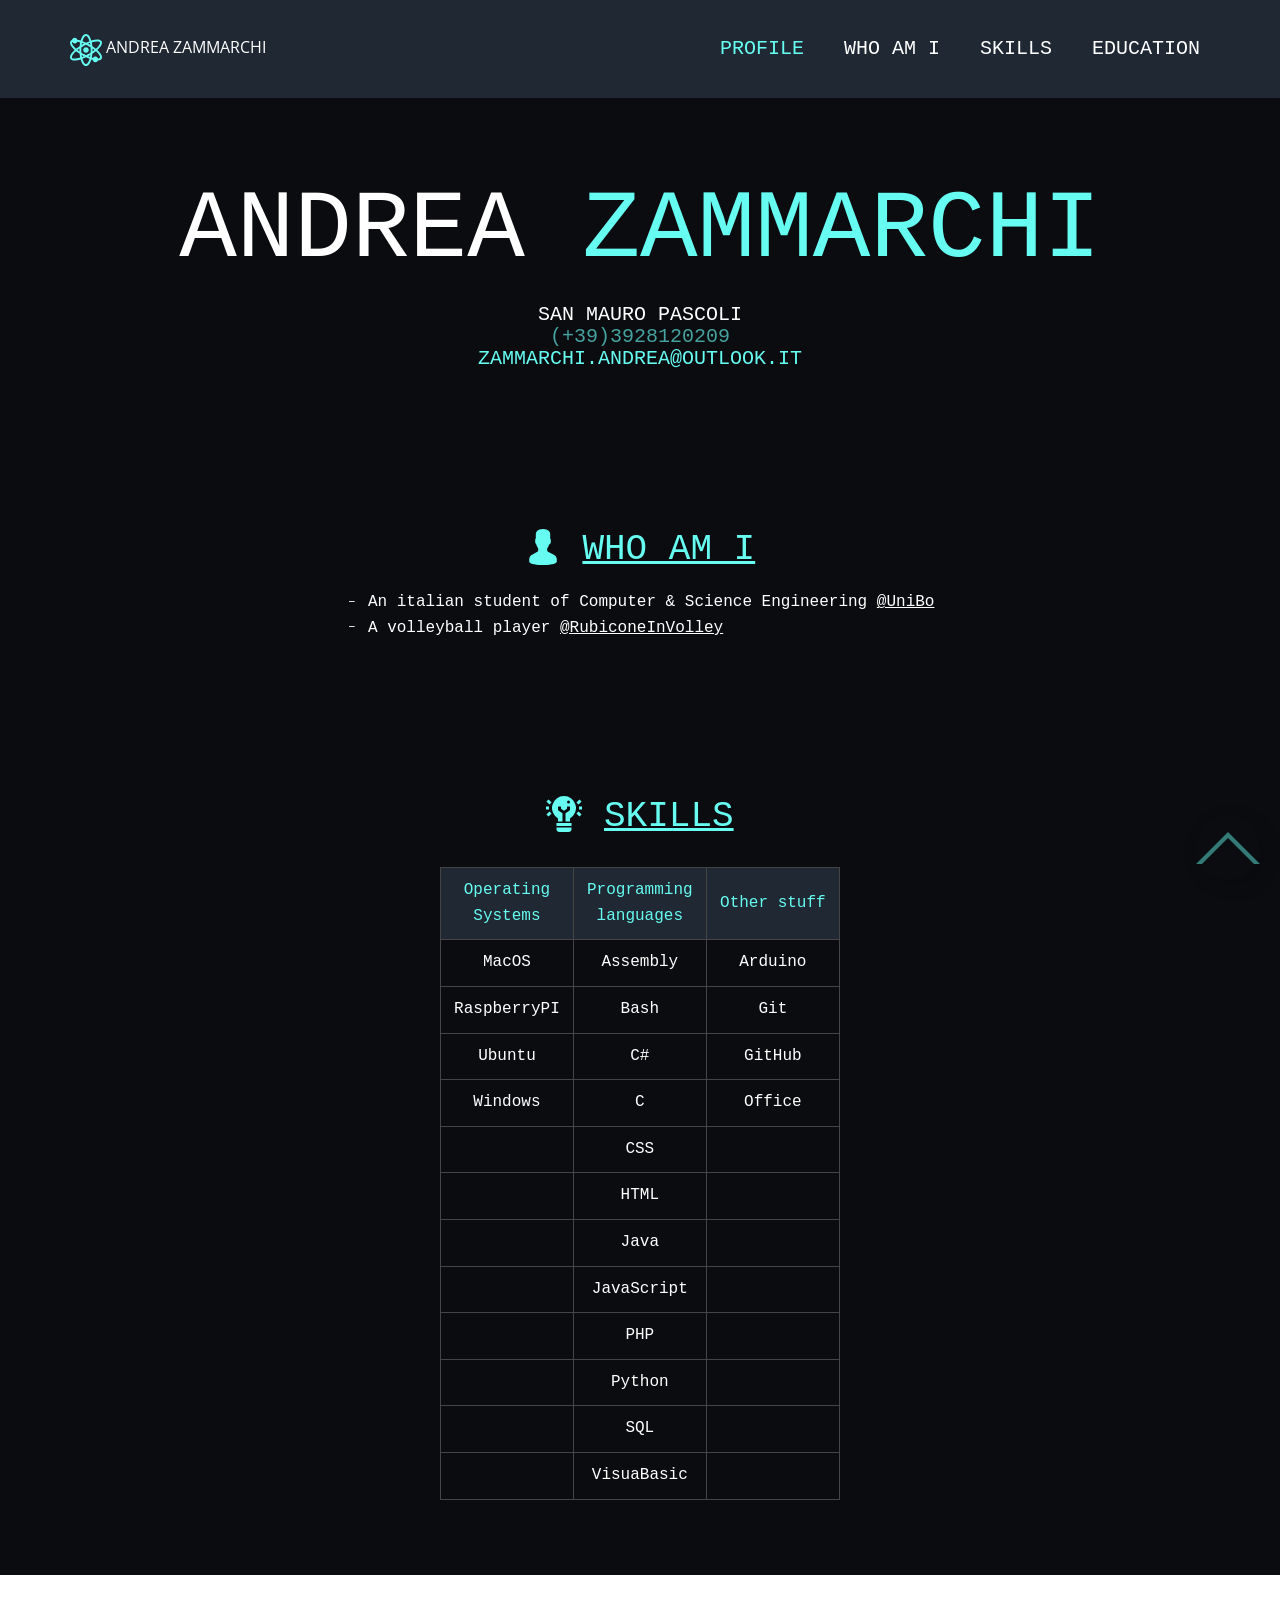
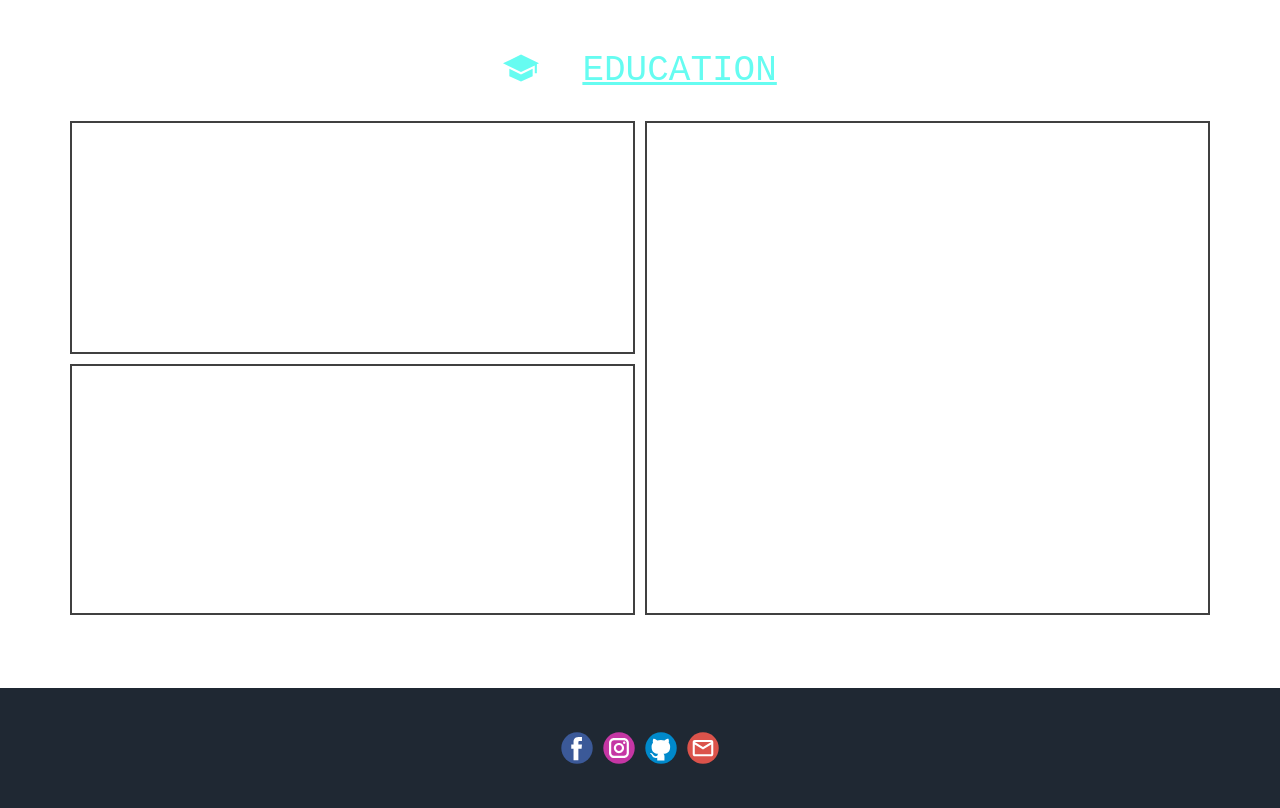
<file: index.html>
<!DOCTYPE html>
<html style="font-size: 16px;">
  <head>
    <meta name="viewport" content="width=device-width, initial-scale=1.0">
    <meta charset="utf-8">
    <meta name="keywords" content="ANDREA ZAMMARCHI">
    <meta name="description" content="">
    <meta name="page_type" content="np-template-header-footer-from-plugin">
    <title>ANDREA ZAMMARCHI - Profile</title>
    <link rel="stylesheet" href="nicepage.css" media="screen">
<link rel="stylesheet" href="Profile.css" media="screen">
    <script class="u-script" type="text/javascript" src="jquery.js" defer=""></script>
    <script class="u-script" type="text/javascript" src="nicepage.js" defer=""></script>
    <meta name="generator" content="Nicepage 3.30.2, nicepage.com">
    <link id="u-theme-google-font" rel="stylesheet" href="https://fonts.googleapis.com/css?family=Roboto:100,100i,300,300i,400,400i,500,500i,700,700i,900,900i|Open+Sans:300,300i,400,400i,600,600i,700,700i,800,800i">
    
    
    
    
    
    <script type="application/ld+json">{
		"@context": "http://schema.org",
		"@type": "Organization",
		"name": "",
		"sameAs": [
				"https://www.facebook.com/andrea.zammarchi.39",
				"https://www.instagram.com/andrea_zammarchi_/",
				"https://github.com/andreazammarchi3",
				"mailto:zammarchi.andrea@outlook.it?subject=Info"
		]
}</script>
    <meta name="theme-color" content="#478ac9">
    <meta property="og:title" content="ANDREA ZAMMARCHI - Profile">
    <meta property="og:type" content="website">
  </head>
  <body data-home-page="Profile.html" data-home-page-title="Profile" class="u-body"><header class="u-clearfix u-custom-color-1 u-header u-sticky u-sticky-879b u-header" id="sec-f9d1"><div class="u-clearfix u-sheet u-valign-middle u-sheet-1">
        <p class="u-align-left u-text u-text-default u-text-1"><span class="u-icon u-text-custom-color-2 u-icon-1"><svg class="u-svg-content" viewBox="0 0 512 512" x="0px" y="0px" style="width: 1em; height: 1em;"><g><g><path d="M437.189,255.912c55.27-50.178,88.74-102.012,68.823-137.956c-22.19-40.03-91.726-34.864-164.573-12.328    C324.045,44.981,295.255,0.223,255.957,0.223c-39.213,0-67.968,44.562-85.374,105.006c-18.207-5.569-36.556-9.781-52.808-12.599    c-5.772-18.17-22.603-31.46-42.661-31.46c-21.346,0-39.184,14.985-43.752,34.965c-11.403,4.979-19.952,12.23-25.27,21.822    c-19.918,35.942,12.556,87.776,67.826,137.954C18.53,306.145-14.04,358.06,5.901,394.045    c22.711,40.934,93.219,34.388,164.537,12.198c17.389,60.716,46.192,105.534,85.519,105.534c39.264,0,68.04-44.677,85.438-105.243    c6.842,2.096,13.501,3.908,20.108,5.629c3.093,21.796,21.686,38.667,44.324,38.667c18.692,0,34.731-11.476,41.505-27.742    c35.361-2.571,52.076-16.794,58.871-29.045C526.144,358.06,492.578,306.143,437.189,255.912z M32.129,379.526    c-9.576-17.266,12.29-57.553,64.35-104.149c17.502,14.246,37.618,28.112,57.602,41.28c2.043,21.008,5.141,41.503,9.274,60.921    C94.284,398.927,42.806,398.786,32.129,379.526z M151.473,278.987c-11.072-7.753-22.225-15.445-31.785-23.06    c9.561-7.61,20.717-15.295,31.787-23.04c-0.284,7.713-0.428,15.43-0.428,23.115C151.048,263.644,151.194,271.317,151.473,278.987z     M154.093,195.204c-19.985,13.16-40.106,27.02-57.616,41.258c-51.927-46.529-73.723-86.74-64.158-103.986    c0.86-1.55,2.532-2.763,3.974-4.072c7.769,13.487,22.17,22.689,38.821,22.689c18.871,0,34.998-11.714,41.657-28.226    c14.351,2.68,30.612,6.507,46.607,11.452C159.244,153.724,156.14,174.206,154.093,195.204z M325.273,174.767    c-6.065-3.579-12.147-7.131-18.282-10.532c-5.386-2.986-10.798-5.761-16.204-8.601c10.014-4.251,19.714-8.002,29.243-11.513    C322.042,153.849,323.772,164.117,325.273,174.767z M255.957,30.197c20.415,0,42.176,33.141,56.971,84.949    c-19.213,6.981-38.253,14.945-56.556,23.341c-19.396-9.028-38.594-16.974-57.273-23.757    C213.891,63.161,235.596,30.197,255.957,30.197z M191.925,143.935c9.614,3.553,19.405,7.498,29.285,11.701    c-5.49,2.859-10.931,5.728-16.112,8.599h-0.015c-6.195,3.435-12.336,7.024-18.458,10.639    C188.14,164.116,189.889,153.752,191.925,143.935z M186.609,337.001c6.195,3.662,12.411,7.29,18.679,10.766    c5.404,2.994,10.869,5.556,16.303,8.41c-10.179,4.33-20.029,8.134-29.707,11.701C189.856,358.081,188.117,347.735,186.609,337.001    z M255.957,481.804c-20.442,0-42.235-33.231-57.029-85.164c19.636-7.144,38.854-15.102,56.9-23.346    c19.348,9.008,38.405,16.746,57.105,23.546C298.137,448.658,276.373,481.804,255.957,481.804z M320.095,367.58    c-9.567-3.536-19.149-7.272-28.953-11.436c5.442-2.827,10.739-5.636,15.687-8.377c6.196-3.434,12.337-7.023,18.458-10.639    C323.799,347.704,322.087,357.913,320.095,367.58z M329.294,299.613c-11.736,7.348-23.922,14.679-36.997,21.928    c-12.261,6.796-24.299,12.931-36.191,18.738c-12.105-5.911-24.24-12.06-36.285-18.738c-13.154-7.291-25.411-14.667-37.21-22.058    c-1.004-14.004-1.59-28.495-1.59-43.482c0-15.029,0.587-29.562,1.598-43.603c11.74-7.349,23.931-14.685,37.012-21.935h-0.015    c12.339-6.838,24.453-13.013,36.417-18.849c12.136,5.926,24.306,12.122,36.439,18.849c13.008,7.21,25.133,14.504,36.814,21.811    c1.015,14.078,1.605,28.655,1.605,43.728C330.891,271.035,330.304,285.57,329.294,299.613z M479.784,132.476    c9.565,17.248-13.231,57.462-65.158,103.989c-17.569-14.287-36.761-28.193-56.82-41.39c-2.043-20.915-5.136-41.317-9.25-60.65    C417.663,113.065,469.144,113.213,479.784,132.476z M360.434,232.754c11.141,7.791,21.37,15.522,30.986,23.174    c-9.616,7.66-19.837,15.397-30.982,23.196c0.284-7.715,0.428-15.436,0.428-23.123    C360.865,248.271,360.721,240.511,360.434,232.754z M479.975,379.526c-4.024,7.256-15.753,11.776-31.323,13.369    c-5.609-18.443-22.573-31.986-42.826-31.986c-16.304,0-30.472,8.809-38.355,21.833c-6.219-1.645-12.44-3.302-18.884-5.3    c4.107-19.334,7.194-39.734,9.232-60.643c20.061-13.209,39.246-27.125,56.811-41.421    C466.686,321.971,489.55,362.26,479.975,379.526z"></path>
</g>
</g><g><g><path d="M255.957,211.04c-24.792,0-44.961,20.168-44.961,44.961c0,24.792,20.167,44.961,44.961,44.961    c24.792,0,44.961-20.168,44.961-44.961C300.917,231.208,280.749,211.04,255.957,211.04z"></path>
</g>
</g></svg><img></span>&nbsp;ANDREA ZAMMARCHI
        </p>
        <nav class="u-align-right u-menu u-menu-one-level u-offcanvas u-menu-1" data-responsive-from="SM">
          <div class="menu-collapse u-custom-font u-font-courier-new" style="font-size: 1.25rem; letter-spacing: 0px; text-transform: uppercase;">
            <a class="u-button-style u-custom-left-right-menu-spacing u-custom-padding-bottom u-custom-top-bottom-menu-spacing u-nav-link u-text-active-palette-1-base u-text-custom-color-2 u-text-hover-palette-2-base" href="#" style="font-size: calc(1em + 8px); color: rgb(17, 17, 17) !important;">
              <svg class="u-svg-link" preserveAspectRatio="xMidYMin slice" viewBox="0 0 50 50" style=""><use xmlns:xlink="http://www.w3.org/1999/xlink" xlink:href="#svg-9903"></use></svg>
              <svg class="u-svg-content" viewBox="0 0 50 50" x="0px" y="0px" id="svg-9903" style="enable-background:new 0 0 50 50;"><g><rect y="2" width="50" height="4"></rect><rect y="16" width="50" height="4"></rect><rect y="30" width="50" height="4"></rect><rect y="44" width="50" height="4"></rect>
</g></svg>
            </a>
          </div>
          <div class="u-custom-menu u-nav-container">
            <ul class="u-custom-font u-font-courier-new u-nav u-spacing-20 u-unstyled u-nav-1"><li class="u-nav-item"><a class="u-border-active-palette-1-base u-border-hover-palette-1-base u-button-style u-nav-link u-text-active-custom-color-2 u-text-body-alt-color u-text-hover-custom-color-5" href="Profile.html" style="padding: 10px;">Profile</a>
</li><li class="u-nav-item"><a class="u-border-active-palette-1-base u-border-hover-palette-1-base u-button-style u-nav-link u-text-active-custom-color-2 u-text-body-alt-color u-text-hover-custom-color-5" href="Profile.html#sec-f717" data-page-id="915309225" style="padding: 10px;">WHO AM I</a>
</li><li class="u-nav-item"><a class="u-border-active-palette-1-base u-border-hover-palette-1-base u-button-style u-nav-link u-text-active-custom-color-2 u-text-body-alt-color u-text-hover-custom-color-5" href="Profile.html#carousel_70ca" data-page-id="915309225" style="padding: 10px;">SKILLS</a>
</li><li class="u-nav-item"><a class="u-border-active-palette-1-base u-border-hover-palette-1-base u-button-style u-nav-link u-text-active-custom-color-2 u-text-body-alt-color u-text-hover-custom-color-5" href="Profile.html#sec-6f35" data-page-id="915309225" style="padding: 10px;">EDUCATION</a>
</li></ul>
          </div>
          <div class="u-custom-menu u-nav-container-collapse">
            <div class="u-container-style u-custom-color-1 u-inner-container-layout u-opacity u-opacity-95 u-sidenav">
              <div class="u-inner-container-layout u-sidenav-overflow">
                <div class="u-menu-close"></div>
                <ul class="u-align-center u-custom-font u-font-courier-new u-nav u-popupmenu-items u-text-active-custom-color-2 u-text-hover-custom-color-5 u-unstyled u-nav-2"><li class="u-nav-item"><a class="u-button-style u-nav-link" href="Profile.html" style="padding: 10px;">Profile</a>
</li><li class="u-nav-item"><a class="u-button-style u-nav-link" href="Profile.html#sec-f717" data-page-id="915309225" style="padding: 10px;">WHO AM I</a>
</li><li class="u-nav-item"><a class="u-button-style u-nav-link" href="Profile.html#carousel_70ca" data-page-id="915309225" style="padding: 10px;">SKILLS</a>
</li><li class="u-nav-item"><a class="u-button-style u-nav-link" href="Profile.html#sec-6f35" data-page-id="915309225" style="padding: 10px;">EDUCATION</a>
</li></ul>
              </div>
            </div>
            <div class="u-black u-menu-overlay u-opacity u-opacity-70"></div>
          </div>
        </nav>
      </div></header>
    <section class="u-align-center u-clearfix u-section-1" src="" id="sec-8664">
      <div class="u-clearfix u-sheet u-valign-middle u-sheet-1">
        <h1 class="u-text u-title u-text-1">
          <span class="u-text-body-alt-color">ANDREA </span>
          <span class="u-text-custom-color-2">ZAMMARCHI</span>
        </h1>
        <h2 class="u-align-center-lg u-align-center-md u-align-center-sm u-align-center-xs u-subtitle u-text u-text-default u-text-2">SAN MAURO PASCOLI<br>
          <a href="tel:3928120209" class="u-active-none u-border-none u-btn u-button-link u-button-style u-hover-none u-none u-text-custom-color-5 u-btn-1">(+39)3928120209</a>
          <br>
          <a href="mailto:zammarchi.andrea@outlook.it?subject=Info" class="u-active-none u-border-none u-btn u-button-link u-button-style u-hover-none u-none u-text-custom-color-2 u-btn-2">ZAMMARCHI.ANDREA@OUTLOOK.IT</a>
        </h2>
      </div>
    </section>
    <section class="u-clearfix u-custom-color-3 u-section-2" id="sec-f717">
      <div class="u-clearfix u-sheet u-valign-middle-xs u-sheet-1">
        <h2 class="u-align-center u-custom-font u-font-courier-new u-text u-text-custom-color-2 u-text-1"><span class="u-icon u-icon-1"><svg class="u-svg-content" viewBox="0 0 60 60" x="0px" y="0px" style="width: 1em; height: 1em;"><path d="M48.014,42.889l-9.553-4.776C37.56,37.662,37,36.756,37,35.748v-3.381c0.229-0.28,0.47-0.599,0.719-0.951
	c1.239-1.75,2.232-3.698,2.954-5.799C42.084,24.97,43,23.575,43,22v-4c0-0.963-0.36-1.896-1-2.625v-5.319
	c0.056-0.55,0.276-3.824-2.092-6.525C37.854,1.188,34.521,0,30,0s-7.854,1.188-9.908,3.53C17.724,6.231,17.944,9.506,18,10.056
	v5.319c-0.64,0.729-1,1.662-1,2.625v4c0,1.217,0.553,2.352,1.497,3.109c0.916,3.627,2.833,6.36,3.503,7.237v3.309
	c0,0.968-0.528,1.856-1.377,2.32l-8.921,4.866C8.801,44.424,7,47.458,7,50.762V54c0,4.746,15.045,6,23,6s23-1.254,23-6v-3.043
	C53,47.519,51.089,44.427,48.014,42.889z"></path></svg><img></span>&nbsp;<u>Who am I</u>
          <br>
        </h2>
        <ul class="u-align-left u-custom-font u-custom-list u-font-courier-new u-text u-text-default u-text-2">
          <li>
            <div class="u-list-icon">
              <div xmlns="http://www.w3.org/2000/svg" xmlns:xlink="http://www.w3.org/1999/xlink" version="1.1" xml:space="preserve" class="u-svg-content">–</div>
            </div> An italian student of Computer &amp; Science Engineering <a href="https://www.unibo.it/it" class="u-active-none u-border-none u-btn u-button-link u-button-style u-custom-font u-font-courier-new u-hover-none u-none u-text-active-custom-color-2 u-text-body-alt-color u-text-hover-custom-color-5 u-btn-1" target="_blank">@UniBo</a>
          </li>
          <li>
            <div class="u-list-icon">
              <div xmlns="http://www.w3.org/2000/svg" xmlns:xlink="http://www.w3.org/1999/xlink" version="1.1" xml:space="preserve" class="u-svg-content">–</div>
            </div>A volleyball player <a href="https://www.rubiconeinvolley.it/" class="u-active-none u-border-none u-btn u-button-link u-button-style u-hover-none u-none u-text-active-custom-color-2 u-text-body-alt-color u-text-hover-custom-color-5 u-btn-2" target="_blank">@RubiconeInVolley</a>
          </li>
        </ul>
      </div>
    </section>
    <section class="u-clearfix u-custom-color-3 u-section-3" id="carousel_70ca">
      <div class="u-clearfix u-sheet u-valign-middle u-sheet-1">
        <h2 class="u-align-center u-custom-font u-font-courier-new u-text u-text-custom-color-2 u-text-1"><span class="u-icon u-text-custom-color-2"><svg class="u-svg-content" viewBox="0 0 192 192" style="width: 1em; height: 1em;"><g id="_27-creativity"><g id="Glyph"><path d="m56 176a16 16 0 0 0 16 16h48a16 16 0 0 0 16-16v-8h-80z"></path><path d="m56 144h80v16h-80z"></path><path d="m176 56h16v16h-16z"></path><path d="m164.686 24h22.627v16h-22.627z" transform="matrix(.707 -.707 .707 .707 28.917 133.817)"></path><path d="m168 84.686h16v22.627h-16z" transform="matrix(.707 -.707 .707 .707 -16.333 152.569)"></path><path d="m0 56h16v16h-16z"></path><path d="m8 20.686h16v22.627h-16z" transform="matrix(.707 -.707 .707 .707 -17.941 20.686)"></path><path d="m4.686 88h22.627v16h-22.627z" transform="matrix(.707 -.707 .707 .707 -63.194 39.428)"></path><path d="m96 0a64 64 0 0 0 -32 119.427v16.573h24v-43.719l-20.438-13.625a8 8 0 0 1 -3.562-6.656v-16h16v11.719l16 10.666 16-10.666v-11.719h16v16a8 8 0 0 1 -3.563 6.656l-20.437 13.625v43.719h24v-16.573a64 64 0 0 0 -32-119.427zm24 40a8 8 0 1 1 8-8 8 8 0 0 1 -8 8z"></path>
</g>
</g></svg><img></span>&nbsp;<u>SKILLS</u>
          <br>
        </h2>
        <div class="u-table u-table-responsive u-table-1">
          <table class="u-table-entity">
            <colgroup>
              <col width="33.3%">
              <col width="33.3%">
              <col width="33.400000000000006%">
            </colgroup>
            <thead class="u-custom-color-1 u-table-header u-table-header-1">
              <tr style="height: 46px;">
                <th class="u-align-center u-border-1 u-border-grey-dark-1 u-custom-font u-font-courier-new u-table-cell u-text-custom-color-2">Operating Systems<br>
                </th>
                <th class="u-align-center u-border-1 u-border-grey-dark-1 u-custom-font u-font-courier-new u-table-cell u-text-custom-color-2">Programming languages</th>
                <th class="u-align-center u-border-1 u-border-grey-dark-1 u-custom-font u-font-courier-new u-table-cell u-text-custom-color-2">Other stuff</th>
              </tr>
            </thead>
            <tbody class="u-table-body">
              <tr style="height: 30px;">
                <td class="u-align-center u-border-1 u-border-grey-dark-1 u-custom-font u-font-courier-new u-table-cell">MacOS<br>
                </td>
                <td class="u-align-center u-border-1 u-border-grey-dark-1 u-custom-font u-font-courier-new u-table-cell">Assembly</td>
                <td class="u-align-center u-border-1 u-border-grey-dark-1 u-custom-font u-font-courier-new u-table-cell">Arduino</td>
              </tr>
              <tr style="height: 46px;">
                <td class="u-align-center u-border-1 u-border-grey-dark-1 u-custom-font u-font-courier-new u-table-cell">RaspberryPI<br>
                </td>
                <td class="u-align-center u-border-1 u-border-grey-dark-1 u-custom-font u-font-courier-new u-table-cell">Bash</td>
                <td class="u-align-center u-border-1 u-border-grey-dark-1 u-custom-font u-font-courier-new u-table-cell">Git</td>
              </tr>
              <tr style="height: 46px;">
                <td class="u-align-center u-border-1 u-border-grey-dark-1 u-custom-font u-font-courier-new u-table-cell">Ubuntu</td>
                <td class="u-align-center u-border-1 u-border-grey-dark-1 u-custom-font u-font-courier-new u-table-cell">C#</td>
                <td class="u-align-center u-border-1 u-border-grey-dark-1 u-custom-font u-font-courier-new u-table-cell">GitHub</td>
              </tr>
              <tr style="height: 46px;">
                <td class="u-align-center u-border-1 u-border-grey-dark-1 u-custom-font u-font-courier-new u-table-cell">Windows</td>
                <td class="u-align-center u-border-1 u-border-grey-dark-1 u-custom-font u-font-courier-new u-table-cell">C</td>
                <td class="u-align-center u-border-1 u-border-grey-dark-1 u-custom-font u-font-courier-new u-table-cell">Office</td>
              </tr>
              <tr style="height: 46px;">
                <td class="u-align-center u-border-1 u-border-grey-dark-1 u-custom-font u-font-courier-new u-table-cell"></td>
                <td class="u-align-center u-border-1 u-border-grey-dark-1 u-custom-font u-font-courier-new u-table-cell">CSS<br>
                </td>
                <td class="u-align-center u-border-1 u-border-grey-dark-1 u-custom-font u-font-courier-new u-table-cell"></td>
              </tr>
              <tr style="height: 46px;">
                <td class="u-align-center u-border-1 u-border-grey-dark-1 u-custom-font u-font-courier-new u-table-cell"></td>
                <td class="u-align-center u-border-1 u-border-grey-dark-1 u-custom-font u-font-courier-new u-table-cell">HTML</td>
                <td class="u-align-center u-border-1 u-border-grey-dark-1 u-custom-font u-font-courier-new u-table-cell"></td>
              </tr>
              <tr style="height: 46px;">
                <td class="u-align-center u-border-1 u-border-grey-dark-1 u-custom-font u-font-courier-new u-table-cell"></td>
                <td class="u-align-center u-border-1 u-border-grey-dark-1 u-custom-font u-font-courier-new u-table-cell">Java</td>
                <td class="u-align-center u-border-1 u-border-grey-dark-1 u-custom-font u-font-courier-new u-table-cell"></td>
              </tr>
              <tr style="height: 46px;">
                <td class="u-align-center u-border-1 u-border-grey-dark-1 u-custom-font u-font-courier-new u-table-cell"></td>
                <td class="u-align-center u-border-1 u-border-grey-dark-1 u-custom-font u-font-courier-new u-table-cell">JavaScript</td>
                <td class="u-align-center u-border-1 u-border-grey-dark-1 u-custom-font u-font-courier-new u-table-cell"></td>
              </tr>
              <tr style="height: 46px;">
                <td class="u-align-center u-border-1 u-border-grey-dark-1 u-custom-font u-font-courier-new u-table-cell"></td>
                <td class="u-align-center u-border-1 u-border-grey-dark-1 u-custom-font u-font-courier-new u-table-cell">PHP</td>
                <td class="u-align-center u-border-1 u-border-grey-dark-1 u-custom-font u-font-courier-new u-table-cell"></td>
              </tr>
              <tr style="height: 46px;">
                <td class="u-align-center u-border-1 u-border-grey-dark-1 u-custom-font u-font-courier-new u-table-cell"></td>
                <td class="u-align-center u-border-1 u-border-grey-dark-1 u-custom-font u-font-courier-new u-table-cell">Python</td>
                <td class="u-align-center u-border-1 u-border-grey-dark-1 u-custom-font u-font-courier-new u-table-cell"></td>
              </tr>
              <tr style="height: 46px;">
                <td class="u-align-center u-border-1 u-border-grey-dark-1 u-custom-font u-font-courier-new u-table-cell"></td>
                <td class="u-align-center u-border-1 u-border-grey-dark-1 u-custom-font u-font-courier-new u-table-cell">SQL</td>
                <td class="u-align-center u-border-1 u-border-grey-dark-1 u-custom-font u-font-courier-new u-table-cell"></td>
              </tr>
              <tr style="height: 46px;">
                <td class="u-align-center u-border-1 u-border-grey-dark-1 u-custom-font u-font-courier-new u-table-cell"></td>
                <td class="u-align-center u-border-1 u-border-grey-dark-1 u-custom-font u-font-courier-new u-table-cell">VisuaBasic</td>
                <td class="u-align-center u-border-1 u-border-grey-dark-1 u-custom-font u-font-courier-new u-table-cell"></td>
              </tr>
            </tbody>
          </table>
        </div>
      </div>
    </section>
    <section class="u-align-center-lg u-align-center-md u-align-center-xl u-align-left-sm u-align-left-xs u-clearfix u-section-4" data-image-width="2000" data-image-height="1333" id="sec-6f35">
      <div class="u-clearfix u-sheet u-sheet-1">
        <h2 class="u-align-center u-custom-font u-font-courier-new u-text u-text-custom-color-2 u-text-1"><span class="u-icon u-icon-1"><svg class="u-svg-content" viewBox="0 0 511.441 511.441" style="width: 1em; height: 1em;"><g><path d="m255.721 347.484-165.501-80.733v106.57l165.51 73.503 165.509-73.503v-106.579z"></path><path d="m511.441 189.361-255.72-124.744-255.721 124.744 255.721 124.744 195.522-95.378v111.032h30v-125.667z"></path>
</g></svg><img></span>&nbsp;​&nbsp;<u>EDUCATION</u>
          <br>
        </h2>
        <div class="u-clearfix u-gutter-10 u-layout-wrap u-layout-wrap-1">
          <div class="u-gutter-0 u-layout">
            <div class="u-layout-row">
              <div class="u-size-30">
                <div class="u-layout-col">
                  <div class="u-align-left u-container-style u-layout-cell u-left-cell u-size-30 u-layout-cell-1">
                    <div class="u-border-2 u-border-grey-75 u-container-layout u-valign-top u-container-layout-1">
                      <h3 class="u-custom-font u-font-courier-new u-text u-text-body-alt-color u-text-default u-text-2">I.S.S. Giovanni Passcoli -<br>San Mauro Pascoli
                      </h3>
                      <p class="u-custom-font u-font-courier-new u-text u-text-body-alt-color u-text-3">Middle&nbsp;school graduation<br>
                        <br>Grade: 10/10
                      </p>
                    </div>
                  </div>
                  <div class="u-align-left u-container-style u-layout-cell u-left-cell u-size-30 u-layout-cell-2">
                    <div class="u-border-2 u-border-grey-75 u-container-layout u-valign-top u-container-layout-2">
                      <h3 class="u-custom-font u-font-courier-new u-text u-text-body-alt-color u-text-default u-text-4"> I.S. Pascal Comandini -<br>Cesena
                      </h3>
                      <p class="u-custom-font u-font-courier-new u-text u-text-body-alt-color u-text-5"> High school gradutaion - Electronic and Automation<br>
                        <br>Grade: 100L/100
                      </p>
                    </div>
                  </div>
                </div>
              </div>
              <div class="u-size-30">
                <div class="u-layout-col">
                  <div class="u-align-left u-container-style u-layout-cell u-right-cell u-size-60 u-layout-cell-3">
                    <div class="u-border-2 u-border-grey-75 u-container-layout u-valign-top u-container-layout-3">
                      <h3 class="u-custom-font u-font-courier-new u-text u-text-body-alt-color u-text-default u-text-6">Università di Bologna -<br>UniBo
                      </h3>
                      <p class="u-custom-font u-font-courier-new u-text u-text-body-alt-color u-text-7">Engineering and Computer Science degree<br>
                        <br>Grade: ...
                      </p>
                    </div>
                  </div>
                </div>
              </div>
            </div>
          </div>
        </div>
      </div>
    </section>
    
    
    <footer class="u-clearfix u-custom-color-1 u-footer" id="sec-d51f"><div class="u-clearfix u-sheet u-sheet-1">
        <div class="u-align-left u-social-icons u-spacing-10 u-social-icons-1">
          <a class="u-social-url" title="facebook" target="_blank" href="https://www.facebook.com/andrea.zammarchi.39"><span class="u-icon u-social-facebook u-social-icon u-icon-1"><svg class="u-svg-link" preserveAspectRatio="xMidYMin slice" viewBox="0 0 112 112" style=""><use xmlns:xlink="http://www.w3.org/1999/xlink" xlink:href="#svg-7381"></use></svg><svg class="u-svg-content" viewBox="0 0 112 112" x="0" y="0" id="svg-7381"><circle fill="currentColor" cx="56.1" cy="56.1" r="55"></circle><path fill="#FFFFFF" d="M73.5,31.6h-9.1c-1.4,0-3.6,0.8-3.6,3.9v8.5h12.6L72,58.3H60.8v40.8H43.9V58.3h-8V43.9h8v-9.2
            c0-6.7,3.1-17,17-17h12.5v13.9H73.5z"></path></svg></span>
          </a>
          <a class="u-social-url" title="instagram" target="_blank" href="https://www.instagram.com/andrea_zammarchi_/"><span class="u-icon u-social-icon u-social-instagram u-icon-2"><svg class="u-svg-link" preserveAspectRatio="xMidYMin slice" viewBox="0 0 112 112" style=""><use xmlns:xlink="http://www.w3.org/1999/xlink" xlink:href="#svg-ec4d"></use></svg><svg class="u-svg-content" viewBox="0 0 112 112" x="0" y="0" id="svg-ec4d"><circle fill="currentColor" cx="56.1" cy="56.1" r="55"></circle><path fill="#FFFFFF" d="M55.9,38.2c-9.9,0-17.9,8-17.9,17.9C38,66,46,74,55.9,74c9.9,0,17.9-8,17.9-17.9C73.8,46.2,65.8,38.2,55.9,38.2
            z M55.9,66.4c-5.7,0-10.3-4.6-10.3-10.3c-0.1-5.7,4.6-10.3,10.3-10.3c5.7,0,10.3,4.6,10.3,10.3C66.2,61.8,61.6,66.4,55.9,66.4z"></path><path fill="#FFFFFF" d="M74.3,33.5c-2.3,0-4.2,1.9-4.2,4.2s1.9,4.2,4.2,4.2s4.2-1.9,4.2-4.2S76.6,33.5,74.3,33.5z"></path><path fill="#FFFFFF" d="M73.1,21.3H38.6c-9.7,0-17.5,7.9-17.5,17.5v34.5c0,9.7,7.9,17.6,17.5,17.6h34.5c9.7,0,17.5-7.9,17.5-17.5V38.8
            C90.6,29.1,82.7,21.3,73.1,21.3z M83,73.3c0,5.5-4.5,9.9-9.9,9.9H38.6c-5.5,0-9.9-4.5-9.9-9.9V38.8c0-5.5,4.5-9.9,9.9-9.9h34.5
            c5.5,0,9.9,4.5,9.9,9.9V73.3z"></path></svg></span>
          </a>
          <a class="u-social-url" target="_blank" title="Github" href="https://github.com/andreazammarchi3"><span class="u-icon u-social-github u-social-icon u-icon-3"><svg class="u-svg-link" preserveAspectRatio="xMidYMin slice" viewBox="0 0 112 112" style=""><use xmlns:xlink="http://www.w3.org/1999/xlink" xlink:href="#svg-d8e4"></use></svg><svg class="u-svg-content" viewBox="0 0 112 112" x="0" y="0" id="svg-d8e4"><circle fill="currentColor" cx="56.1" cy="56.1" r="55"></circle><path fill="#FFFFFF" d="M88,51.3c0-5.5-1.9-10.2-5.3-13.7c0.6-1.3,2.3-6.5-0.5-13.5c0,0-4.2-1.4-14,5.3c-4.1-1.1-8.4-1.7-12.7-1.8
	c-4.3,0-8.7,0.6-12.7,1.8c-9.7-6.6-14-5.3-14-5.3c-2.8,7-1,12.2-0.5,13.5C25,41.2,23,45.7,23,51.3c0,19.6,11.9,23.9,23.3,25.2
	c-1.5,1.3-2.8,3.5-3.2,6.8c-3,1.3-10.2,3.6-14.9-4.3c0,0-2.7-4.9-7.8-5.3c0,0-5-0.1-0.4,3.1c0,0,3.3,1.6,5.6,7.5c0,0,3,9.1,17.2,6
	c0,4.3,0.1,8.3,0.1,9.5h25.2c0-1.7,0.1-7.2,0.1-14c0-4.7-1.7-7.9-3.4-9.4C76,75.2,88,70.9,88,51.3z"></path></svg></span>
          </a>
          <a class="u-social-url" target="_blank" title="Email" href="mailto:zammarchi.andrea@outlook.it?subject=Info"><span class="u-icon u-social-email u-social-icon u-icon-4"><svg class="u-svg-link" preserveAspectRatio="xMidYMin slice" viewBox="0 0 112 112" style=""><use xmlns:xlink="http://www.w3.org/1999/xlink" xlink:href="#svg-9e86"></use></svg><svg class="u-svg-content" viewBox="0 0 112 112" x="0" y="0" id="svg-9e86"><circle fill="currentColor" cx="56.1" cy="56.1" r="55"></circle><path id="path3864" fill="#FFFFFF" d="M27.2,28h57.6c4,0,7.2,3.2,7.2,7.2l0,0v42.7c0,3.9-3.2,7.2-7.2,7.2l0,0H27.2
	c-4,0-7.2-3.2-7.2-7.2V35.2C20,31.1,23.2,28,27.2,28 M56,52.9l28.8-17.8H27.2L56,52.9 M27.2,77.7h57.6V43.5L56,61.3L27.2,43.5V77.7z
	"></path></svg></span>
          </a>
        </div>
      </div></footer>
    <span style="height: 64px; width: 64px; margin-left: 0px; margin-right: auto; margin-top: 0px; right: 20px; bottom: 20px; box-shadow: 5px 5px 20px 0 rgba(0,0,0,0.4);" class="u-back-to-top u-icon u-icon-circle u-opacity u-opacity-85 u-text-custom-color-2" data-href="#">
        <svg class="u-svg-link" preserveAspectRatio="xMidYMin slice" viewBox="0 0 551.13 551.13"><use xmlns:xlink="http://www.w3.org/1999/xlink" xlink:href="#svg-1d98"></use></svg>
        <svg class="u-svg-content" enable-background="new 0 0 551.13 551.13" viewBox="0 0 551.13 551.13" xmlns="http://www.w3.org/2000/svg" id="svg-1d98" data-color="rgb(71, 138, 201)"><path d="m275.565 189.451 223.897 223.897h51.668l-275.565-275.565-275.565 275.565h51.668z"></path></svg>
    </span>
  </body>
</html>
</file>
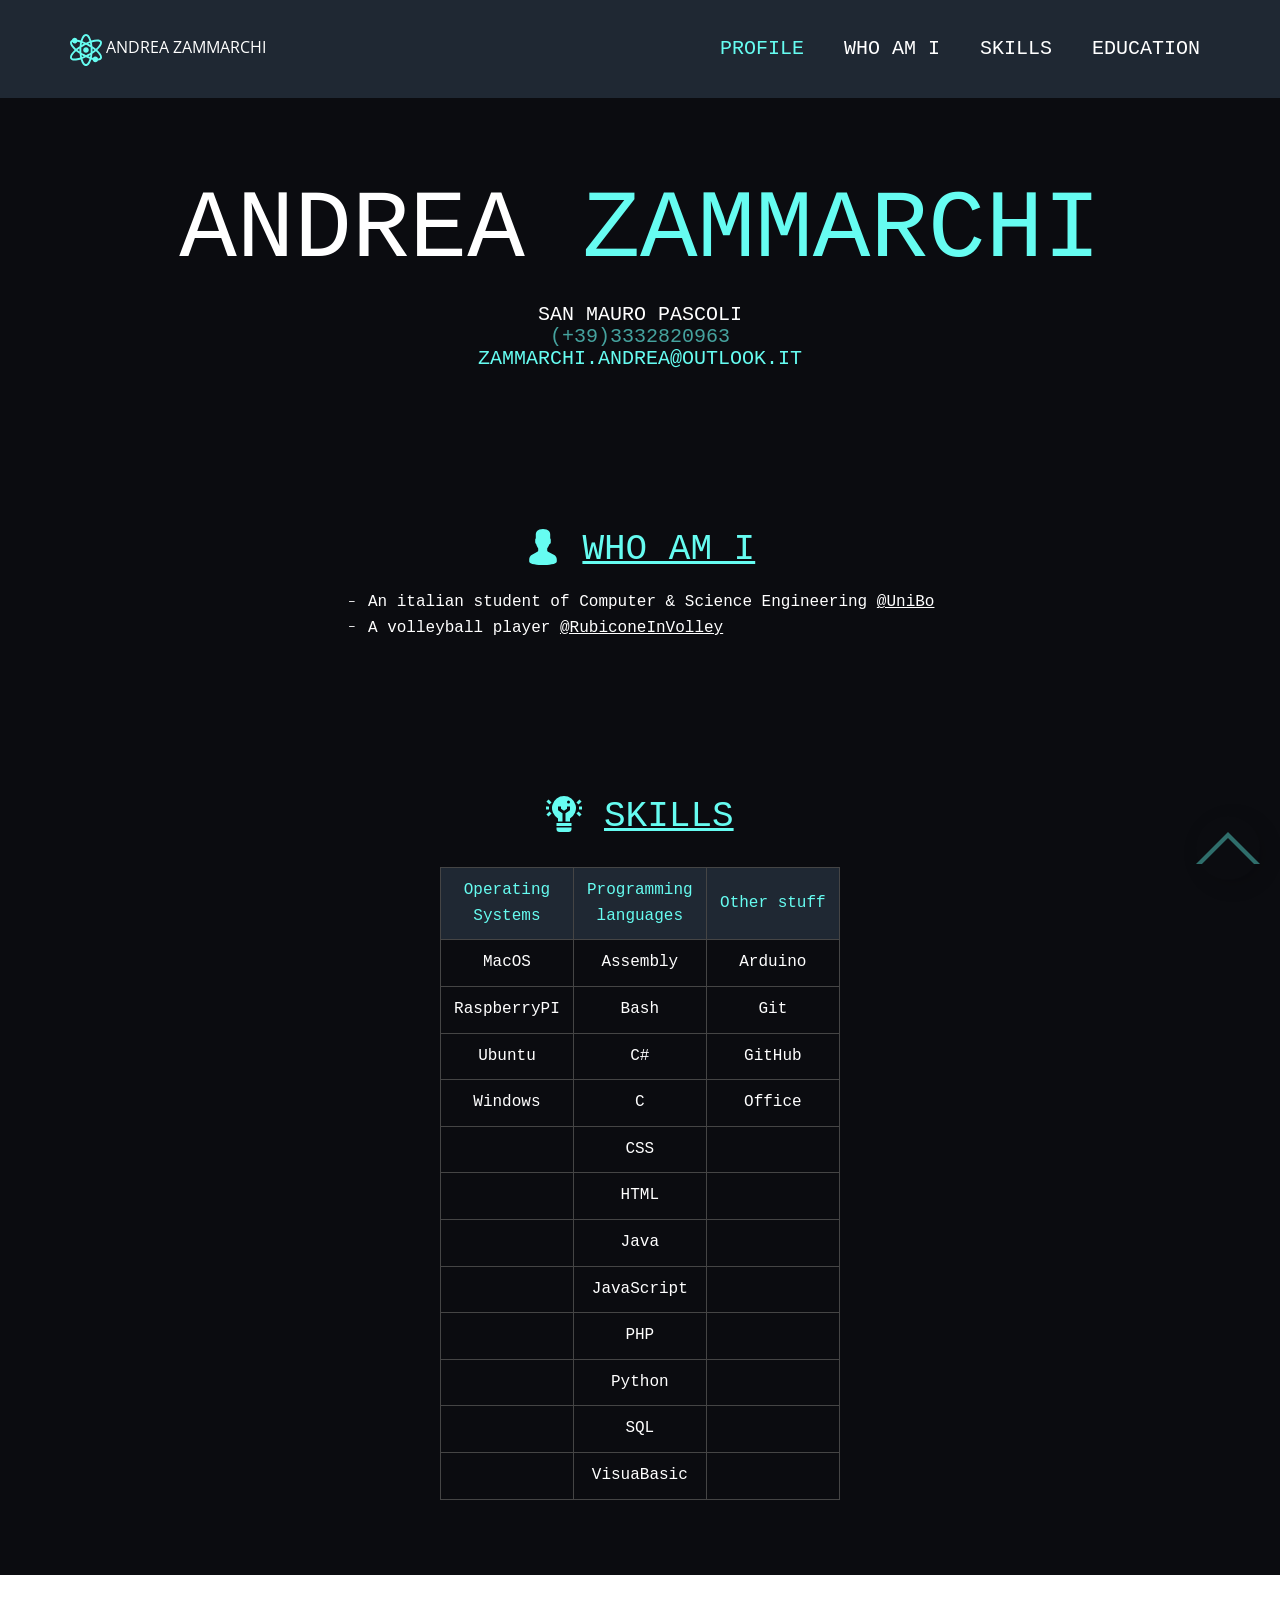
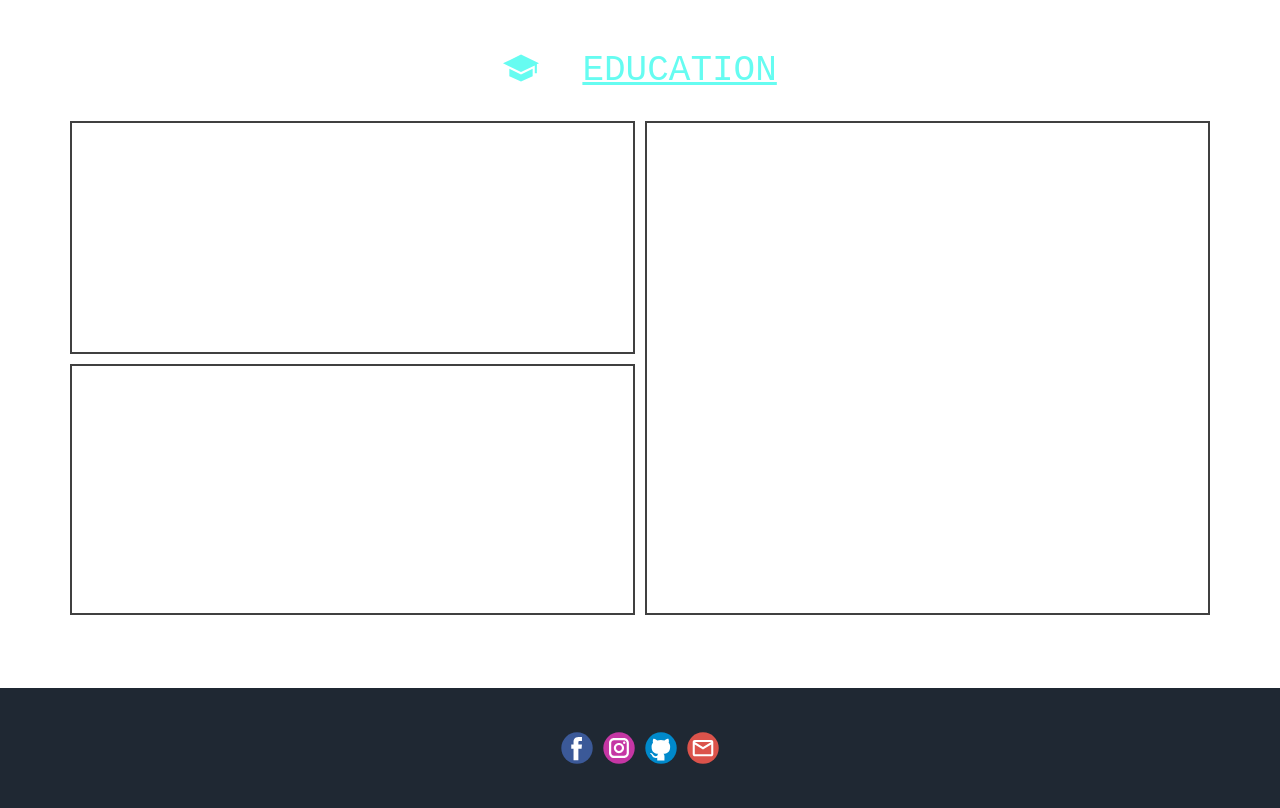
<file: Profile.html>
<!DOCTYPE html>
<html style="font-size: 16px;">
  <head>
    <meta name="viewport" content="width=device-width, initial-scale=1.0">
    <meta charset="utf-8">
    <meta name="keywords" content="ANDREA ZAMMARCHI">
    <meta name="description" content="">
    <meta name="page_type" content="np-template-header-footer-from-plugin">
    <title>ANDREA ZAMMARCHI - Profile</title>
    <link rel="stylesheet" href="nicepage.css" media="screen">
<link rel="stylesheet" href="Profile.css" media="screen">
    <script class="u-script" type="text/javascript" src="jquery.js" defer=""></script>
    <script class="u-script" type="text/javascript" src="nicepage.js" defer=""></script>
    <meta name="generator" content="Nicepage 3.30.2, nicepage.com">
    <link id="u-theme-google-font" rel="stylesheet" href="https://fonts.googleapis.com/css?family=Roboto:100,100i,300,300i,400,400i,500,500i,700,700i,900,900i|Open+Sans:300,300i,400,400i,600,600i,700,700i,800,800i">
    
    
    
    
    
    <script type="application/ld+json">{
		"@context": "http://schema.org",
		"@type": "Organization",
		"name": "",
		"sameAs": [
				"https://www.facebook.com/andrea.zammarchi.39",
				"https://www.instagram.com/andrea_zammarchi_/",
				"https://github.com/andreazammarchi3",
				"mailto:zammarchi.andrea@outlook.it?subject=Info"
		]
}</script>
    <meta name="theme-color" content="#478ac9">
    <meta property="og:title" content="ANDREA ZAMMARCHI - Profile">
    <meta property="og:type" content="website">
  </head>
  <body class="u-body"><header class="u-clearfix u-custom-color-1 u-header u-sticky u-sticky-879b u-header" id="sec-f9d1"><div class="u-clearfix u-sheet u-valign-middle u-sheet-1">
        <p class="u-align-left u-text u-text-default u-text-1"><span class="u-icon u-text-custom-color-2 u-icon-1"><svg class="u-svg-content" viewBox="0 0 512 512" x="0px" y="0px" style="width: 1em; height: 1em;"><g><g><path d="M437.189,255.912c55.27-50.178,88.74-102.012,68.823-137.956c-22.19-40.03-91.726-34.864-164.573-12.328    C324.045,44.981,295.255,0.223,255.957,0.223c-39.213,0-67.968,44.562-85.374,105.006c-18.207-5.569-36.556-9.781-52.808-12.599    c-5.772-18.17-22.603-31.46-42.661-31.46c-21.346,0-39.184,14.985-43.752,34.965c-11.403,4.979-19.952,12.23-25.27,21.822    c-19.918,35.942,12.556,87.776,67.826,137.954C18.53,306.145-14.04,358.06,5.901,394.045    c22.711,40.934,93.219,34.388,164.537,12.198c17.389,60.716,46.192,105.534,85.519,105.534c39.264,0,68.04-44.677,85.438-105.243    c6.842,2.096,13.501,3.908,20.108,5.629c3.093,21.796,21.686,38.667,44.324,38.667c18.692,0,34.731-11.476,41.505-27.742    c35.361-2.571,52.076-16.794,58.871-29.045C526.144,358.06,492.578,306.143,437.189,255.912z M32.129,379.526    c-9.576-17.266,12.29-57.553,64.35-104.149c17.502,14.246,37.618,28.112,57.602,41.28c2.043,21.008,5.141,41.503,9.274,60.921    C94.284,398.927,42.806,398.786,32.129,379.526z M151.473,278.987c-11.072-7.753-22.225-15.445-31.785-23.06    c9.561-7.61,20.717-15.295,31.787-23.04c-0.284,7.713-0.428,15.43-0.428,23.115C151.048,263.644,151.194,271.317,151.473,278.987z     M154.093,195.204c-19.985,13.16-40.106,27.02-57.616,41.258c-51.927-46.529-73.723-86.74-64.158-103.986    c0.86-1.55,2.532-2.763,3.974-4.072c7.769,13.487,22.17,22.689,38.821,22.689c18.871,0,34.998-11.714,41.657-28.226    c14.351,2.68,30.612,6.507,46.607,11.452C159.244,153.724,156.14,174.206,154.093,195.204z M325.273,174.767    c-6.065-3.579-12.147-7.131-18.282-10.532c-5.386-2.986-10.798-5.761-16.204-8.601c10.014-4.251,19.714-8.002,29.243-11.513    C322.042,153.849,323.772,164.117,325.273,174.767z M255.957,30.197c20.415,0,42.176,33.141,56.971,84.949    c-19.213,6.981-38.253,14.945-56.556,23.341c-19.396-9.028-38.594-16.974-57.273-23.757    C213.891,63.161,235.596,30.197,255.957,30.197z M191.925,143.935c9.614,3.553,19.405,7.498,29.285,11.701    c-5.49,2.859-10.931,5.728-16.112,8.599h-0.015c-6.195,3.435-12.336,7.024-18.458,10.639    C188.14,164.116,189.889,153.752,191.925,143.935z M186.609,337.001c6.195,3.662,12.411,7.29,18.679,10.766    c5.404,2.994,10.869,5.556,16.303,8.41c-10.179,4.33-20.029,8.134-29.707,11.701C189.856,358.081,188.117,347.735,186.609,337.001    z M255.957,481.804c-20.442,0-42.235-33.231-57.029-85.164c19.636-7.144,38.854-15.102,56.9-23.346    c19.348,9.008,38.405,16.746,57.105,23.546C298.137,448.658,276.373,481.804,255.957,481.804z M320.095,367.58    c-9.567-3.536-19.149-7.272-28.953-11.436c5.442-2.827,10.739-5.636,15.687-8.377c6.196-3.434,12.337-7.023,18.458-10.639    C323.799,347.704,322.087,357.913,320.095,367.58z M329.294,299.613c-11.736,7.348-23.922,14.679-36.997,21.928    c-12.261,6.796-24.299,12.931-36.191,18.738c-12.105-5.911-24.24-12.06-36.285-18.738c-13.154-7.291-25.411-14.667-37.21-22.058    c-1.004-14.004-1.59-28.495-1.59-43.482c0-15.029,0.587-29.562,1.598-43.603c11.74-7.349,23.931-14.685,37.012-21.935h-0.015    c12.339-6.838,24.453-13.013,36.417-18.849c12.136,5.926,24.306,12.122,36.439,18.849c13.008,7.21,25.133,14.504,36.814,21.811    c1.015,14.078,1.605,28.655,1.605,43.728C330.891,271.035,330.304,285.57,329.294,299.613z M479.784,132.476    c9.565,17.248-13.231,57.462-65.158,103.989c-17.569-14.287-36.761-28.193-56.82-41.39c-2.043-20.915-5.136-41.317-9.25-60.65    C417.663,113.065,469.144,113.213,479.784,132.476z M360.434,232.754c11.141,7.791,21.37,15.522,30.986,23.174    c-9.616,7.66-19.837,15.397-30.982,23.196c0.284-7.715,0.428-15.436,0.428-23.123    C360.865,248.271,360.721,240.511,360.434,232.754z M479.975,379.526c-4.024,7.256-15.753,11.776-31.323,13.369    c-5.609-18.443-22.573-31.986-42.826-31.986c-16.304,0-30.472,8.809-38.355,21.833c-6.219-1.645-12.44-3.302-18.884-5.3    c4.107-19.334,7.194-39.734,9.232-60.643c20.061-13.209,39.246-27.125,56.811-41.421    C466.686,321.971,489.55,362.26,479.975,379.526z"></path>
</g>
</g><g><g><path d="M255.957,211.04c-24.792,0-44.961,20.168-44.961,44.961c0,24.792,20.167,44.961,44.961,44.961    c24.792,0,44.961-20.168,44.961-44.961C300.917,231.208,280.749,211.04,255.957,211.04z"></path>
</g>
</g></svg><img></span>&nbsp;ANDREA ZAMMARCHI
        </p>
        <nav class="u-align-right u-menu u-menu-one-level u-offcanvas u-menu-1" data-responsive-from="SM">
          <div class="menu-collapse u-custom-font u-font-courier-new" style="font-size: 1.25rem; letter-spacing: 0px; text-transform: uppercase;">
            <a class="u-button-style u-custom-left-right-menu-spacing u-custom-padding-bottom u-custom-top-bottom-menu-spacing u-nav-link u-text-active-palette-1-base u-text-custom-color-2 u-text-hover-palette-2-base" href="#" style="font-size: calc(1em + 8px); color: rgb(17, 17, 17) !important;">
              <svg class="u-svg-link" preserveAspectRatio="xMidYMin slice" viewBox="0 0 50 50" style=""><use xmlns:xlink="http://www.w3.org/1999/xlink" xlink:href="#svg-9903"></use></svg>
              <svg class="u-svg-content" viewBox="0 0 50 50" x="0px" y="0px" id="svg-9903" style="enable-background:new 0 0 50 50;"><g><rect y="2" width="50" height="4"></rect><rect y="16" width="50" height="4"></rect><rect y="30" width="50" height="4"></rect><rect y="44" width="50" height="4"></rect>
</g></svg>
            </a>
          </div>
          <div class="u-custom-menu u-nav-container">
            <ul class="u-custom-font u-font-courier-new u-nav u-spacing-20 u-unstyled u-nav-1"><li class="u-nav-item"><a class="u-border-active-palette-1-base u-border-hover-palette-1-base u-button-style u-nav-link u-text-active-custom-color-2 u-text-body-alt-color u-text-hover-custom-color-5" href="Profile.html" style="padding: 10px;">Profile</a>
</li><li class="u-nav-item"><a class="u-border-active-palette-1-base u-border-hover-palette-1-base u-button-style u-nav-link u-text-active-custom-color-2 u-text-body-alt-color u-text-hover-custom-color-5" href="Profile.html#sec-f717" data-page-id="915309225" style="padding: 10px;">WHO AM I</a>
</li><li class="u-nav-item"><a class="u-border-active-palette-1-base u-border-hover-palette-1-base u-button-style u-nav-link u-text-active-custom-color-2 u-text-body-alt-color u-text-hover-custom-color-5" href="Profile.html#carousel_70ca" data-page-id="915309225" style="padding: 10px;">SKILLS</a>
</li><li class="u-nav-item"><a class="u-border-active-palette-1-base u-border-hover-palette-1-base u-button-style u-nav-link u-text-active-custom-color-2 u-text-body-alt-color u-text-hover-custom-color-5" href="Profile.html#sec-6f35" data-page-id="915309225" style="padding: 10px;">EDUCATION</a>
</li></ul>
          </div>
          <div class="u-custom-menu u-nav-container-collapse">
            <div class="u-container-style u-custom-color-1 u-inner-container-layout u-opacity u-opacity-95 u-sidenav">
              <div class="u-inner-container-layout u-sidenav-overflow">
                <div class="u-menu-close"></div>
                <ul class="u-align-center u-custom-font u-font-courier-new u-nav u-popupmenu-items u-text-active-custom-color-2 u-text-hover-custom-color-5 u-unstyled u-nav-2"><li class="u-nav-item"><a class="u-button-style u-nav-link" href="Profile.html" style="padding: 10px;">Profile</a>
</li><li class="u-nav-item"><a class="u-button-style u-nav-link" href="Profile.html#sec-f717" data-page-id="915309225" style="padding: 10px;">WHO AM I</a>
</li><li class="u-nav-item"><a class="u-button-style u-nav-link" href="Profile.html#carousel_70ca" data-page-id="915309225" style="padding: 10px;">SKILLS</a>
</li><li class="u-nav-item"><a class="u-button-style u-nav-link" href="Profile.html#sec-6f35" data-page-id="915309225" style="padding: 10px;">EDUCATION</a>
</li></ul>
              </div>
            </div>
            <div class="u-black u-menu-overlay u-opacity u-opacity-70"></div>
          </div>
        </nav>
      </div></header>
    <section class="u-align-center u-clearfix u-section-1" src="" id="sec-8664">
      <div class="u-clearfix u-sheet u-valign-middle u-sheet-1">
        <h1 class="u-text u-title u-text-1">
          <span class="u-text-body-alt-color">ANDREA </span>
          <span class="u-text-custom-color-2">ZAMMARCHI</span>
        </h1>
        <h2 class="u-align-center-lg u-align-center-md u-align-center-sm u-align-center-xs u-subtitle u-text u-text-default u-text-2">SAN MAURO PASCOLI<br>
          <a href="tel:3928120209" class="u-active-none u-border-none u-btn u-button-link u-button-style u-hover-none u-none u-text-custom-color-5 u-btn-1">(+39)3332820963</a>
          <br>
          <a href="mailto:zammarchi.andrea@outlook.it?subject=Info" class="u-active-none u-border-none u-btn u-button-link u-button-style u-hover-none u-none u-text-custom-color-2 u-btn-2">ZAMMARCHI.ANDREA@OUTLOOK.IT</a>
        </h2>
      </div>
    </section>
    <section class="u-clearfix u-custom-color-3 u-section-2" id="sec-f717">
      <div class="u-clearfix u-sheet u-valign-middle-xs u-sheet-1">
        <h2 class="u-align-center u-custom-font u-font-courier-new u-text u-text-custom-color-2 u-text-1"><span class="u-icon u-icon-1"><svg class="u-svg-content" viewBox="0 0 60 60" x="0px" y="0px" style="width: 1em; height: 1em;"><path d="M48.014,42.889l-9.553-4.776C37.56,37.662,37,36.756,37,35.748v-3.381c0.229-0.28,0.47-0.599,0.719-0.951
	c1.239-1.75,2.232-3.698,2.954-5.799C42.084,24.97,43,23.575,43,22v-4c0-0.963-0.36-1.896-1-2.625v-5.319
	c0.056-0.55,0.276-3.824-2.092-6.525C37.854,1.188,34.521,0,30,0s-7.854,1.188-9.908,3.53C17.724,6.231,17.944,9.506,18,10.056
	v5.319c-0.64,0.729-1,1.662-1,2.625v4c0,1.217,0.553,2.352,1.497,3.109c0.916,3.627,2.833,6.36,3.503,7.237v3.309
	c0,0.968-0.528,1.856-1.377,2.32l-8.921,4.866C8.801,44.424,7,47.458,7,50.762V54c0,4.746,15.045,6,23,6s23-1.254,23-6v-3.043
	C53,47.519,51.089,44.427,48.014,42.889z"></path></svg><img></span>&nbsp;<u>Who am I</u>
          <br>
        </h2>
        <ul class="u-align-left u-custom-font u-custom-list u-font-courier-new u-text u-text-default u-text-2">
          <li>
            <div class="u-list-icon">
              <div xmlns="http://www.w3.org/2000/svg" xmlns:xlink="http://www.w3.org/1999/xlink" version="1.1" xml:space="preserve" class="u-svg-content">–</div>
            </div> An italian student of Computer &amp; Science Engineering <a href="https://www.unibo.it/it" class="u-active-none u-border-none u-btn u-button-link u-button-style u-custom-font u-font-courier-new u-hover-none u-none u-text-active-custom-color-2 u-text-body-alt-color u-text-hover-custom-color-5 u-btn-1" target="_blank">@UniBo</a>
          </li>
          <li>
            <div class="u-list-icon">
              <div xmlns="http://www.w3.org/2000/svg" xmlns:xlink="http://www.w3.org/1999/xlink" version="1.1" xml:space="preserve" class="u-svg-content">–</div>
            </div>A volleyball player <a href="https://www.rubiconeinvolley.it/" class="u-active-none u-border-none u-btn u-button-link u-button-style u-hover-none u-none u-text-active-custom-color-2 u-text-body-alt-color u-text-hover-custom-color-5 u-btn-2" target="_blank">@RubiconeInVolley</a>
          </li>
        </ul>
      </div>
    </section>
    <section class="u-clearfix u-custom-color-3 u-section-3" id="carousel_70ca">
      <div class="u-clearfix u-sheet u-valign-middle u-sheet-1">
        <h2 class="u-align-center u-custom-font u-font-courier-new u-text u-text-custom-color-2 u-text-1"><span class="u-icon u-text-custom-color-2"><svg class="u-svg-content" viewBox="0 0 192 192" style="width: 1em; height: 1em;"><g id="_27-creativity"><g id="Glyph"><path d="m56 176a16 16 0 0 0 16 16h48a16 16 0 0 0 16-16v-8h-80z"></path><path d="m56 144h80v16h-80z"></path><path d="m176 56h16v16h-16z"></path><path d="m164.686 24h22.627v16h-22.627z" transform="matrix(.707 -.707 .707 .707 28.917 133.817)"></path><path d="m168 84.686h16v22.627h-16z" transform="matrix(.707 -.707 .707 .707 -16.333 152.569)"></path><path d="m0 56h16v16h-16z"></path><path d="m8 20.686h16v22.627h-16z" transform="matrix(.707 -.707 .707 .707 -17.941 20.686)"></path><path d="m4.686 88h22.627v16h-22.627z" transform="matrix(.707 -.707 .707 .707 -63.194 39.428)"></path><path d="m96 0a64 64 0 0 0 -32 119.427v16.573h24v-43.719l-20.438-13.625a8 8 0 0 1 -3.562-6.656v-16h16v11.719l16 10.666 16-10.666v-11.719h16v16a8 8 0 0 1 -3.563 6.656l-20.437 13.625v43.719h24v-16.573a64 64 0 0 0 -32-119.427zm24 40a8 8 0 1 1 8-8 8 8 0 0 1 -8 8z"></path>
</g>
</g></svg><img></span>&nbsp;<u>SKILLS</u>
          <br>
        </h2>
        <div class="u-table u-table-responsive u-table-1">
          <table class="u-table-entity">
            <colgroup>
              <col width="33.3%">
              <col width="33.3%">
              <col width="33.400000000000006%">
            </colgroup>
            <thead class="u-custom-color-1 u-table-header u-table-header-1">
              <tr style="height: 46px;">
                <th class="u-align-center u-border-1 u-border-grey-dark-1 u-custom-font u-font-courier-new u-table-cell u-text-custom-color-2">Operating Systems<br>
                </th>
                <th class="u-align-center u-border-1 u-border-grey-dark-1 u-custom-font u-font-courier-new u-table-cell u-text-custom-color-2">Programming languages</th>
                <th class="u-align-center u-border-1 u-border-grey-dark-1 u-custom-font u-font-courier-new u-table-cell u-text-custom-color-2">Other stuff</th>
              </tr>
            </thead>
            <tbody class="u-table-body">
              <tr style="height: 30px;">
                <td class="u-align-center u-border-1 u-border-grey-dark-1 u-custom-font u-font-courier-new u-table-cell">MacOS<br>
                </td>
                <td class="u-align-center u-border-1 u-border-grey-dark-1 u-custom-font u-font-courier-new u-table-cell">Assembly</td>
                <td class="u-align-center u-border-1 u-border-grey-dark-1 u-custom-font u-font-courier-new u-table-cell">Arduino</td>
              </tr>
              <tr style="height: 46px;">
                <td class="u-align-center u-border-1 u-border-grey-dark-1 u-custom-font u-font-courier-new u-table-cell">RaspberryPI<br>
                </td>
                <td class="u-align-center u-border-1 u-border-grey-dark-1 u-custom-font u-font-courier-new u-table-cell">Bash</td>
                <td class="u-align-center u-border-1 u-border-grey-dark-1 u-custom-font u-font-courier-new u-table-cell">Git</td>
              </tr>
              <tr style="height: 46px;">
                <td class="u-align-center u-border-1 u-border-grey-dark-1 u-custom-font u-font-courier-new u-table-cell">Ubuntu</td>
                <td class="u-align-center u-border-1 u-border-grey-dark-1 u-custom-font u-font-courier-new u-table-cell">C#</td>
                <td class="u-align-center u-border-1 u-border-grey-dark-1 u-custom-font u-font-courier-new u-table-cell">GitHub</td>
              </tr>
              <tr style="height: 46px;">
                <td class="u-align-center u-border-1 u-border-grey-dark-1 u-custom-font u-font-courier-new u-table-cell">Windows</td>
                <td class="u-align-center u-border-1 u-border-grey-dark-1 u-custom-font u-font-courier-new u-table-cell">C</td>
                <td class="u-align-center u-border-1 u-border-grey-dark-1 u-custom-font u-font-courier-new u-table-cell">Office</td>
              </tr>
              <tr style="height: 46px;">
                <td class="u-align-center u-border-1 u-border-grey-dark-1 u-custom-font u-font-courier-new u-table-cell"></td>
                <td class="u-align-center u-border-1 u-border-grey-dark-1 u-custom-font u-font-courier-new u-table-cell">CSS<br>
                </td>
                <td class="u-align-center u-border-1 u-border-grey-dark-1 u-custom-font u-font-courier-new u-table-cell"></td>
              </tr>
              <tr style="height: 46px;">
                <td class="u-align-center u-border-1 u-border-grey-dark-1 u-custom-font u-font-courier-new u-table-cell"></td>
                <td class="u-align-center u-border-1 u-border-grey-dark-1 u-custom-font u-font-courier-new u-table-cell">HTML</td>
                <td class="u-align-center u-border-1 u-border-grey-dark-1 u-custom-font u-font-courier-new u-table-cell"></td>
              </tr>
              <tr style="height: 46px;">
                <td class="u-align-center u-border-1 u-border-grey-dark-1 u-custom-font u-font-courier-new u-table-cell"></td>
                <td class="u-align-center u-border-1 u-border-grey-dark-1 u-custom-font u-font-courier-new u-table-cell">Java</td>
                <td class="u-align-center u-border-1 u-border-grey-dark-1 u-custom-font u-font-courier-new u-table-cell"></td>
              </tr>
              <tr style="height: 46px;">
                <td class="u-align-center u-border-1 u-border-grey-dark-1 u-custom-font u-font-courier-new u-table-cell"></td>
                <td class="u-align-center u-border-1 u-border-grey-dark-1 u-custom-font u-font-courier-new u-table-cell">JavaScript</td>
                <td class="u-align-center u-border-1 u-border-grey-dark-1 u-custom-font u-font-courier-new u-table-cell"></td>
              </tr>
              <tr style="height: 46px;">
                <td class="u-align-center u-border-1 u-border-grey-dark-1 u-custom-font u-font-courier-new u-table-cell"></td>
                <td class="u-align-center u-border-1 u-border-grey-dark-1 u-custom-font u-font-courier-new u-table-cell">PHP</td>
                <td class="u-align-center u-border-1 u-border-grey-dark-1 u-custom-font u-font-courier-new u-table-cell"></td>
              </tr>
              <tr style="height: 46px;">
                <td class="u-align-center u-border-1 u-border-grey-dark-1 u-custom-font u-font-courier-new u-table-cell"></td>
                <td class="u-align-center u-border-1 u-border-grey-dark-1 u-custom-font u-font-courier-new u-table-cell">Python</td>
                <td class="u-align-center u-border-1 u-border-grey-dark-1 u-custom-font u-font-courier-new u-table-cell"></td>
              </tr>
              <tr style="height: 46px;">
                <td class="u-align-center u-border-1 u-border-grey-dark-1 u-custom-font u-font-courier-new u-table-cell"></td>
                <td class="u-align-center u-border-1 u-border-grey-dark-1 u-custom-font u-font-courier-new u-table-cell">SQL</td>
                <td class="u-align-center u-border-1 u-border-grey-dark-1 u-custom-font u-font-courier-new u-table-cell"></td>
              </tr>
              <tr style="height: 46px;">
                <td class="u-align-center u-border-1 u-border-grey-dark-1 u-custom-font u-font-courier-new u-table-cell"></td>
                <td class="u-align-center u-border-1 u-border-grey-dark-1 u-custom-font u-font-courier-new u-table-cell">VisuaBasic</td>
                <td class="u-align-center u-border-1 u-border-grey-dark-1 u-custom-font u-font-courier-new u-table-cell"></td>
              </tr>
            </tbody>
          </table>
        </div>
      </div>
    </section>
    <section class="u-align-center-lg u-align-center-md u-align-center-xl u-align-left-sm u-align-left-xs u-clearfix u-section-4" data-image-width="2000" data-image-height="1333" id="sec-6f35">
      <div class="u-clearfix u-sheet u-sheet-1">
        <h2 class="u-align-center u-custom-font u-font-courier-new u-text u-text-custom-color-2 u-text-1"><span class="u-icon u-icon-1"><svg class="u-svg-content" viewBox="0 0 511.441 511.441" style="width: 1em; height: 1em;"><g><path d="m255.721 347.484-165.501-80.733v106.57l165.51 73.503 165.509-73.503v-106.579z"></path><path d="m511.441 189.361-255.72-124.744-255.721 124.744 255.721 124.744 195.522-95.378v111.032h30v-125.667z"></path>
</g></svg><img></span>&nbsp;​&nbsp;<u>EDUCATION</u>
          <br>
        </h2>
        <div class="u-clearfix u-gutter-10 u-layout-wrap u-layout-wrap-1">
          <div class="u-gutter-0 u-layout">
            <div class="u-layout-row">
              <div class="u-size-30">
                <div class="u-layout-col">
                  <div class="u-align-left u-container-style u-layout-cell u-left-cell u-size-30 u-layout-cell-1">
                    <div class="u-border-2 u-border-grey-75 u-container-layout u-valign-top u-container-layout-1">
                      <h3 class="u-custom-font u-font-courier-new u-text u-text-body-alt-color u-text-default u-text-2">I.S.S. Giovanni Passcoli -<br>San Mauro Pascoli
                      </h3>
                      <p class="u-custom-font u-font-courier-new u-text u-text-body-alt-color u-text-3">Middle&nbsp;school graduation<br>
                        <br>Grade: 10/10
                      </p>
                    </div>
                  </div>
                  <div class="u-align-left u-container-style u-layout-cell u-left-cell u-size-30 u-layout-cell-2">
                    <div class="u-border-2 u-border-grey-75 u-container-layout u-valign-top u-container-layout-2">
                      <h3 class="u-custom-font u-font-courier-new u-text u-text-body-alt-color u-text-default u-text-4"> I.S. Pascal Comandini -<br>Cesena
                      </h3>
                      <p class="u-custom-font u-font-courier-new u-text u-text-body-alt-color u-text-5"> High school gradutaion - Electronic and Automation<br>
                        <br>Grade: 100L/100
                      </p>
                    </div>
                  </div>
                </div>
              </div>
              <div class="u-size-30">
                <div class="u-layout-col">
                  <div class="u-align-left u-container-style u-layout-cell u-right-cell u-size-60 u-layout-cell-3">
                    <div class="u-border-2 u-border-grey-75 u-container-layout u-valign-top u-container-layout-3">
                      <h3 class="u-custom-font u-font-courier-new u-text u-text-body-alt-color u-text-default u-text-6">Università di Bologna -<br>UniBo
                      </h3>
                      <p class="u-custom-font u-font-courier-new u-text u-text-body-alt-color u-text-7">Engineering and Computer Science degree<br>
                        <br>Grade: ...
                      </p>
                    </div>
                  </div>
                </div>
              </div>
            </div>
          </div>
        </div>
      </div>
    </section>
    
    
    <footer class="u-clearfix u-custom-color-1 u-footer" id="sec-d51f"><div class="u-clearfix u-sheet u-sheet-1">
        <div class="u-align-left u-social-icons u-spacing-10 u-social-icons-1">
          <a class="u-social-url" title="facebook" target="_blank" href="https://www.facebook.com/andrea.zammarchi.39"><span class="u-icon u-social-facebook u-social-icon u-icon-1"><svg class="u-svg-link" preserveAspectRatio="xMidYMin slice" viewBox="0 0 112 112" style=""><use xmlns:xlink="http://www.w3.org/1999/xlink" xlink:href="#svg-7381"></use></svg><svg class="u-svg-content" viewBox="0 0 112 112" x="0" y="0" id="svg-7381"><circle fill="currentColor" cx="56.1" cy="56.1" r="55"></circle><path fill="#FFFFFF" d="M73.5,31.6h-9.1c-1.4,0-3.6,0.8-3.6,3.9v8.5h12.6L72,58.3H60.8v40.8H43.9V58.3h-8V43.9h8v-9.2
            c0-6.7,3.1-17,17-17h12.5v13.9H73.5z"></path></svg></span>
          </a>
          <a class="u-social-url" title="instagram" target="_blank" href="https://www.instagram.com/andrea_zammarchi_/"><span class="u-icon u-social-icon u-social-instagram u-icon-2"><svg class="u-svg-link" preserveAspectRatio="xMidYMin slice" viewBox="0 0 112 112" style=""><use xmlns:xlink="http://www.w3.org/1999/xlink" xlink:href="#svg-ec4d"></use></svg><svg class="u-svg-content" viewBox="0 0 112 112" x="0" y="0" id="svg-ec4d"><circle fill="currentColor" cx="56.1" cy="56.1" r="55"></circle><path fill="#FFFFFF" d="M55.9,38.2c-9.9,0-17.9,8-17.9,17.9C38,66,46,74,55.9,74c9.9,0,17.9-8,17.9-17.9C73.8,46.2,65.8,38.2,55.9,38.2
            z M55.9,66.4c-5.7,0-10.3-4.6-10.3-10.3c-0.1-5.7,4.6-10.3,10.3-10.3c5.7,0,10.3,4.6,10.3,10.3C66.2,61.8,61.6,66.4,55.9,66.4z"></path><path fill="#FFFFFF" d="M74.3,33.5c-2.3,0-4.2,1.9-4.2,4.2s1.9,4.2,4.2,4.2s4.2-1.9,4.2-4.2S76.6,33.5,74.3,33.5z"></path><path fill="#FFFFFF" d="M73.1,21.3H38.6c-9.7,0-17.5,7.9-17.5,17.5v34.5c0,9.7,7.9,17.6,17.5,17.6h34.5c9.7,0,17.5-7.9,17.5-17.5V38.8
            C90.6,29.1,82.7,21.3,73.1,21.3z M83,73.3c0,5.5-4.5,9.9-9.9,9.9H38.6c-5.5,0-9.9-4.5-9.9-9.9V38.8c0-5.5,4.5-9.9,9.9-9.9h34.5
            c5.5,0,9.9,4.5,9.9,9.9V73.3z"></path></svg></span>
          </a>
          <a class="u-social-url" target="_blank" title="Github" href="https://github.com/andreazammarchi3"><span class="u-icon u-social-github u-social-icon u-icon-3"><svg class="u-svg-link" preserveAspectRatio="xMidYMin slice" viewBox="0 0 112 112" style=""><use xmlns:xlink="http://www.w3.org/1999/xlink" xlink:href="#svg-d8e4"></use></svg><svg class="u-svg-content" viewBox="0 0 112 112" x="0" y="0" id="svg-d8e4"><circle fill="currentColor" cx="56.1" cy="56.1" r="55"></circle><path fill="#FFFFFF" d="M88,51.3c0-5.5-1.9-10.2-5.3-13.7c0.6-1.3,2.3-6.5-0.5-13.5c0,0-4.2-1.4-14,5.3c-4.1-1.1-8.4-1.7-12.7-1.8
	c-4.3,0-8.7,0.6-12.7,1.8c-9.7-6.6-14-5.3-14-5.3c-2.8,7-1,12.2-0.5,13.5C25,41.2,23,45.7,23,51.3c0,19.6,11.9,23.9,23.3,25.2
	c-1.5,1.3-2.8,3.5-3.2,6.8c-3,1.3-10.2,3.6-14.9-4.3c0,0-2.7-4.9-7.8-5.3c0,0-5-0.1-0.4,3.1c0,0,3.3,1.6,5.6,7.5c0,0,3,9.1,17.2,6
	c0,4.3,0.1,8.3,0.1,9.5h25.2c0-1.7,0.1-7.2,0.1-14c0-4.7-1.7-7.9-3.4-9.4C76,75.2,88,70.9,88,51.3z"></path></svg></span>
          </a>
          <a class="u-social-url" target="_blank" title="Email" href="mailto:zammarchi.andrea@outlook.it?subject=Info"><span class="u-icon u-social-email u-social-icon u-icon-4"><svg class="u-svg-link" preserveAspectRatio="xMidYMin slice" viewBox="0 0 112 112" style=""><use xmlns:xlink="http://www.w3.org/1999/xlink" xlink:href="#svg-9e86"></use></svg><svg class="u-svg-content" viewBox="0 0 112 112" x="0" y="0" id="svg-9e86"><circle fill="currentColor" cx="56.1" cy="56.1" r="55"></circle><path id="path3864" fill="#FFFFFF" d="M27.2,28h57.6c4,0,7.2,3.2,7.2,7.2l0,0v42.7c0,3.9-3.2,7.2-7.2,7.2l0,0H27.2
	c-4,0-7.2-3.2-7.2-7.2V35.2C20,31.1,23.2,28,27.2,28 M56,52.9l28.8-17.8H27.2L56,52.9 M27.2,77.7h57.6V43.5L56,61.3L27.2,43.5V77.7z
	"></path></svg></span>
          </a>
        </div>
      </div></footer>
    <span style="height: 64px; width: 64px; margin-left: 0px; margin-right: auto; margin-top: 0px; right: 20px; bottom: 20px; box-shadow: 5px 5px 20px 0 rgba(0,0,0,0.4);" class="u-back-to-top u-icon u-icon-circle u-opacity u-opacity-85 u-text-custom-color-2" data-href="#">
        <svg class="u-svg-link" preserveAspectRatio="xMidYMin slice" viewBox="0 0 551.13 551.13"><use xmlns:xlink="http://www.w3.org/1999/xlink" xlink:href="#svg-1d98"></use></svg>
        <svg class="u-svg-content" enable-background="new 0 0 551.13 551.13" viewBox="0 0 551.13 551.13" xmlns="http://www.w3.org/2000/svg" id="svg-1d98" data-color="rgb(71, 138, 201)"><path d="m275.565 189.451 223.897 223.897h51.668l-275.565-275.565-275.565 275.565h51.668z"></path></svg>
    </span>
  </body>
</html>
</file>
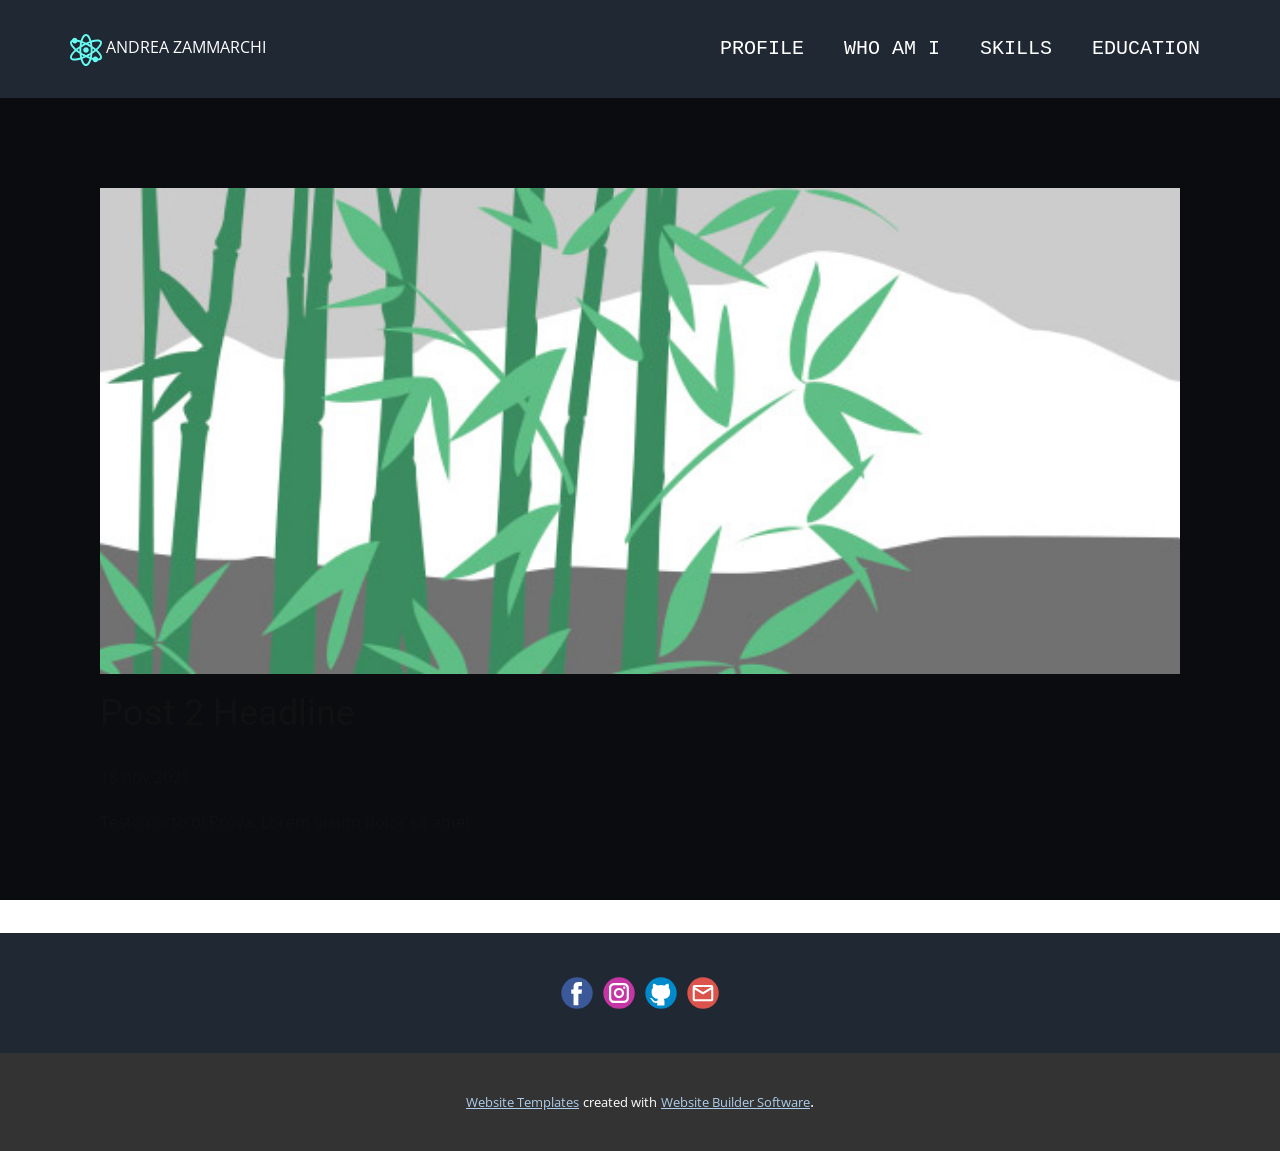
<file: blog/post-1.html>
<!doctype html>
<html style="font-size: 16px;"><head>
    <meta name="viewport" content="width=device-width, initial-scale=1.0">
    <meta charset="utf-8">
    <meta name="keywords" content="Post 1 Headline">
    <meta name="description" content="">
    <meta name="page_type" content="np-template-header-footer-from-plugin">
    <title>Post 2 Headline</title>
    <link rel="stylesheet" href="../nicepage.css" media="screen">
<link rel="stylesheet" href="../Post-Template.css" media="screen">
    <script class="u-script" type="text/javascript" src="../jquery.js" defer=""></script>
    <script class="u-script" type="text/javascript" src="../nicepage.js" defer=""></script>
    <meta name="generator" content="Nicepage 3.30.2, nicepage.com">
    <link id="u-theme-google-font" rel="stylesheet" href="https://fonts.googleapis.com/css?family=Roboto:100,100i,300,300i,400,400i,500,500i,700,700i,900,900i|Open+Sans:300,300i,400,400i,600,600i,700,700i,800,800i">
    
    
    <script type="application/ld+json">{
		"@context": "http://schema.org",
		"@type": "Organization",
		"name": "",
		"sameAs": [
				"https://www.facebook.com/andrea.zammarchi.39",
				"https://www.instagram.com/andrea_zammarchi_/",
				"https://github.com/andreazammarchi3",
				"mailto:zammarchi.andrea@outlook.it?subject=Info"
		]
}</script>
    <meta name="theme-color" content="#478ac9">
  </head>
  <body class="u-body"><header class="u-clearfix u-custom-color-1 u-header u-sticky u-sticky-879b u-header" id="sec-f9d1"><div class="u-clearfix u-sheet u-valign-middle u-sheet-1">
        <p class="u-align-left u-text u-text-default u-text-1"><span class="u-icon u-text-custom-color-2 u-icon-1"><svg class="u-svg-content" viewBox="0 0 512 512" x="0px" y="0px" style="width: 1em; height: 1em;"><g><g><path d="M437.189,255.912c55.27-50.178,88.74-102.012,68.823-137.956c-22.19-40.03-91.726-34.864-164.573-12.328    C324.045,44.981,295.255,0.223,255.957,0.223c-39.213,0-67.968,44.562-85.374,105.006c-18.207-5.569-36.556-9.781-52.808-12.599    c-5.772-18.17-22.603-31.46-42.661-31.46c-21.346,0-39.184,14.985-43.752,34.965c-11.403,4.979-19.952,12.23-25.27,21.822    c-19.918,35.942,12.556,87.776,67.826,137.954C18.53,306.145-14.04,358.06,5.901,394.045    c22.711,40.934,93.219,34.388,164.537,12.198c17.389,60.716,46.192,105.534,85.519,105.534c39.264,0,68.04-44.677,85.438-105.243    c6.842,2.096,13.501,3.908,20.108,5.629c3.093,21.796,21.686,38.667,44.324,38.667c18.692,0,34.731-11.476,41.505-27.742    c35.361-2.571,52.076-16.794,58.871-29.045C526.144,358.06,492.578,306.143,437.189,255.912z M32.129,379.526    c-9.576-17.266,12.29-57.553,64.35-104.149c17.502,14.246,37.618,28.112,57.602,41.28c2.043,21.008,5.141,41.503,9.274,60.921    C94.284,398.927,42.806,398.786,32.129,379.526z M151.473,278.987c-11.072-7.753-22.225-15.445-31.785-23.06    c9.561-7.61,20.717-15.295,31.787-23.04c-0.284,7.713-0.428,15.43-0.428,23.115C151.048,263.644,151.194,271.317,151.473,278.987z     M154.093,195.204c-19.985,13.16-40.106,27.02-57.616,41.258c-51.927-46.529-73.723-86.74-64.158-103.986    c0.86-1.55,2.532-2.763,3.974-4.072c7.769,13.487,22.17,22.689,38.821,22.689c18.871,0,34.998-11.714,41.657-28.226    c14.351,2.68,30.612,6.507,46.607,11.452C159.244,153.724,156.14,174.206,154.093,195.204z M325.273,174.767    c-6.065-3.579-12.147-7.131-18.282-10.532c-5.386-2.986-10.798-5.761-16.204-8.601c10.014-4.251,19.714-8.002,29.243-11.513    C322.042,153.849,323.772,164.117,325.273,174.767z M255.957,30.197c20.415,0,42.176,33.141,56.971,84.949    c-19.213,6.981-38.253,14.945-56.556,23.341c-19.396-9.028-38.594-16.974-57.273-23.757    C213.891,63.161,235.596,30.197,255.957,30.197z M191.925,143.935c9.614,3.553,19.405,7.498,29.285,11.701    c-5.49,2.859-10.931,5.728-16.112,8.599h-0.015c-6.195,3.435-12.336,7.024-18.458,10.639    C188.14,164.116,189.889,153.752,191.925,143.935z M186.609,337.001c6.195,3.662,12.411,7.29,18.679,10.766    c5.404,2.994,10.869,5.556,16.303,8.41c-10.179,4.33-20.029,8.134-29.707,11.701C189.856,358.081,188.117,347.735,186.609,337.001    z M255.957,481.804c-20.442,0-42.235-33.231-57.029-85.164c19.636-7.144,38.854-15.102,56.9-23.346    c19.348,9.008,38.405,16.746,57.105,23.546C298.137,448.658,276.373,481.804,255.957,481.804z M320.095,367.58    c-9.567-3.536-19.149-7.272-28.953-11.436c5.442-2.827,10.739-5.636,15.687-8.377c6.196-3.434,12.337-7.023,18.458-10.639    C323.799,347.704,322.087,357.913,320.095,367.58z M329.294,299.613c-11.736,7.348-23.922,14.679-36.997,21.928    c-12.261,6.796-24.299,12.931-36.191,18.738c-12.105-5.911-24.24-12.06-36.285-18.738c-13.154-7.291-25.411-14.667-37.21-22.058    c-1.004-14.004-1.59-28.495-1.59-43.482c0-15.029,0.587-29.562,1.598-43.603c11.74-7.349,23.931-14.685,37.012-21.935h-0.015    c12.339-6.838,24.453-13.013,36.417-18.849c12.136,5.926,24.306,12.122,36.439,18.849c13.008,7.21,25.133,14.504,36.814,21.811    c1.015,14.078,1.605,28.655,1.605,43.728C330.891,271.035,330.304,285.57,329.294,299.613z M479.784,132.476    c9.565,17.248-13.231,57.462-65.158,103.989c-17.569-14.287-36.761-28.193-56.82-41.39c-2.043-20.915-5.136-41.317-9.25-60.65    C417.663,113.065,469.144,113.213,479.784,132.476z M360.434,232.754c11.141,7.791,21.37,15.522,30.986,23.174    c-9.616,7.66-19.837,15.397-30.982,23.196c0.284-7.715,0.428-15.436,0.428-23.123    C360.865,248.271,360.721,240.511,360.434,232.754z M479.975,379.526c-4.024,7.256-15.753,11.776-31.323,13.369    c-5.609-18.443-22.573-31.986-42.826-31.986c-16.304,0-30.472,8.809-38.355,21.833c-6.219-1.645-12.44-3.302-18.884-5.3    c4.107-19.334,7.194-39.734,9.232-60.643c20.061-13.209,39.246-27.125,56.811-41.421    C466.686,321.971,489.55,362.26,479.975,379.526z"></path>
</g>
</g><g><g><path d="M255.957,211.04c-24.792,0-44.961,20.168-44.961,44.961c0,24.792,20.167,44.961,44.961,44.961    c24.792,0,44.961-20.168,44.961-44.961C300.917,231.208,280.749,211.04,255.957,211.04z"></path>
</g>
</g></svg><img></span>&nbsp;ANDREA ZAMMARCHI
        </p>
        <nav class="u-align-right u-menu u-menu-one-level u-offcanvas u-menu-1" data-responsive-from="SM">
          <div class="menu-collapse u-custom-font u-font-courier-new" style="font-size: 1.25rem; letter-spacing: 0px; text-transform: uppercase;">
            <a class="u-button-style u-custom-left-right-menu-spacing u-custom-padding-bottom u-custom-top-bottom-menu-spacing u-nav-link u-text-active-palette-1-base u-text-custom-color-2 u-text-hover-palette-2-base" href="#" style="font-size: calc(1em + 8px); color: rgb(17, 17, 17) !important;">
              <svg class="u-svg-link" preserveAspectRatio="xMidYMin slice" viewBox="0 0 50 50" style=""><use xmlns:xlink="http://www.w3.org/1999/xlink" xlink:href="#svg-9903"></use></svg>
              <svg class="u-svg-content" viewBox="0 0 50 50" x="0px" y="0px" id="svg-9903" style="enable-background:new 0 0 50 50;"><g><rect y="2" width="50" height="4"></rect><rect y="16" width="50" height="4"></rect><rect y="30" width="50" height="4"></rect><rect y="44" width="50" height="4"></rect>
</g></svg>
            </a>
          </div>
          <div class="u-custom-menu u-nav-container">
            <ul class="u-custom-font u-font-courier-new u-nav u-spacing-20 u-unstyled u-nav-1"><li class="u-nav-item"><a class="u-border-active-palette-1-base u-border-hover-palette-1-base u-button-style u-nav-link u-text-active-custom-color-2 u-text-body-alt-color u-text-hover-custom-color-5" href="../Profile.html" style="padding: 10px;">Profile</a>
</li><li class="u-nav-item"><a class="u-border-active-palette-1-base u-border-hover-palette-1-base u-button-style u-nav-link u-text-active-custom-color-2 u-text-body-alt-color u-text-hover-custom-color-5" href="../Profile.html#sec-f717" data-page-id="915309225" style="padding: 10px;">WHO AM I</a>
</li><li class="u-nav-item"><a class="u-border-active-palette-1-base u-border-hover-palette-1-base u-button-style u-nav-link u-text-active-custom-color-2 u-text-body-alt-color u-text-hover-custom-color-5" href="../Profile.html#carousel_70ca" data-page-id="915309225" style="padding: 10px;">SKILLS</a>
</li><li class="u-nav-item"><a class="u-border-active-palette-1-base u-border-hover-palette-1-base u-button-style u-nav-link u-text-active-custom-color-2 u-text-body-alt-color u-text-hover-custom-color-5" href="../Profile.html#sec-6f35" data-page-id="915309225" style="padding: 10px;">EDUCATION</a>
</li></ul>
          </div>
          <div class="u-custom-menu u-nav-container-collapse">
            <div class="u-container-style u-custom-color-1 u-inner-container-layout u-opacity u-opacity-95 u-sidenav">
              <div class="u-inner-container-layout u-sidenav-overflow">
                <div class="u-menu-close"></div>
                <ul class="u-align-center u-custom-font u-font-courier-new u-nav u-popupmenu-items u-text-active-custom-color-2 u-text-hover-custom-color-5 u-unstyled u-nav-2"><li class="u-nav-item"><a class="u-button-style u-nav-link" href="../Profile.html" style="padding: 10px;">Profile</a>
</li><li class="u-nav-item"><a class="u-button-style u-nav-link" href="../Profile.html#sec-f717" data-page-id="915309225" style="padding: 10px;">WHO AM I</a>
</li><li class="u-nav-item"><a class="u-button-style u-nav-link" href="../Profile.html#carousel_70ca" data-page-id="915309225" style="padding: 10px;">SKILLS</a>
</li><li class="u-nav-item"><a class="u-button-style u-nav-link" href="../Profile.html#sec-6f35" data-page-id="915309225" style="padding: 10px;">EDUCATION</a>
</li></ul>
              </div>
            </div>
            <div class="u-black u-menu-overlay u-opacity u-opacity-70"></div>
          </div>
        </nav>
      </div></header>
    <section class="u-align-center u-clearfix u-section-1" id="sec-e4c1">
      <div class="u-clearfix u-sheet u-valign-middle-md u-valign-middle-sm u-valign-middle-xs u-sheet-1"><!--post_details--><!--post_details_options_json--><!--{"source":""}--><!--/post_details_options_json--><!--blog_post-->
        <div class="u-container-style u-expanded-width u-post-details u-post-details-1">
          <div class="u-container-layout u-valign-middle u-container-layout-1"><!--blog_post_image-->
            <img alt="" class="u-blog-control u-expanded-width u-image u-image-default u-image-1" src="[data-uri]"><!--/blog_post_image--><!--blog_post_header-->
            <h2 class="u-blog-control u-text u-text-1">Post 2 Headline</h2><!--/blog_post_header--><!--blog_post_metadata-->
            <div class="u-blog-control u-metadata u-metadata-1"><!--blog_post_metadata_date-->
              <span class="u-meta-date u-meta-icon">18 nov 2021</span><!--/blog_post_metadata_date--><!--blog_post_metadata_category-->
              <!--/blog_post_metadata_category--><!--blog_post_metadata_comments-->
              <!--/blog_post_metadata_comments-->
            </div><!--/blog_post_metadata--><!--blog_post_content-->
            <div class="u-align-justify u-blog-control u-post-content u-text u-text-2 fr-view">
  Testo corto di Prova. Lorem ipsum dolor sit amet.
  </div><!--/blog_post_content-->
          </div>
        </div><!--/blog_post--><!--/post_details-->
      </div>
    </section>
    
    
    <footer class="u-clearfix u-custom-color-1 u-footer" id="sec-d51f"><div class="u-clearfix u-sheet u-sheet-1">
        <div class="u-align-left u-social-icons u-spacing-10 u-social-icons-1">
          <a class="u-social-url" title="facebook" target="_blank" href="https://www.facebook.com/andrea.zammarchi.39"><span class="u-icon u-social-facebook u-social-icon u-icon-1"><svg class="u-svg-link" preserveAspectRatio="xMidYMin slice" viewBox="0 0 112 112" style=""><use xmlns:xlink="http://www.w3.org/1999/xlink" xlink:href="#svg-7381"></use></svg><svg class="u-svg-content" viewBox="0 0 112 112" x="0" y="0" id="svg-7381"><circle fill="currentColor" cx="56.1" cy="56.1" r="55"></circle><path fill="#FFFFFF" d="M73.5,31.6h-9.1c-1.4,0-3.6,0.8-3.6,3.9v8.5h12.6L72,58.3H60.8v40.8H43.9V58.3h-8V43.9h8v-9.2
            c0-6.7,3.1-17,17-17h12.5v13.9H73.5z"></path></svg></span>
          </a>
          <a class="u-social-url" title="instagram" target="_blank" href="https://www.instagram.com/andrea_zammarchi_/"><span class="u-icon u-social-icon u-social-instagram u-icon-2"><svg class="u-svg-link" preserveAspectRatio="xMidYMin slice" viewBox="0 0 112 112" style=""><use xmlns:xlink="http://www.w3.org/1999/xlink" xlink:href="#svg-ec4d"></use></svg><svg class="u-svg-content" viewBox="0 0 112 112" x="0" y="0" id="svg-ec4d"><circle fill="currentColor" cx="56.1" cy="56.1" r="55"></circle><path fill="#FFFFFF" d="M55.9,38.2c-9.9,0-17.9,8-17.9,17.9C38,66,46,74,55.9,74c9.9,0,17.9-8,17.9-17.9C73.8,46.2,65.8,38.2,55.9,38.2
            z M55.9,66.4c-5.7,0-10.3-4.6-10.3-10.3c-0.1-5.7,4.6-10.3,10.3-10.3c5.7,0,10.3,4.6,10.3,10.3C66.2,61.8,61.6,66.4,55.9,66.4z"></path><path fill="#FFFFFF" d="M74.3,33.5c-2.3,0-4.2,1.9-4.2,4.2s1.9,4.2,4.2,4.2s4.2-1.9,4.2-4.2S76.6,33.5,74.3,33.5z"></path><path fill="#FFFFFF" d="M73.1,21.3H38.6c-9.7,0-17.5,7.9-17.5,17.5v34.5c0,9.7,7.9,17.6,17.5,17.6h34.5c9.7,0,17.5-7.9,17.5-17.5V38.8
            C90.6,29.1,82.7,21.3,73.1,21.3z M83,73.3c0,5.5-4.5,9.9-9.9,9.9H38.6c-5.5,0-9.9-4.5-9.9-9.9V38.8c0-5.5,4.5-9.9,9.9-9.9h34.5
            c5.5,0,9.9,4.5,9.9,9.9V73.3z"></path></svg></span>
          </a>
          <a class="u-social-url" target="_blank" title="Github" href="https://github.com/andreazammarchi3"><span class="u-icon u-social-github u-social-icon u-icon-3"><svg class="u-svg-link" preserveAspectRatio="xMidYMin slice" viewBox="0 0 112 112" style=""><use xmlns:xlink="http://www.w3.org/1999/xlink" xlink:href="#svg-d8e4"></use></svg><svg class="u-svg-content" viewBox="0 0 112 112" x="0" y="0" id="svg-d8e4"><circle fill="currentColor" cx="56.1" cy="56.1" r="55"></circle><path fill="#FFFFFF" d="M88,51.3c0-5.5-1.9-10.2-5.3-13.7c0.6-1.3,2.3-6.5-0.5-13.5c0,0-4.2-1.4-14,5.3c-4.1-1.1-8.4-1.7-12.7-1.8
	c-4.3,0-8.7,0.6-12.7,1.8c-9.7-6.6-14-5.3-14-5.3c-2.8,7-1,12.2-0.5,13.5C25,41.2,23,45.7,23,51.3c0,19.6,11.9,23.9,23.3,25.2
	c-1.5,1.3-2.8,3.5-3.2,6.8c-3,1.3-10.2,3.6-14.9-4.3c0,0-2.7-4.9-7.8-5.3c0,0-5-0.1-0.4,3.1c0,0,3.3,1.6,5.6,7.5c0,0,3,9.1,17.2,6
	c0,4.3,0.1,8.3,0.1,9.5h25.2c0-1.7,0.1-7.2,0.1-14c0-4.7-1.7-7.9-3.4-9.4C76,75.2,88,70.9,88,51.3z"></path></svg></span>
          </a>
          <a class="u-social-url" target="_blank" title="Email" href="../mailto:zammarchi.andrea@outlook.it?subject=Info"><span class="u-icon u-social-email u-social-icon u-icon-4"><svg class="u-svg-link" preserveAspectRatio="xMidYMin slice" viewBox="0 0 112 112" style=""><use xmlns:xlink="http://www.w3.org/1999/xlink" xlink:href="#svg-9e86"></use></svg><svg class="u-svg-content" viewBox="0 0 112 112" x="0" y="0" id="svg-9e86"><circle fill="currentColor" cx="56.1" cy="56.1" r="55"></circle><path id="path3864" fill="#FFFFFF" d="M27.2,28h57.6c4,0,7.2,3.2,7.2,7.2l0,0v42.7c0,3.9-3.2,7.2-7.2,7.2l0,0H27.2
	c-4,0-7.2-3.2-7.2-7.2V35.2C20,31.1,23.2,28,27.2,28 M56,52.9l28.8-17.8H27.2L56,52.9 M27.2,77.7h57.6V43.5L56,61.3L27.2,43.5V77.7z
	"></path></svg></span>
          </a>
        </div>
      </div></footer>
    <section class="u-backlink u-clearfix u-grey-80">
      <a class="u-link" href="https://nicepage.com/website-templates" target="_blank">
        <span>Website Templates</span>
      </a>
      <p class="u-text">
        <span>created with</span>
      </p>
      <a class="u-link" href="" target="_blank">
        <span>Website Builder Software</span>
      </a>. 
    </section>
  
</body></html>
</file>
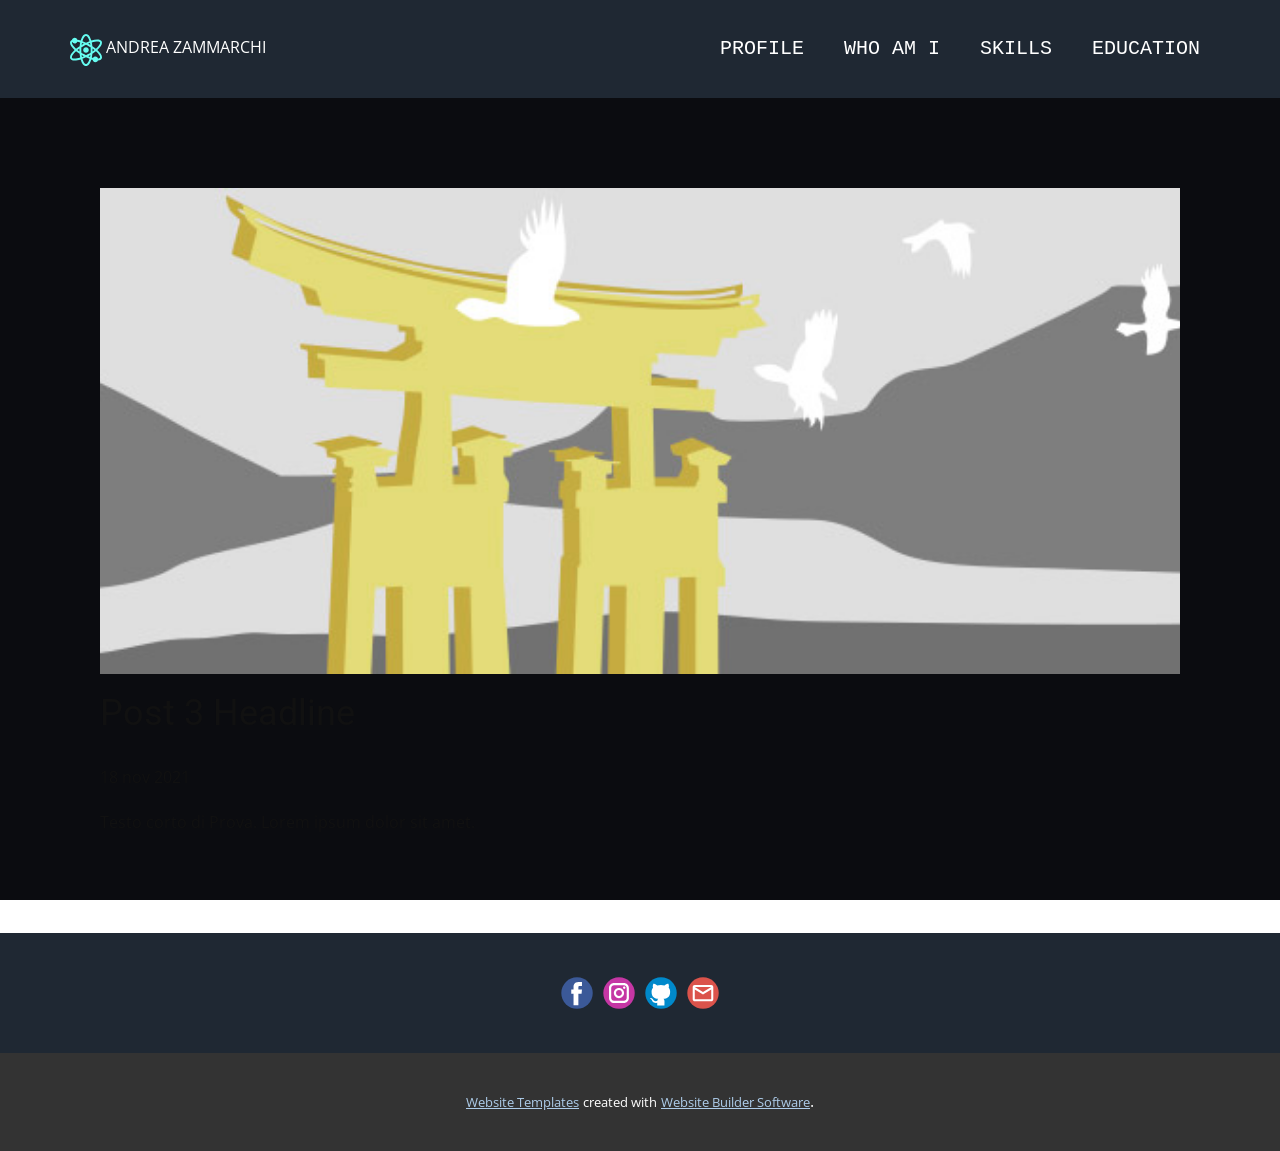
<file: blog/post-2.html>
<!doctype html>
<html style="font-size: 16px;"><head>
    <meta name="viewport" content="width=device-width, initial-scale=1.0">
    <meta charset="utf-8">
    <meta name="keywords" content="Post 1 Headline">
    <meta name="description" content="">
    <meta name="page_type" content="np-template-header-footer-from-plugin">
    <title>Post 3 Headline</title>
    <link rel="stylesheet" href="../nicepage.css" media="screen">
<link rel="stylesheet" href="../Post-Template.css" media="screen">
    <script class="u-script" type="text/javascript" src="../jquery.js" defer=""></script>
    <script class="u-script" type="text/javascript" src="../nicepage.js" defer=""></script>
    <meta name="generator" content="Nicepage 3.30.2, nicepage.com">
    <link id="u-theme-google-font" rel="stylesheet" href="https://fonts.googleapis.com/css?family=Roboto:100,100i,300,300i,400,400i,500,500i,700,700i,900,900i|Open+Sans:300,300i,400,400i,600,600i,700,700i,800,800i">
    
    
    <script type="application/ld+json">{
		"@context": "http://schema.org",
		"@type": "Organization",
		"name": "",
		"sameAs": [
				"https://www.facebook.com/andrea.zammarchi.39",
				"https://www.instagram.com/andrea_zammarchi_/",
				"https://github.com/andreazammarchi3",
				"mailto:zammarchi.andrea@outlook.it?subject=Info"
		]
}</script>
    <meta name="theme-color" content="#478ac9">
  </head>
  <body class="u-body"><header class="u-clearfix u-custom-color-1 u-header u-sticky u-sticky-879b u-header" id="sec-f9d1"><div class="u-clearfix u-sheet u-valign-middle u-sheet-1">
        <p class="u-align-left u-text u-text-default u-text-1"><span class="u-icon u-text-custom-color-2 u-icon-1"><svg class="u-svg-content" viewBox="0 0 512 512" x="0px" y="0px" style="width: 1em; height: 1em;"><g><g><path d="M437.189,255.912c55.27-50.178,88.74-102.012,68.823-137.956c-22.19-40.03-91.726-34.864-164.573-12.328    C324.045,44.981,295.255,0.223,255.957,0.223c-39.213,0-67.968,44.562-85.374,105.006c-18.207-5.569-36.556-9.781-52.808-12.599    c-5.772-18.17-22.603-31.46-42.661-31.46c-21.346,0-39.184,14.985-43.752,34.965c-11.403,4.979-19.952,12.23-25.27,21.822    c-19.918,35.942,12.556,87.776,67.826,137.954C18.53,306.145-14.04,358.06,5.901,394.045    c22.711,40.934,93.219,34.388,164.537,12.198c17.389,60.716,46.192,105.534,85.519,105.534c39.264,0,68.04-44.677,85.438-105.243    c6.842,2.096,13.501,3.908,20.108,5.629c3.093,21.796,21.686,38.667,44.324,38.667c18.692,0,34.731-11.476,41.505-27.742    c35.361-2.571,52.076-16.794,58.871-29.045C526.144,358.06,492.578,306.143,437.189,255.912z M32.129,379.526    c-9.576-17.266,12.29-57.553,64.35-104.149c17.502,14.246,37.618,28.112,57.602,41.28c2.043,21.008,5.141,41.503,9.274,60.921    C94.284,398.927,42.806,398.786,32.129,379.526z M151.473,278.987c-11.072-7.753-22.225-15.445-31.785-23.06    c9.561-7.61,20.717-15.295,31.787-23.04c-0.284,7.713-0.428,15.43-0.428,23.115C151.048,263.644,151.194,271.317,151.473,278.987z     M154.093,195.204c-19.985,13.16-40.106,27.02-57.616,41.258c-51.927-46.529-73.723-86.74-64.158-103.986    c0.86-1.55,2.532-2.763,3.974-4.072c7.769,13.487,22.17,22.689,38.821,22.689c18.871,0,34.998-11.714,41.657-28.226    c14.351,2.68,30.612,6.507,46.607,11.452C159.244,153.724,156.14,174.206,154.093,195.204z M325.273,174.767    c-6.065-3.579-12.147-7.131-18.282-10.532c-5.386-2.986-10.798-5.761-16.204-8.601c10.014-4.251,19.714-8.002,29.243-11.513    C322.042,153.849,323.772,164.117,325.273,174.767z M255.957,30.197c20.415,0,42.176,33.141,56.971,84.949    c-19.213,6.981-38.253,14.945-56.556,23.341c-19.396-9.028-38.594-16.974-57.273-23.757    C213.891,63.161,235.596,30.197,255.957,30.197z M191.925,143.935c9.614,3.553,19.405,7.498,29.285,11.701    c-5.49,2.859-10.931,5.728-16.112,8.599h-0.015c-6.195,3.435-12.336,7.024-18.458,10.639    C188.14,164.116,189.889,153.752,191.925,143.935z M186.609,337.001c6.195,3.662,12.411,7.29,18.679,10.766    c5.404,2.994,10.869,5.556,16.303,8.41c-10.179,4.33-20.029,8.134-29.707,11.701C189.856,358.081,188.117,347.735,186.609,337.001    z M255.957,481.804c-20.442,0-42.235-33.231-57.029-85.164c19.636-7.144,38.854-15.102,56.9-23.346    c19.348,9.008,38.405,16.746,57.105,23.546C298.137,448.658,276.373,481.804,255.957,481.804z M320.095,367.58    c-9.567-3.536-19.149-7.272-28.953-11.436c5.442-2.827,10.739-5.636,15.687-8.377c6.196-3.434,12.337-7.023,18.458-10.639    C323.799,347.704,322.087,357.913,320.095,367.58z M329.294,299.613c-11.736,7.348-23.922,14.679-36.997,21.928    c-12.261,6.796-24.299,12.931-36.191,18.738c-12.105-5.911-24.24-12.06-36.285-18.738c-13.154-7.291-25.411-14.667-37.21-22.058    c-1.004-14.004-1.59-28.495-1.59-43.482c0-15.029,0.587-29.562,1.598-43.603c11.74-7.349,23.931-14.685,37.012-21.935h-0.015    c12.339-6.838,24.453-13.013,36.417-18.849c12.136,5.926,24.306,12.122,36.439,18.849c13.008,7.21,25.133,14.504,36.814,21.811    c1.015,14.078,1.605,28.655,1.605,43.728C330.891,271.035,330.304,285.57,329.294,299.613z M479.784,132.476    c9.565,17.248-13.231,57.462-65.158,103.989c-17.569-14.287-36.761-28.193-56.82-41.39c-2.043-20.915-5.136-41.317-9.25-60.65    C417.663,113.065,469.144,113.213,479.784,132.476z M360.434,232.754c11.141,7.791,21.37,15.522,30.986,23.174    c-9.616,7.66-19.837,15.397-30.982,23.196c0.284-7.715,0.428-15.436,0.428-23.123    C360.865,248.271,360.721,240.511,360.434,232.754z M479.975,379.526c-4.024,7.256-15.753,11.776-31.323,13.369    c-5.609-18.443-22.573-31.986-42.826-31.986c-16.304,0-30.472,8.809-38.355,21.833c-6.219-1.645-12.44-3.302-18.884-5.3    c4.107-19.334,7.194-39.734,9.232-60.643c20.061-13.209,39.246-27.125,56.811-41.421    C466.686,321.971,489.55,362.26,479.975,379.526z"></path>
</g>
</g><g><g><path d="M255.957,211.04c-24.792,0-44.961,20.168-44.961,44.961c0,24.792,20.167,44.961,44.961,44.961    c24.792,0,44.961-20.168,44.961-44.961C300.917,231.208,280.749,211.04,255.957,211.04z"></path>
</g>
</g></svg><img></span>&nbsp;ANDREA ZAMMARCHI
        </p>
        <nav class="u-align-right u-menu u-menu-one-level u-offcanvas u-menu-1" data-responsive-from="SM">
          <div class="menu-collapse u-custom-font u-font-courier-new" style="font-size: 1.25rem; letter-spacing: 0px; text-transform: uppercase;">
            <a class="u-button-style u-custom-left-right-menu-spacing u-custom-padding-bottom u-custom-top-bottom-menu-spacing u-nav-link u-text-active-palette-1-base u-text-custom-color-2 u-text-hover-palette-2-base" href="#" style="font-size: calc(1em + 8px); color: rgb(17, 17, 17) !important;">
              <svg class="u-svg-link" preserveAspectRatio="xMidYMin slice" viewBox="0 0 50 50" style=""><use xmlns:xlink="http://www.w3.org/1999/xlink" xlink:href="#svg-9903"></use></svg>
              <svg class="u-svg-content" viewBox="0 0 50 50" x="0px" y="0px" id="svg-9903" style="enable-background:new 0 0 50 50;"><g><rect y="2" width="50" height="4"></rect><rect y="16" width="50" height="4"></rect><rect y="30" width="50" height="4"></rect><rect y="44" width="50" height="4"></rect>
</g></svg>
            </a>
          </div>
          <div class="u-custom-menu u-nav-container">
            <ul class="u-custom-font u-font-courier-new u-nav u-spacing-20 u-unstyled u-nav-1"><li class="u-nav-item"><a class="u-border-active-palette-1-base u-border-hover-palette-1-base u-button-style u-nav-link u-text-active-custom-color-2 u-text-body-alt-color u-text-hover-custom-color-5" href="../Profile.html" style="padding: 10px;">Profile</a>
</li><li class="u-nav-item"><a class="u-border-active-palette-1-base u-border-hover-palette-1-base u-button-style u-nav-link u-text-active-custom-color-2 u-text-body-alt-color u-text-hover-custom-color-5" href="../Profile.html#sec-f717" data-page-id="915309225" style="padding: 10px;">WHO AM I</a>
</li><li class="u-nav-item"><a class="u-border-active-palette-1-base u-border-hover-palette-1-base u-button-style u-nav-link u-text-active-custom-color-2 u-text-body-alt-color u-text-hover-custom-color-5" href="../Profile.html#carousel_70ca" data-page-id="915309225" style="padding: 10px;">SKILLS</a>
</li><li class="u-nav-item"><a class="u-border-active-palette-1-base u-border-hover-palette-1-base u-button-style u-nav-link u-text-active-custom-color-2 u-text-body-alt-color u-text-hover-custom-color-5" href="../Profile.html#sec-6f35" data-page-id="915309225" style="padding: 10px;">EDUCATION</a>
</li></ul>
          </div>
          <div class="u-custom-menu u-nav-container-collapse">
            <div class="u-container-style u-custom-color-1 u-inner-container-layout u-opacity u-opacity-95 u-sidenav">
              <div class="u-inner-container-layout u-sidenav-overflow">
                <div class="u-menu-close"></div>
                <ul class="u-align-center u-custom-font u-font-courier-new u-nav u-popupmenu-items u-text-active-custom-color-2 u-text-hover-custom-color-5 u-unstyled u-nav-2"><li class="u-nav-item"><a class="u-button-style u-nav-link" href="../Profile.html" style="padding: 10px;">Profile</a>
</li><li class="u-nav-item"><a class="u-button-style u-nav-link" href="../Profile.html#sec-f717" data-page-id="915309225" style="padding: 10px;">WHO AM I</a>
</li><li class="u-nav-item"><a class="u-button-style u-nav-link" href="../Profile.html#carousel_70ca" data-page-id="915309225" style="padding: 10px;">SKILLS</a>
</li><li class="u-nav-item"><a class="u-button-style u-nav-link" href="../Profile.html#sec-6f35" data-page-id="915309225" style="padding: 10px;">EDUCATION</a>
</li></ul>
              </div>
            </div>
            <div class="u-black u-menu-overlay u-opacity u-opacity-70"></div>
          </div>
        </nav>
      </div></header>
    <section class="u-align-center u-clearfix u-section-1" id="sec-e4c1">
      <div class="u-clearfix u-sheet u-valign-middle-md u-valign-middle-sm u-valign-middle-xs u-sheet-1"><!--post_details--><!--post_details_options_json--><!--{"source":""}--><!--/post_details_options_json--><!--blog_post-->
        <div class="u-container-style u-expanded-width u-post-details u-post-details-1">
          <div class="u-container-layout u-valign-middle u-container-layout-1"><!--blog_post_image-->
            <img alt="" class="u-blog-control u-expanded-width u-image u-image-default u-image-1" src="[data-uri]"><!--/blog_post_image--><!--blog_post_header-->
            <h2 class="u-blog-control u-text u-text-1">Post 3 Headline</h2><!--/blog_post_header--><!--blog_post_metadata-->
            <div class="u-blog-control u-metadata u-metadata-1"><!--blog_post_metadata_date-->
              <span class="u-meta-date u-meta-icon">18 nov 2021</span><!--/blog_post_metadata_date--><!--blog_post_metadata_category-->
              <!--/blog_post_metadata_category--><!--blog_post_metadata_comments-->
              <!--/blog_post_metadata_comments-->
            </div><!--/blog_post_metadata--><!--blog_post_content-->
            <div class="u-align-justify u-blog-control u-post-content u-text u-text-2 fr-view">
  Testo corto di Prova. Lorem ipsum dolor sit amet.
  </div><!--/blog_post_content-->
          </div>
        </div><!--/blog_post--><!--/post_details-->
      </div>
    </section>
    
    
    <footer class="u-clearfix u-custom-color-1 u-footer" id="sec-d51f"><div class="u-clearfix u-sheet u-sheet-1">
        <div class="u-align-left u-social-icons u-spacing-10 u-social-icons-1">
          <a class="u-social-url" title="facebook" target="_blank" href="https://www.facebook.com/andrea.zammarchi.39"><span class="u-icon u-social-facebook u-social-icon u-icon-1"><svg class="u-svg-link" preserveAspectRatio="xMidYMin slice" viewBox="0 0 112 112" style=""><use xmlns:xlink="http://www.w3.org/1999/xlink" xlink:href="#svg-7381"></use></svg><svg class="u-svg-content" viewBox="0 0 112 112" x="0" y="0" id="svg-7381"><circle fill="currentColor" cx="56.1" cy="56.1" r="55"></circle><path fill="#FFFFFF" d="M73.5,31.6h-9.1c-1.4,0-3.6,0.8-3.6,3.9v8.5h12.6L72,58.3H60.8v40.8H43.9V58.3h-8V43.9h8v-9.2
            c0-6.7,3.1-17,17-17h12.5v13.9H73.5z"></path></svg></span>
          </a>
          <a class="u-social-url" title="instagram" target="_blank" href="https://www.instagram.com/andrea_zammarchi_/"><span class="u-icon u-social-icon u-social-instagram u-icon-2"><svg class="u-svg-link" preserveAspectRatio="xMidYMin slice" viewBox="0 0 112 112" style=""><use xmlns:xlink="http://www.w3.org/1999/xlink" xlink:href="#svg-ec4d"></use></svg><svg class="u-svg-content" viewBox="0 0 112 112" x="0" y="0" id="svg-ec4d"><circle fill="currentColor" cx="56.1" cy="56.1" r="55"></circle><path fill="#FFFFFF" d="M55.9,38.2c-9.9,0-17.9,8-17.9,17.9C38,66,46,74,55.9,74c9.9,0,17.9-8,17.9-17.9C73.8,46.2,65.8,38.2,55.9,38.2
            z M55.9,66.4c-5.7,0-10.3-4.6-10.3-10.3c-0.1-5.7,4.6-10.3,10.3-10.3c5.7,0,10.3,4.6,10.3,10.3C66.2,61.8,61.6,66.4,55.9,66.4z"></path><path fill="#FFFFFF" d="M74.3,33.5c-2.3,0-4.2,1.9-4.2,4.2s1.9,4.2,4.2,4.2s4.2-1.9,4.2-4.2S76.6,33.5,74.3,33.5z"></path><path fill="#FFFFFF" d="M73.1,21.3H38.6c-9.7,0-17.5,7.9-17.5,17.5v34.5c0,9.7,7.9,17.6,17.5,17.6h34.5c9.7,0,17.5-7.9,17.5-17.5V38.8
            C90.6,29.1,82.7,21.3,73.1,21.3z M83,73.3c0,5.5-4.5,9.9-9.9,9.9H38.6c-5.5,0-9.9-4.5-9.9-9.9V38.8c0-5.5,4.5-9.9,9.9-9.9h34.5
            c5.5,0,9.9,4.5,9.9,9.9V73.3z"></path></svg></span>
          </a>
          <a class="u-social-url" target="_blank" title="Github" href="https://github.com/andreazammarchi3"><span class="u-icon u-social-github u-social-icon u-icon-3"><svg class="u-svg-link" preserveAspectRatio="xMidYMin slice" viewBox="0 0 112 112" style=""><use xmlns:xlink="http://www.w3.org/1999/xlink" xlink:href="#svg-d8e4"></use></svg><svg class="u-svg-content" viewBox="0 0 112 112" x="0" y="0" id="svg-d8e4"><circle fill="currentColor" cx="56.1" cy="56.1" r="55"></circle><path fill="#FFFFFF" d="M88,51.3c0-5.5-1.9-10.2-5.3-13.7c0.6-1.3,2.3-6.5-0.5-13.5c0,0-4.2-1.4-14,5.3c-4.1-1.1-8.4-1.7-12.7-1.8
	c-4.3,0-8.7,0.6-12.7,1.8c-9.7-6.6-14-5.3-14-5.3c-2.8,7-1,12.2-0.5,13.5C25,41.2,23,45.7,23,51.3c0,19.6,11.9,23.9,23.3,25.2
	c-1.5,1.3-2.8,3.5-3.2,6.8c-3,1.3-10.2,3.6-14.9-4.3c0,0-2.7-4.9-7.8-5.3c0,0-5-0.1-0.4,3.1c0,0,3.3,1.6,5.6,7.5c0,0,3,9.1,17.2,6
	c0,4.3,0.1,8.3,0.1,9.5h25.2c0-1.7,0.1-7.2,0.1-14c0-4.7-1.7-7.9-3.4-9.4C76,75.2,88,70.9,88,51.3z"></path></svg></span>
          </a>
          <a class="u-social-url" target="_blank" title="Email" href="../mailto:zammarchi.andrea@outlook.it?subject=Info"><span class="u-icon u-social-email u-social-icon u-icon-4"><svg class="u-svg-link" preserveAspectRatio="xMidYMin slice" viewBox="0 0 112 112" style=""><use xmlns:xlink="http://www.w3.org/1999/xlink" xlink:href="#svg-9e86"></use></svg><svg class="u-svg-content" viewBox="0 0 112 112" x="0" y="0" id="svg-9e86"><circle fill="currentColor" cx="56.1" cy="56.1" r="55"></circle><path id="path3864" fill="#FFFFFF" d="M27.2,28h57.6c4,0,7.2,3.2,7.2,7.2l0,0v42.7c0,3.9-3.2,7.2-7.2,7.2l0,0H27.2
	c-4,0-7.2-3.2-7.2-7.2V35.2C20,31.1,23.2,28,27.2,28 M56,52.9l28.8-17.8H27.2L56,52.9 M27.2,77.7h57.6V43.5L56,61.3L27.2,43.5V77.7z
	"></path></svg></span>
          </a>
        </div>
      </div></footer>
    <section class="u-backlink u-clearfix u-grey-80">
      <a class="u-link" href="https://nicepage.com/website-templates" target="_blank">
        <span>Website Templates</span>
      </a>
      <p class="u-text">
        <span>created with</span>
      </p>
      <a class="u-link" href="" target="_blank">
        <span>Website Builder Software</span>
      </a>. 
    </section>
  
</body></html>
</file>
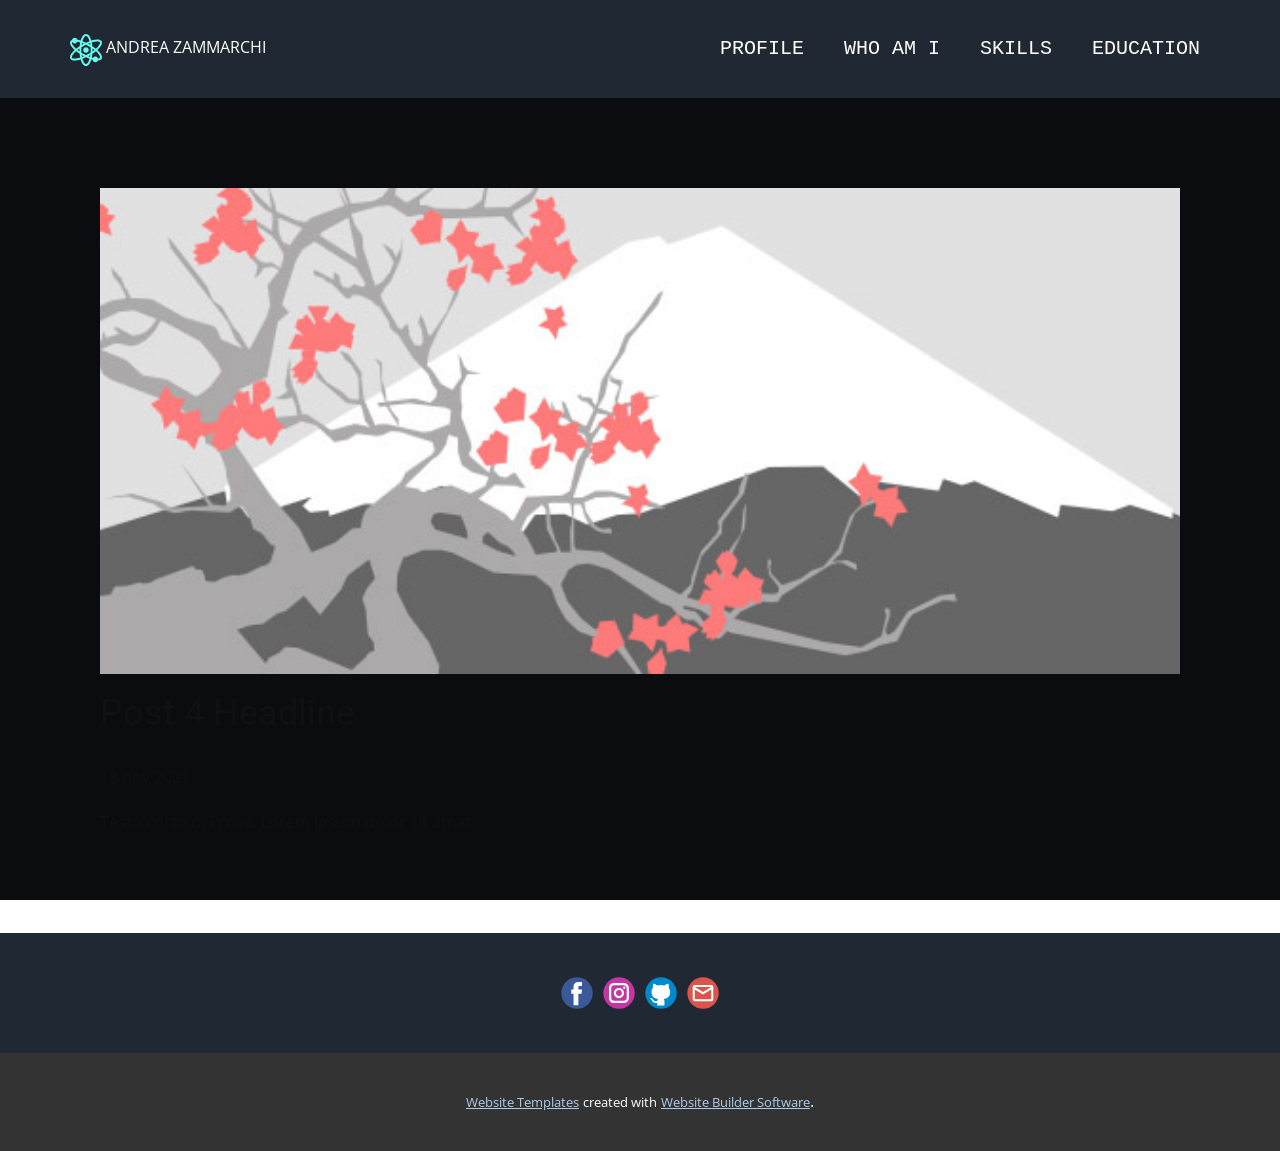
<file: blog/post-3.html>
<!doctype html>
<html style="font-size: 16px;"><head>
    <meta name="viewport" content="width=device-width, initial-scale=1.0">
    <meta charset="utf-8">
    <meta name="keywords" content="Post 1 Headline">
    <meta name="description" content="">
    <meta name="page_type" content="np-template-header-footer-from-plugin">
    <title>Post 4 Headline</title>
    <link rel="stylesheet" href="../nicepage.css" media="screen">
<link rel="stylesheet" href="../Post-Template.css" media="screen">
    <script class="u-script" type="text/javascript" src="../jquery.js" defer=""></script>
    <script class="u-script" type="text/javascript" src="../nicepage.js" defer=""></script>
    <meta name="generator" content="Nicepage 3.30.2, nicepage.com">
    <link id="u-theme-google-font" rel="stylesheet" href="https://fonts.googleapis.com/css?family=Roboto:100,100i,300,300i,400,400i,500,500i,700,700i,900,900i|Open+Sans:300,300i,400,400i,600,600i,700,700i,800,800i">
    
    
    <script type="application/ld+json">{
		"@context": "http://schema.org",
		"@type": "Organization",
		"name": "",
		"sameAs": [
				"https://www.facebook.com/andrea.zammarchi.39",
				"https://www.instagram.com/andrea_zammarchi_/",
				"https://github.com/andreazammarchi3",
				"mailto:zammarchi.andrea@outlook.it?subject=Info"
		]
}</script>
    <meta name="theme-color" content="#478ac9">
  </head>
  <body class="u-body"><header class="u-clearfix u-custom-color-1 u-header u-sticky u-sticky-879b u-header" id="sec-f9d1"><div class="u-clearfix u-sheet u-valign-middle u-sheet-1">
        <p class="u-align-left u-text u-text-default u-text-1"><span class="u-icon u-text-custom-color-2 u-icon-1"><svg class="u-svg-content" viewBox="0 0 512 512" x="0px" y="0px" style="width: 1em; height: 1em;"><g><g><path d="M437.189,255.912c55.27-50.178,88.74-102.012,68.823-137.956c-22.19-40.03-91.726-34.864-164.573-12.328    C324.045,44.981,295.255,0.223,255.957,0.223c-39.213,0-67.968,44.562-85.374,105.006c-18.207-5.569-36.556-9.781-52.808-12.599    c-5.772-18.17-22.603-31.46-42.661-31.46c-21.346,0-39.184,14.985-43.752,34.965c-11.403,4.979-19.952,12.23-25.27,21.822    c-19.918,35.942,12.556,87.776,67.826,137.954C18.53,306.145-14.04,358.06,5.901,394.045    c22.711,40.934,93.219,34.388,164.537,12.198c17.389,60.716,46.192,105.534,85.519,105.534c39.264,0,68.04-44.677,85.438-105.243    c6.842,2.096,13.501,3.908,20.108,5.629c3.093,21.796,21.686,38.667,44.324,38.667c18.692,0,34.731-11.476,41.505-27.742    c35.361-2.571,52.076-16.794,58.871-29.045C526.144,358.06,492.578,306.143,437.189,255.912z M32.129,379.526    c-9.576-17.266,12.29-57.553,64.35-104.149c17.502,14.246,37.618,28.112,57.602,41.28c2.043,21.008,5.141,41.503,9.274,60.921    C94.284,398.927,42.806,398.786,32.129,379.526z M151.473,278.987c-11.072-7.753-22.225-15.445-31.785-23.06    c9.561-7.61,20.717-15.295,31.787-23.04c-0.284,7.713-0.428,15.43-0.428,23.115C151.048,263.644,151.194,271.317,151.473,278.987z     M154.093,195.204c-19.985,13.16-40.106,27.02-57.616,41.258c-51.927-46.529-73.723-86.74-64.158-103.986    c0.86-1.55,2.532-2.763,3.974-4.072c7.769,13.487,22.17,22.689,38.821,22.689c18.871,0,34.998-11.714,41.657-28.226    c14.351,2.68,30.612,6.507,46.607,11.452C159.244,153.724,156.14,174.206,154.093,195.204z M325.273,174.767    c-6.065-3.579-12.147-7.131-18.282-10.532c-5.386-2.986-10.798-5.761-16.204-8.601c10.014-4.251,19.714-8.002,29.243-11.513    C322.042,153.849,323.772,164.117,325.273,174.767z M255.957,30.197c20.415,0,42.176,33.141,56.971,84.949    c-19.213,6.981-38.253,14.945-56.556,23.341c-19.396-9.028-38.594-16.974-57.273-23.757    C213.891,63.161,235.596,30.197,255.957,30.197z M191.925,143.935c9.614,3.553,19.405,7.498,29.285,11.701    c-5.49,2.859-10.931,5.728-16.112,8.599h-0.015c-6.195,3.435-12.336,7.024-18.458,10.639    C188.14,164.116,189.889,153.752,191.925,143.935z M186.609,337.001c6.195,3.662,12.411,7.29,18.679,10.766    c5.404,2.994,10.869,5.556,16.303,8.41c-10.179,4.33-20.029,8.134-29.707,11.701C189.856,358.081,188.117,347.735,186.609,337.001    z M255.957,481.804c-20.442,0-42.235-33.231-57.029-85.164c19.636-7.144,38.854-15.102,56.9-23.346    c19.348,9.008,38.405,16.746,57.105,23.546C298.137,448.658,276.373,481.804,255.957,481.804z M320.095,367.58    c-9.567-3.536-19.149-7.272-28.953-11.436c5.442-2.827,10.739-5.636,15.687-8.377c6.196-3.434,12.337-7.023,18.458-10.639    C323.799,347.704,322.087,357.913,320.095,367.58z M329.294,299.613c-11.736,7.348-23.922,14.679-36.997,21.928    c-12.261,6.796-24.299,12.931-36.191,18.738c-12.105-5.911-24.24-12.06-36.285-18.738c-13.154-7.291-25.411-14.667-37.21-22.058    c-1.004-14.004-1.59-28.495-1.59-43.482c0-15.029,0.587-29.562,1.598-43.603c11.74-7.349,23.931-14.685,37.012-21.935h-0.015    c12.339-6.838,24.453-13.013,36.417-18.849c12.136,5.926,24.306,12.122,36.439,18.849c13.008,7.21,25.133,14.504,36.814,21.811    c1.015,14.078,1.605,28.655,1.605,43.728C330.891,271.035,330.304,285.57,329.294,299.613z M479.784,132.476    c9.565,17.248-13.231,57.462-65.158,103.989c-17.569-14.287-36.761-28.193-56.82-41.39c-2.043-20.915-5.136-41.317-9.25-60.65    C417.663,113.065,469.144,113.213,479.784,132.476z M360.434,232.754c11.141,7.791,21.37,15.522,30.986,23.174    c-9.616,7.66-19.837,15.397-30.982,23.196c0.284-7.715,0.428-15.436,0.428-23.123    C360.865,248.271,360.721,240.511,360.434,232.754z M479.975,379.526c-4.024,7.256-15.753,11.776-31.323,13.369    c-5.609-18.443-22.573-31.986-42.826-31.986c-16.304,0-30.472,8.809-38.355,21.833c-6.219-1.645-12.44-3.302-18.884-5.3    c4.107-19.334,7.194-39.734,9.232-60.643c20.061-13.209,39.246-27.125,56.811-41.421    C466.686,321.971,489.55,362.26,479.975,379.526z"></path>
</g>
</g><g><g><path d="M255.957,211.04c-24.792,0-44.961,20.168-44.961,44.961c0,24.792,20.167,44.961,44.961,44.961    c24.792,0,44.961-20.168,44.961-44.961C300.917,231.208,280.749,211.04,255.957,211.04z"></path>
</g>
</g></svg><img></span>&nbsp;ANDREA ZAMMARCHI
        </p>
        <nav class="u-align-right u-menu u-menu-one-level u-offcanvas u-menu-1" data-responsive-from="SM">
          <div class="menu-collapse u-custom-font u-font-courier-new" style="font-size: 1.25rem; letter-spacing: 0px; text-transform: uppercase;">
            <a class="u-button-style u-custom-left-right-menu-spacing u-custom-padding-bottom u-custom-top-bottom-menu-spacing u-nav-link u-text-active-palette-1-base u-text-custom-color-2 u-text-hover-palette-2-base" href="#" style="font-size: calc(1em + 8px); color: rgb(17, 17, 17) !important;">
              <svg class="u-svg-link" preserveAspectRatio="xMidYMin slice" viewBox="0 0 50 50" style=""><use xmlns:xlink="http://www.w3.org/1999/xlink" xlink:href="#svg-9903"></use></svg>
              <svg class="u-svg-content" viewBox="0 0 50 50" x="0px" y="0px" id="svg-9903" style="enable-background:new 0 0 50 50;"><g><rect y="2" width="50" height="4"></rect><rect y="16" width="50" height="4"></rect><rect y="30" width="50" height="4"></rect><rect y="44" width="50" height="4"></rect>
</g></svg>
            </a>
          </div>
          <div class="u-custom-menu u-nav-container">
            <ul class="u-custom-font u-font-courier-new u-nav u-spacing-20 u-unstyled u-nav-1"><li class="u-nav-item"><a class="u-border-active-palette-1-base u-border-hover-palette-1-base u-button-style u-nav-link u-text-active-custom-color-2 u-text-body-alt-color u-text-hover-custom-color-5" href="../Profile.html" style="padding: 10px;">Profile</a>
</li><li class="u-nav-item"><a class="u-border-active-palette-1-base u-border-hover-palette-1-base u-button-style u-nav-link u-text-active-custom-color-2 u-text-body-alt-color u-text-hover-custom-color-5" href="../Profile.html#sec-f717" data-page-id="915309225" style="padding: 10px;">WHO AM I</a>
</li><li class="u-nav-item"><a class="u-border-active-palette-1-base u-border-hover-palette-1-base u-button-style u-nav-link u-text-active-custom-color-2 u-text-body-alt-color u-text-hover-custom-color-5" href="../Profile.html#carousel_70ca" data-page-id="915309225" style="padding: 10px;">SKILLS</a>
</li><li class="u-nav-item"><a class="u-border-active-palette-1-base u-border-hover-palette-1-base u-button-style u-nav-link u-text-active-custom-color-2 u-text-body-alt-color u-text-hover-custom-color-5" href="../Profile.html#sec-6f35" data-page-id="915309225" style="padding: 10px;">EDUCATION</a>
</li></ul>
          </div>
          <div class="u-custom-menu u-nav-container-collapse">
            <div class="u-container-style u-custom-color-1 u-inner-container-layout u-opacity u-opacity-95 u-sidenav">
              <div class="u-inner-container-layout u-sidenav-overflow">
                <div class="u-menu-close"></div>
                <ul class="u-align-center u-custom-font u-font-courier-new u-nav u-popupmenu-items u-text-active-custom-color-2 u-text-hover-custom-color-5 u-unstyled u-nav-2"><li class="u-nav-item"><a class="u-button-style u-nav-link" href="../Profile.html" style="padding: 10px;">Profile</a>
</li><li class="u-nav-item"><a class="u-button-style u-nav-link" href="../Profile.html#sec-f717" data-page-id="915309225" style="padding: 10px;">WHO AM I</a>
</li><li class="u-nav-item"><a class="u-button-style u-nav-link" href="../Profile.html#carousel_70ca" data-page-id="915309225" style="padding: 10px;">SKILLS</a>
</li><li class="u-nav-item"><a class="u-button-style u-nav-link" href="../Profile.html#sec-6f35" data-page-id="915309225" style="padding: 10px;">EDUCATION</a>
</li></ul>
              </div>
            </div>
            <div class="u-black u-menu-overlay u-opacity u-opacity-70"></div>
          </div>
        </nav>
      </div></header>
    <section class="u-align-center u-clearfix u-section-1" id="sec-e4c1">
      <div class="u-clearfix u-sheet u-valign-middle-md u-valign-middle-sm u-valign-middle-xs u-sheet-1"><!--post_details--><!--post_details_options_json--><!--{"source":""}--><!--/post_details_options_json--><!--blog_post-->
        <div class="u-container-style u-expanded-width u-post-details u-post-details-1">
          <div class="u-container-layout u-valign-middle u-container-layout-1"><!--blog_post_image-->
            <img alt="" class="u-blog-control u-expanded-width u-image u-image-default u-image-1" src="[data-uri]"><!--/blog_post_image--><!--blog_post_header-->
            <h2 class="u-blog-control u-text u-text-1">Post 4 Headline</h2><!--/blog_post_header--><!--blog_post_metadata-->
            <div class="u-blog-control u-metadata u-metadata-1"><!--blog_post_metadata_date-->
              <span class="u-meta-date u-meta-icon">18 nov 2021</span><!--/blog_post_metadata_date--><!--blog_post_metadata_category-->
              <!--/blog_post_metadata_category--><!--blog_post_metadata_comments-->
              <!--/blog_post_metadata_comments-->
            </div><!--/blog_post_metadata--><!--blog_post_content-->
            <div class="u-align-justify u-blog-control u-post-content u-text u-text-2 fr-view">
  Testo corto di Prova. Lorem ipsum dolor sit amet.
  </div><!--/blog_post_content-->
          </div>
        </div><!--/blog_post--><!--/post_details-->
      </div>
    </section>
    
    
    <footer class="u-clearfix u-custom-color-1 u-footer" id="sec-d51f"><div class="u-clearfix u-sheet u-sheet-1">
        <div class="u-align-left u-social-icons u-spacing-10 u-social-icons-1">
          <a class="u-social-url" title="facebook" target="_blank" href="https://www.facebook.com/andrea.zammarchi.39"><span class="u-icon u-social-facebook u-social-icon u-icon-1"><svg class="u-svg-link" preserveAspectRatio="xMidYMin slice" viewBox="0 0 112 112" style=""><use xmlns:xlink="http://www.w3.org/1999/xlink" xlink:href="#svg-7381"></use></svg><svg class="u-svg-content" viewBox="0 0 112 112" x="0" y="0" id="svg-7381"><circle fill="currentColor" cx="56.1" cy="56.1" r="55"></circle><path fill="#FFFFFF" d="M73.5,31.6h-9.1c-1.4,0-3.6,0.8-3.6,3.9v8.5h12.6L72,58.3H60.8v40.8H43.9V58.3h-8V43.9h8v-9.2
            c0-6.7,3.1-17,17-17h12.5v13.9H73.5z"></path></svg></span>
          </a>
          <a class="u-social-url" title="instagram" target="_blank" href="https://www.instagram.com/andrea_zammarchi_/"><span class="u-icon u-social-icon u-social-instagram u-icon-2"><svg class="u-svg-link" preserveAspectRatio="xMidYMin slice" viewBox="0 0 112 112" style=""><use xmlns:xlink="http://www.w3.org/1999/xlink" xlink:href="#svg-ec4d"></use></svg><svg class="u-svg-content" viewBox="0 0 112 112" x="0" y="0" id="svg-ec4d"><circle fill="currentColor" cx="56.1" cy="56.1" r="55"></circle><path fill="#FFFFFF" d="M55.9,38.2c-9.9,0-17.9,8-17.9,17.9C38,66,46,74,55.9,74c9.9,0,17.9-8,17.9-17.9C73.8,46.2,65.8,38.2,55.9,38.2
            z M55.9,66.4c-5.7,0-10.3-4.6-10.3-10.3c-0.1-5.7,4.6-10.3,10.3-10.3c5.7,0,10.3,4.6,10.3,10.3C66.2,61.8,61.6,66.4,55.9,66.4z"></path><path fill="#FFFFFF" d="M74.3,33.5c-2.3,0-4.2,1.9-4.2,4.2s1.9,4.2,4.2,4.2s4.2-1.9,4.2-4.2S76.6,33.5,74.3,33.5z"></path><path fill="#FFFFFF" d="M73.1,21.3H38.6c-9.7,0-17.5,7.9-17.5,17.5v34.5c0,9.7,7.9,17.6,17.5,17.6h34.5c9.7,0,17.5-7.9,17.5-17.5V38.8
            C90.6,29.1,82.7,21.3,73.1,21.3z M83,73.3c0,5.5-4.5,9.9-9.9,9.9H38.6c-5.5,0-9.9-4.5-9.9-9.9V38.8c0-5.5,4.5-9.9,9.9-9.9h34.5
            c5.5,0,9.9,4.5,9.9,9.9V73.3z"></path></svg></span>
          </a>
          <a class="u-social-url" target="_blank" title="Github" href="https://github.com/andreazammarchi3"><span class="u-icon u-social-github u-social-icon u-icon-3"><svg class="u-svg-link" preserveAspectRatio="xMidYMin slice" viewBox="0 0 112 112" style=""><use xmlns:xlink="http://www.w3.org/1999/xlink" xlink:href="#svg-d8e4"></use></svg><svg class="u-svg-content" viewBox="0 0 112 112" x="0" y="0" id="svg-d8e4"><circle fill="currentColor" cx="56.1" cy="56.1" r="55"></circle><path fill="#FFFFFF" d="M88,51.3c0-5.5-1.9-10.2-5.3-13.7c0.6-1.3,2.3-6.5-0.5-13.5c0,0-4.2-1.4-14,5.3c-4.1-1.1-8.4-1.7-12.7-1.8
	c-4.3,0-8.7,0.6-12.7,1.8c-9.7-6.6-14-5.3-14-5.3c-2.8,7-1,12.2-0.5,13.5C25,41.2,23,45.7,23,51.3c0,19.6,11.9,23.9,23.3,25.2
	c-1.5,1.3-2.8,3.5-3.2,6.8c-3,1.3-10.2,3.6-14.9-4.3c0,0-2.7-4.9-7.8-5.3c0,0-5-0.1-0.4,3.1c0,0,3.3,1.6,5.6,7.5c0,0,3,9.1,17.2,6
	c0,4.3,0.1,8.3,0.1,9.5h25.2c0-1.7,0.1-7.2,0.1-14c0-4.7-1.7-7.9-3.4-9.4C76,75.2,88,70.9,88,51.3z"></path></svg></span>
          </a>
          <a class="u-social-url" target="_blank" title="Email" href="../mailto:zammarchi.andrea@outlook.it?subject=Info"><span class="u-icon u-social-email u-social-icon u-icon-4"><svg class="u-svg-link" preserveAspectRatio="xMidYMin slice" viewBox="0 0 112 112" style=""><use xmlns:xlink="http://www.w3.org/1999/xlink" xlink:href="#svg-9e86"></use></svg><svg class="u-svg-content" viewBox="0 0 112 112" x="0" y="0" id="svg-9e86"><circle fill="currentColor" cx="56.1" cy="56.1" r="55"></circle><path id="path3864" fill="#FFFFFF" d="M27.2,28h57.6c4,0,7.2,3.2,7.2,7.2l0,0v42.7c0,3.9-3.2,7.2-7.2,7.2l0,0H27.2
	c-4,0-7.2-3.2-7.2-7.2V35.2C20,31.1,23.2,28,27.2,28 M56,52.9l28.8-17.8H27.2L56,52.9 M27.2,77.7h57.6V43.5L56,61.3L27.2,43.5V77.7z
	"></path></svg></span>
          </a>
        </div>
      </div></footer>
    <section class="u-backlink u-clearfix u-grey-80">
      <a class="u-link" href="https://nicepage.com/website-templates" target="_blank">
        <span>Website Templates</span>
      </a>
      <p class="u-text">
        <span>created with</span>
      </p>
      <a class="u-link" href="" target="_blank">
        <span>Website Builder Software</span>
      </a>. 
    </section>
  
</body></html>
</file>
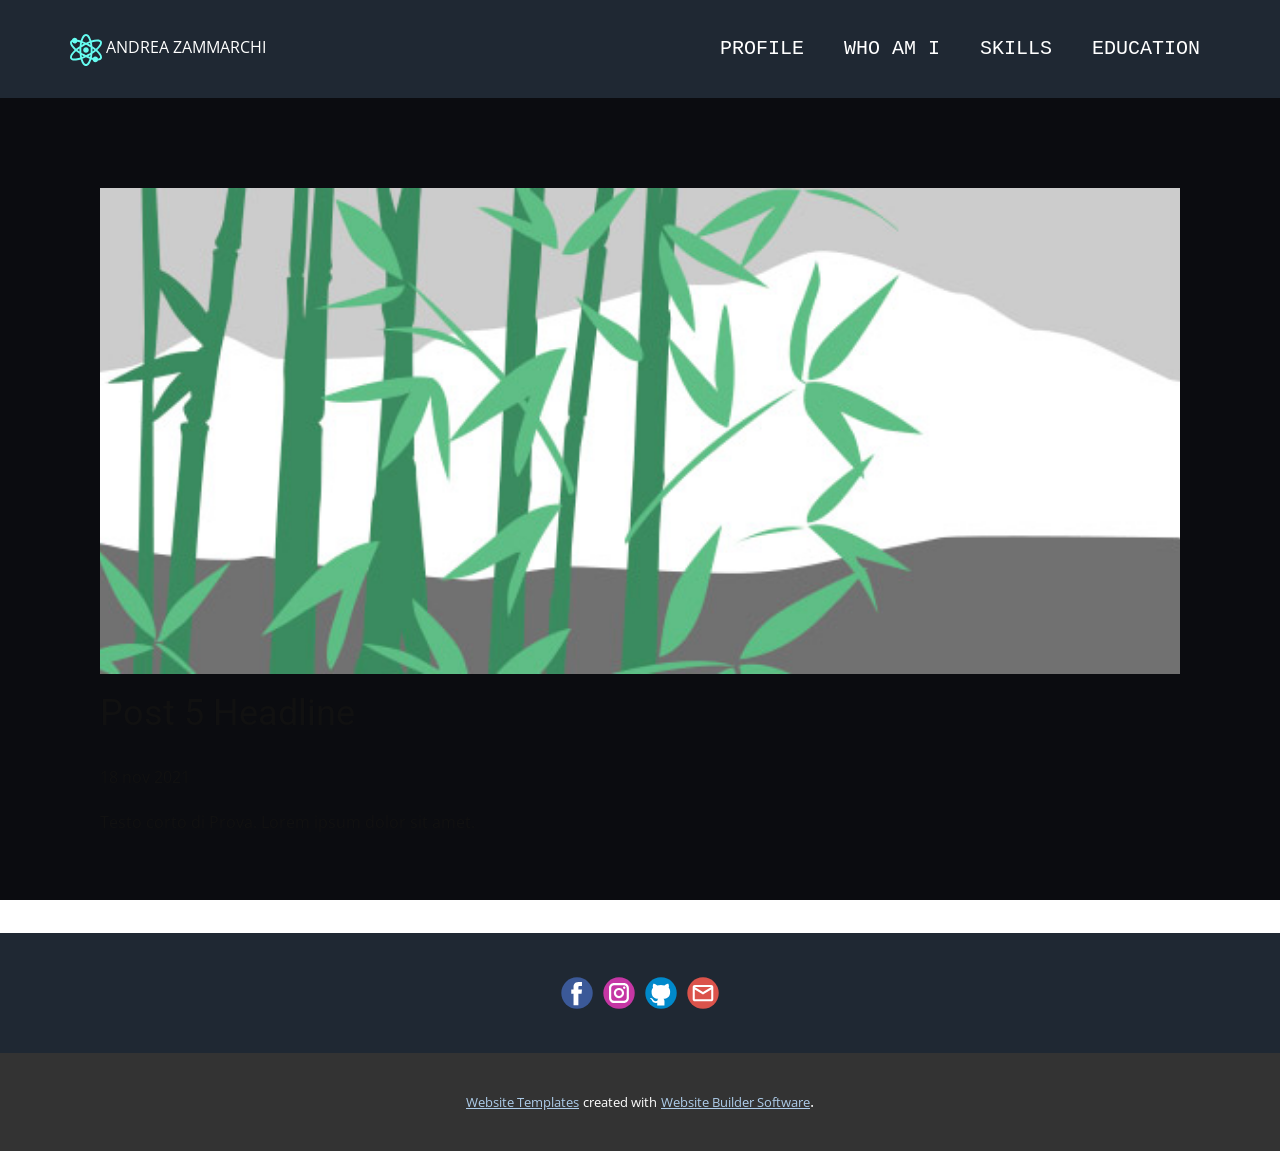
<file: blog/post-4.html>
<!doctype html>
<html style="font-size: 16px;"><head>
    <meta name="viewport" content="width=device-width, initial-scale=1.0">
    <meta charset="utf-8">
    <meta name="keywords" content="Post 1 Headline">
    <meta name="description" content="">
    <meta name="page_type" content="np-template-header-footer-from-plugin">
    <title>Post 5 Headline</title>
    <link rel="stylesheet" href="../nicepage.css" media="screen">
<link rel="stylesheet" href="../Post-Template.css" media="screen">
    <script class="u-script" type="text/javascript" src="../jquery.js" defer=""></script>
    <script class="u-script" type="text/javascript" src="../nicepage.js" defer=""></script>
    <meta name="generator" content="Nicepage 3.30.2, nicepage.com">
    <link id="u-theme-google-font" rel="stylesheet" href="https://fonts.googleapis.com/css?family=Roboto:100,100i,300,300i,400,400i,500,500i,700,700i,900,900i|Open+Sans:300,300i,400,400i,600,600i,700,700i,800,800i">
    
    
    <script type="application/ld+json">{
		"@context": "http://schema.org",
		"@type": "Organization",
		"name": "",
		"sameAs": [
				"https://www.facebook.com/andrea.zammarchi.39",
				"https://www.instagram.com/andrea_zammarchi_/",
				"https://github.com/andreazammarchi3",
				"mailto:zammarchi.andrea@outlook.it?subject=Info"
		]
}</script>
    <meta name="theme-color" content="#478ac9">
  </head>
  <body class="u-body"><header class="u-clearfix u-custom-color-1 u-header u-sticky u-sticky-879b u-header" id="sec-f9d1"><div class="u-clearfix u-sheet u-valign-middle u-sheet-1">
        <p class="u-align-left u-text u-text-default u-text-1"><span class="u-icon u-text-custom-color-2 u-icon-1"><svg class="u-svg-content" viewBox="0 0 512 512" x="0px" y="0px" style="width: 1em; height: 1em;"><g><g><path d="M437.189,255.912c55.27-50.178,88.74-102.012,68.823-137.956c-22.19-40.03-91.726-34.864-164.573-12.328    C324.045,44.981,295.255,0.223,255.957,0.223c-39.213,0-67.968,44.562-85.374,105.006c-18.207-5.569-36.556-9.781-52.808-12.599    c-5.772-18.17-22.603-31.46-42.661-31.46c-21.346,0-39.184,14.985-43.752,34.965c-11.403,4.979-19.952,12.23-25.27,21.822    c-19.918,35.942,12.556,87.776,67.826,137.954C18.53,306.145-14.04,358.06,5.901,394.045    c22.711,40.934,93.219,34.388,164.537,12.198c17.389,60.716,46.192,105.534,85.519,105.534c39.264,0,68.04-44.677,85.438-105.243    c6.842,2.096,13.501,3.908,20.108,5.629c3.093,21.796,21.686,38.667,44.324,38.667c18.692,0,34.731-11.476,41.505-27.742    c35.361-2.571,52.076-16.794,58.871-29.045C526.144,358.06,492.578,306.143,437.189,255.912z M32.129,379.526    c-9.576-17.266,12.29-57.553,64.35-104.149c17.502,14.246,37.618,28.112,57.602,41.28c2.043,21.008,5.141,41.503,9.274,60.921    C94.284,398.927,42.806,398.786,32.129,379.526z M151.473,278.987c-11.072-7.753-22.225-15.445-31.785-23.06    c9.561-7.61,20.717-15.295,31.787-23.04c-0.284,7.713-0.428,15.43-0.428,23.115C151.048,263.644,151.194,271.317,151.473,278.987z     M154.093,195.204c-19.985,13.16-40.106,27.02-57.616,41.258c-51.927-46.529-73.723-86.74-64.158-103.986    c0.86-1.55,2.532-2.763,3.974-4.072c7.769,13.487,22.17,22.689,38.821,22.689c18.871,0,34.998-11.714,41.657-28.226    c14.351,2.68,30.612,6.507,46.607,11.452C159.244,153.724,156.14,174.206,154.093,195.204z M325.273,174.767    c-6.065-3.579-12.147-7.131-18.282-10.532c-5.386-2.986-10.798-5.761-16.204-8.601c10.014-4.251,19.714-8.002,29.243-11.513    C322.042,153.849,323.772,164.117,325.273,174.767z M255.957,30.197c20.415,0,42.176,33.141,56.971,84.949    c-19.213,6.981-38.253,14.945-56.556,23.341c-19.396-9.028-38.594-16.974-57.273-23.757    C213.891,63.161,235.596,30.197,255.957,30.197z M191.925,143.935c9.614,3.553,19.405,7.498,29.285,11.701    c-5.49,2.859-10.931,5.728-16.112,8.599h-0.015c-6.195,3.435-12.336,7.024-18.458,10.639    C188.14,164.116,189.889,153.752,191.925,143.935z M186.609,337.001c6.195,3.662,12.411,7.29,18.679,10.766    c5.404,2.994,10.869,5.556,16.303,8.41c-10.179,4.33-20.029,8.134-29.707,11.701C189.856,358.081,188.117,347.735,186.609,337.001    z M255.957,481.804c-20.442,0-42.235-33.231-57.029-85.164c19.636-7.144,38.854-15.102,56.9-23.346    c19.348,9.008,38.405,16.746,57.105,23.546C298.137,448.658,276.373,481.804,255.957,481.804z M320.095,367.58    c-9.567-3.536-19.149-7.272-28.953-11.436c5.442-2.827,10.739-5.636,15.687-8.377c6.196-3.434,12.337-7.023,18.458-10.639    C323.799,347.704,322.087,357.913,320.095,367.58z M329.294,299.613c-11.736,7.348-23.922,14.679-36.997,21.928    c-12.261,6.796-24.299,12.931-36.191,18.738c-12.105-5.911-24.24-12.06-36.285-18.738c-13.154-7.291-25.411-14.667-37.21-22.058    c-1.004-14.004-1.59-28.495-1.59-43.482c0-15.029,0.587-29.562,1.598-43.603c11.74-7.349,23.931-14.685,37.012-21.935h-0.015    c12.339-6.838,24.453-13.013,36.417-18.849c12.136,5.926,24.306,12.122,36.439,18.849c13.008,7.21,25.133,14.504,36.814,21.811    c1.015,14.078,1.605,28.655,1.605,43.728C330.891,271.035,330.304,285.57,329.294,299.613z M479.784,132.476    c9.565,17.248-13.231,57.462-65.158,103.989c-17.569-14.287-36.761-28.193-56.82-41.39c-2.043-20.915-5.136-41.317-9.25-60.65    C417.663,113.065,469.144,113.213,479.784,132.476z M360.434,232.754c11.141,7.791,21.37,15.522,30.986,23.174    c-9.616,7.66-19.837,15.397-30.982,23.196c0.284-7.715,0.428-15.436,0.428-23.123    C360.865,248.271,360.721,240.511,360.434,232.754z M479.975,379.526c-4.024,7.256-15.753,11.776-31.323,13.369    c-5.609-18.443-22.573-31.986-42.826-31.986c-16.304,0-30.472,8.809-38.355,21.833c-6.219-1.645-12.44-3.302-18.884-5.3    c4.107-19.334,7.194-39.734,9.232-60.643c20.061-13.209,39.246-27.125,56.811-41.421    C466.686,321.971,489.55,362.26,479.975,379.526z"></path>
</g>
</g><g><g><path d="M255.957,211.04c-24.792,0-44.961,20.168-44.961,44.961c0,24.792,20.167,44.961,44.961,44.961    c24.792,0,44.961-20.168,44.961-44.961C300.917,231.208,280.749,211.04,255.957,211.04z"></path>
</g>
</g></svg><img></span>&nbsp;ANDREA ZAMMARCHI
        </p>
        <nav class="u-align-right u-menu u-menu-one-level u-offcanvas u-menu-1" data-responsive-from="SM">
          <div class="menu-collapse u-custom-font u-font-courier-new" style="font-size: 1.25rem; letter-spacing: 0px; text-transform: uppercase;">
            <a class="u-button-style u-custom-left-right-menu-spacing u-custom-padding-bottom u-custom-top-bottom-menu-spacing u-nav-link u-text-active-palette-1-base u-text-custom-color-2 u-text-hover-palette-2-base" href="#" style="font-size: calc(1em + 8px); color: rgb(17, 17, 17) !important;">
              <svg class="u-svg-link" preserveAspectRatio="xMidYMin slice" viewBox="0 0 50 50" style=""><use xmlns:xlink="http://www.w3.org/1999/xlink" xlink:href="#svg-9903"></use></svg>
              <svg class="u-svg-content" viewBox="0 0 50 50" x="0px" y="0px" id="svg-9903" style="enable-background:new 0 0 50 50;"><g><rect y="2" width="50" height="4"></rect><rect y="16" width="50" height="4"></rect><rect y="30" width="50" height="4"></rect><rect y="44" width="50" height="4"></rect>
</g></svg>
            </a>
          </div>
          <div class="u-custom-menu u-nav-container">
            <ul class="u-custom-font u-font-courier-new u-nav u-spacing-20 u-unstyled u-nav-1"><li class="u-nav-item"><a class="u-border-active-palette-1-base u-border-hover-palette-1-base u-button-style u-nav-link u-text-active-custom-color-2 u-text-body-alt-color u-text-hover-custom-color-5" href="../Profile.html" style="padding: 10px;">Profile</a>
</li><li class="u-nav-item"><a class="u-border-active-palette-1-base u-border-hover-palette-1-base u-button-style u-nav-link u-text-active-custom-color-2 u-text-body-alt-color u-text-hover-custom-color-5" href="../Profile.html#sec-f717" data-page-id="915309225" style="padding: 10px;">WHO AM I</a>
</li><li class="u-nav-item"><a class="u-border-active-palette-1-base u-border-hover-palette-1-base u-button-style u-nav-link u-text-active-custom-color-2 u-text-body-alt-color u-text-hover-custom-color-5" href="../Profile.html#carousel_70ca" data-page-id="915309225" style="padding: 10px;">SKILLS</a>
</li><li class="u-nav-item"><a class="u-border-active-palette-1-base u-border-hover-palette-1-base u-button-style u-nav-link u-text-active-custom-color-2 u-text-body-alt-color u-text-hover-custom-color-5" href="../Profile.html#sec-6f35" data-page-id="915309225" style="padding: 10px;">EDUCATION</a>
</li></ul>
          </div>
          <div class="u-custom-menu u-nav-container-collapse">
            <div class="u-container-style u-custom-color-1 u-inner-container-layout u-opacity u-opacity-95 u-sidenav">
              <div class="u-inner-container-layout u-sidenav-overflow">
                <div class="u-menu-close"></div>
                <ul class="u-align-center u-custom-font u-font-courier-new u-nav u-popupmenu-items u-text-active-custom-color-2 u-text-hover-custom-color-5 u-unstyled u-nav-2"><li class="u-nav-item"><a class="u-button-style u-nav-link" href="../Profile.html" style="padding: 10px;">Profile</a>
</li><li class="u-nav-item"><a class="u-button-style u-nav-link" href="../Profile.html#sec-f717" data-page-id="915309225" style="padding: 10px;">WHO AM I</a>
</li><li class="u-nav-item"><a class="u-button-style u-nav-link" href="../Profile.html#carousel_70ca" data-page-id="915309225" style="padding: 10px;">SKILLS</a>
</li><li class="u-nav-item"><a class="u-button-style u-nav-link" href="../Profile.html#sec-6f35" data-page-id="915309225" style="padding: 10px;">EDUCATION</a>
</li></ul>
              </div>
            </div>
            <div class="u-black u-menu-overlay u-opacity u-opacity-70"></div>
          </div>
        </nav>
      </div></header>
    <section class="u-align-center u-clearfix u-section-1" id="sec-e4c1">
      <div class="u-clearfix u-sheet u-valign-middle-md u-valign-middle-sm u-valign-middle-xs u-sheet-1"><!--post_details--><!--post_details_options_json--><!--{"source":""}--><!--/post_details_options_json--><!--blog_post-->
        <div class="u-container-style u-expanded-width u-post-details u-post-details-1">
          <div class="u-container-layout u-valign-middle u-container-layout-1"><!--blog_post_image-->
            <img alt="" class="u-blog-control u-expanded-width u-image u-image-default u-image-1" src="[data-uri]"><!--/blog_post_image--><!--blog_post_header-->
            <h2 class="u-blog-control u-text u-text-1">Post 5 Headline</h2><!--/blog_post_header--><!--blog_post_metadata-->
            <div class="u-blog-control u-metadata u-metadata-1"><!--blog_post_metadata_date-->
              <span class="u-meta-date u-meta-icon">18 nov 2021</span><!--/blog_post_metadata_date--><!--blog_post_metadata_category-->
              <!--/blog_post_metadata_category--><!--blog_post_metadata_comments-->
              <!--/blog_post_metadata_comments-->
            </div><!--/blog_post_metadata--><!--blog_post_content-->
            <div class="u-align-justify u-blog-control u-post-content u-text u-text-2 fr-view">
  Testo corto di Prova. Lorem ipsum dolor sit amet.
  </div><!--/blog_post_content-->
          </div>
        </div><!--/blog_post--><!--/post_details-->
      </div>
    </section>
    
    
    <footer class="u-clearfix u-custom-color-1 u-footer" id="sec-d51f"><div class="u-clearfix u-sheet u-sheet-1">
        <div class="u-align-left u-social-icons u-spacing-10 u-social-icons-1">
          <a class="u-social-url" title="facebook" target="_blank" href="https://www.facebook.com/andrea.zammarchi.39"><span class="u-icon u-social-facebook u-social-icon u-icon-1"><svg class="u-svg-link" preserveAspectRatio="xMidYMin slice" viewBox="0 0 112 112" style=""><use xmlns:xlink="http://www.w3.org/1999/xlink" xlink:href="#svg-7381"></use></svg><svg class="u-svg-content" viewBox="0 0 112 112" x="0" y="0" id="svg-7381"><circle fill="currentColor" cx="56.1" cy="56.1" r="55"></circle><path fill="#FFFFFF" d="M73.5,31.6h-9.1c-1.4,0-3.6,0.8-3.6,3.9v8.5h12.6L72,58.3H60.8v40.8H43.9V58.3h-8V43.9h8v-9.2
            c0-6.7,3.1-17,17-17h12.5v13.9H73.5z"></path></svg></span>
          </a>
          <a class="u-social-url" title="instagram" target="_blank" href="https://www.instagram.com/andrea_zammarchi_/"><span class="u-icon u-social-icon u-social-instagram u-icon-2"><svg class="u-svg-link" preserveAspectRatio="xMidYMin slice" viewBox="0 0 112 112" style=""><use xmlns:xlink="http://www.w3.org/1999/xlink" xlink:href="#svg-ec4d"></use></svg><svg class="u-svg-content" viewBox="0 0 112 112" x="0" y="0" id="svg-ec4d"><circle fill="currentColor" cx="56.1" cy="56.1" r="55"></circle><path fill="#FFFFFF" d="M55.9,38.2c-9.9,0-17.9,8-17.9,17.9C38,66,46,74,55.9,74c9.9,0,17.9-8,17.9-17.9C73.8,46.2,65.8,38.2,55.9,38.2
            z M55.9,66.4c-5.7,0-10.3-4.6-10.3-10.3c-0.1-5.7,4.6-10.3,10.3-10.3c5.7,0,10.3,4.6,10.3,10.3C66.2,61.8,61.6,66.4,55.9,66.4z"></path><path fill="#FFFFFF" d="M74.3,33.5c-2.3,0-4.2,1.9-4.2,4.2s1.9,4.2,4.2,4.2s4.2-1.9,4.2-4.2S76.6,33.5,74.3,33.5z"></path><path fill="#FFFFFF" d="M73.1,21.3H38.6c-9.7,0-17.5,7.9-17.5,17.5v34.5c0,9.7,7.9,17.6,17.5,17.6h34.5c9.7,0,17.5-7.9,17.5-17.5V38.8
            C90.6,29.1,82.7,21.3,73.1,21.3z M83,73.3c0,5.5-4.5,9.9-9.9,9.9H38.6c-5.5,0-9.9-4.5-9.9-9.9V38.8c0-5.5,4.5-9.9,9.9-9.9h34.5
            c5.5,0,9.9,4.5,9.9,9.9V73.3z"></path></svg></span>
          </a>
          <a class="u-social-url" target="_blank" title="Github" href="https://github.com/andreazammarchi3"><span class="u-icon u-social-github u-social-icon u-icon-3"><svg class="u-svg-link" preserveAspectRatio="xMidYMin slice" viewBox="0 0 112 112" style=""><use xmlns:xlink="http://www.w3.org/1999/xlink" xlink:href="#svg-d8e4"></use></svg><svg class="u-svg-content" viewBox="0 0 112 112" x="0" y="0" id="svg-d8e4"><circle fill="currentColor" cx="56.1" cy="56.1" r="55"></circle><path fill="#FFFFFF" d="M88,51.3c0-5.5-1.9-10.2-5.3-13.7c0.6-1.3,2.3-6.5-0.5-13.5c0,0-4.2-1.4-14,5.3c-4.1-1.1-8.4-1.7-12.7-1.8
	c-4.3,0-8.7,0.6-12.7,1.8c-9.7-6.6-14-5.3-14-5.3c-2.8,7-1,12.2-0.5,13.5C25,41.2,23,45.7,23,51.3c0,19.6,11.9,23.9,23.3,25.2
	c-1.5,1.3-2.8,3.5-3.2,6.8c-3,1.3-10.2,3.6-14.9-4.3c0,0-2.7-4.9-7.8-5.3c0,0-5-0.1-0.4,3.1c0,0,3.3,1.6,5.6,7.5c0,0,3,9.1,17.2,6
	c0,4.3,0.1,8.3,0.1,9.5h25.2c0-1.7,0.1-7.2,0.1-14c0-4.7-1.7-7.9-3.4-9.4C76,75.2,88,70.9,88,51.3z"></path></svg></span>
          </a>
          <a class="u-social-url" target="_blank" title="Email" href="../mailto:zammarchi.andrea@outlook.it?subject=Info"><span class="u-icon u-social-email u-social-icon u-icon-4"><svg class="u-svg-link" preserveAspectRatio="xMidYMin slice" viewBox="0 0 112 112" style=""><use xmlns:xlink="http://www.w3.org/1999/xlink" xlink:href="#svg-9e86"></use></svg><svg class="u-svg-content" viewBox="0 0 112 112" x="0" y="0" id="svg-9e86"><circle fill="currentColor" cx="56.1" cy="56.1" r="55"></circle><path id="path3864" fill="#FFFFFF" d="M27.2,28h57.6c4,0,7.2,3.2,7.2,7.2l0,0v42.7c0,3.9-3.2,7.2-7.2,7.2l0,0H27.2
	c-4,0-7.2-3.2-7.2-7.2V35.2C20,31.1,23.2,28,27.2,28 M56,52.9l28.8-17.8H27.2L56,52.9 M27.2,77.7h57.6V43.5L56,61.3L27.2,43.5V77.7z
	"></path></svg></span>
          </a>
        </div>
      </div></footer>
    <section class="u-backlink u-clearfix u-grey-80">
      <a class="u-link" href="https://nicepage.com/website-templates" target="_blank">
        <span>Website Templates</span>
      </a>
      <p class="u-text">
        <span>created with</span>
      </p>
      <a class="u-link" href="" target="_blank">
        <span>Website Builder Software</span>
      </a>. 
    </section>
  
</body></html>
</file>
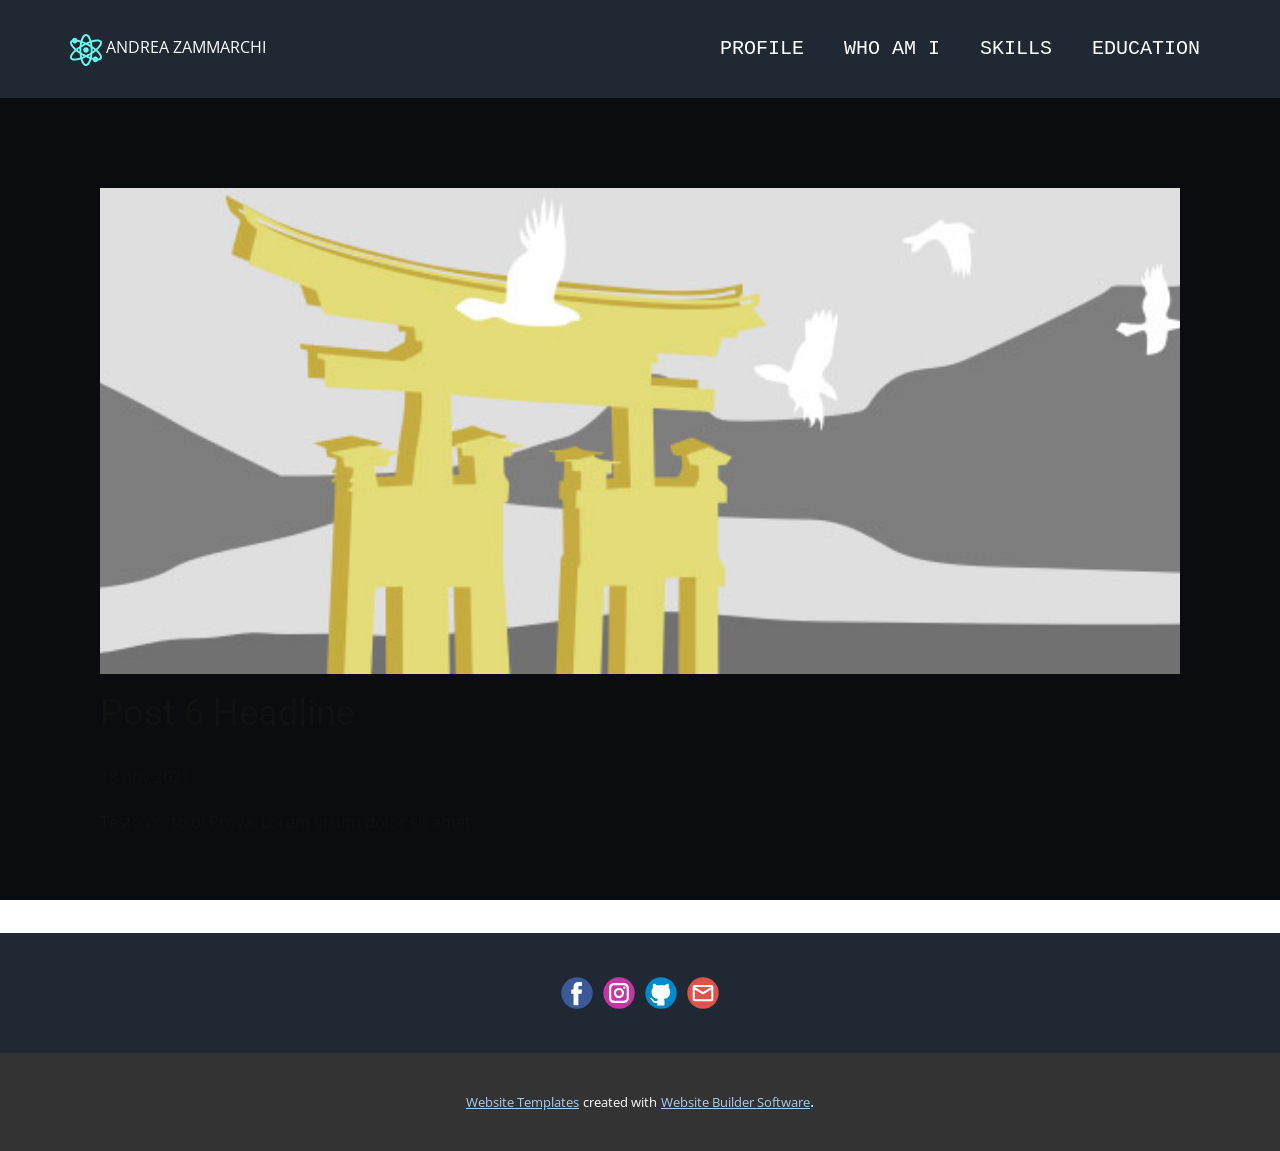
<file: blog/post-5.html>
<!doctype html>
<html style="font-size: 16px;"><head>
    <meta name="viewport" content="width=device-width, initial-scale=1.0">
    <meta charset="utf-8">
    <meta name="keywords" content="Post 1 Headline">
    <meta name="description" content="">
    <meta name="page_type" content="np-template-header-footer-from-plugin">
    <title>Post 6 Headline</title>
    <link rel="stylesheet" href="../nicepage.css" media="screen">
<link rel="stylesheet" href="../Post-Template.css" media="screen">
    <script class="u-script" type="text/javascript" src="../jquery.js" defer=""></script>
    <script class="u-script" type="text/javascript" src="../nicepage.js" defer=""></script>
    <meta name="generator" content="Nicepage 3.30.2, nicepage.com">
    <link id="u-theme-google-font" rel="stylesheet" href="https://fonts.googleapis.com/css?family=Roboto:100,100i,300,300i,400,400i,500,500i,700,700i,900,900i|Open+Sans:300,300i,400,400i,600,600i,700,700i,800,800i">
    
    
    <script type="application/ld+json">{
		"@context": "http://schema.org",
		"@type": "Organization",
		"name": "",
		"sameAs": [
				"https://www.facebook.com/andrea.zammarchi.39",
				"https://www.instagram.com/andrea_zammarchi_/",
				"https://github.com/andreazammarchi3",
				"mailto:zammarchi.andrea@outlook.it?subject=Info"
		]
}</script>
    <meta name="theme-color" content="#478ac9">
  </head>
  <body class="u-body"><header class="u-clearfix u-custom-color-1 u-header u-sticky u-sticky-879b u-header" id="sec-f9d1"><div class="u-clearfix u-sheet u-valign-middle u-sheet-1">
        <p class="u-align-left u-text u-text-default u-text-1"><span class="u-icon u-text-custom-color-2 u-icon-1"><svg class="u-svg-content" viewBox="0 0 512 512" x="0px" y="0px" style="width: 1em; height: 1em;"><g><g><path d="M437.189,255.912c55.27-50.178,88.74-102.012,68.823-137.956c-22.19-40.03-91.726-34.864-164.573-12.328    C324.045,44.981,295.255,0.223,255.957,0.223c-39.213,0-67.968,44.562-85.374,105.006c-18.207-5.569-36.556-9.781-52.808-12.599    c-5.772-18.17-22.603-31.46-42.661-31.46c-21.346,0-39.184,14.985-43.752,34.965c-11.403,4.979-19.952,12.23-25.27,21.822    c-19.918,35.942,12.556,87.776,67.826,137.954C18.53,306.145-14.04,358.06,5.901,394.045    c22.711,40.934,93.219,34.388,164.537,12.198c17.389,60.716,46.192,105.534,85.519,105.534c39.264,0,68.04-44.677,85.438-105.243    c6.842,2.096,13.501,3.908,20.108,5.629c3.093,21.796,21.686,38.667,44.324,38.667c18.692,0,34.731-11.476,41.505-27.742    c35.361-2.571,52.076-16.794,58.871-29.045C526.144,358.06,492.578,306.143,437.189,255.912z M32.129,379.526    c-9.576-17.266,12.29-57.553,64.35-104.149c17.502,14.246,37.618,28.112,57.602,41.28c2.043,21.008,5.141,41.503,9.274,60.921    C94.284,398.927,42.806,398.786,32.129,379.526z M151.473,278.987c-11.072-7.753-22.225-15.445-31.785-23.06    c9.561-7.61,20.717-15.295,31.787-23.04c-0.284,7.713-0.428,15.43-0.428,23.115C151.048,263.644,151.194,271.317,151.473,278.987z     M154.093,195.204c-19.985,13.16-40.106,27.02-57.616,41.258c-51.927-46.529-73.723-86.74-64.158-103.986    c0.86-1.55,2.532-2.763,3.974-4.072c7.769,13.487,22.17,22.689,38.821,22.689c18.871,0,34.998-11.714,41.657-28.226    c14.351,2.68,30.612,6.507,46.607,11.452C159.244,153.724,156.14,174.206,154.093,195.204z M325.273,174.767    c-6.065-3.579-12.147-7.131-18.282-10.532c-5.386-2.986-10.798-5.761-16.204-8.601c10.014-4.251,19.714-8.002,29.243-11.513    C322.042,153.849,323.772,164.117,325.273,174.767z M255.957,30.197c20.415,0,42.176,33.141,56.971,84.949    c-19.213,6.981-38.253,14.945-56.556,23.341c-19.396-9.028-38.594-16.974-57.273-23.757    C213.891,63.161,235.596,30.197,255.957,30.197z M191.925,143.935c9.614,3.553,19.405,7.498,29.285,11.701    c-5.49,2.859-10.931,5.728-16.112,8.599h-0.015c-6.195,3.435-12.336,7.024-18.458,10.639    C188.14,164.116,189.889,153.752,191.925,143.935z M186.609,337.001c6.195,3.662,12.411,7.29,18.679,10.766    c5.404,2.994,10.869,5.556,16.303,8.41c-10.179,4.33-20.029,8.134-29.707,11.701C189.856,358.081,188.117,347.735,186.609,337.001    z M255.957,481.804c-20.442,0-42.235-33.231-57.029-85.164c19.636-7.144,38.854-15.102,56.9-23.346    c19.348,9.008,38.405,16.746,57.105,23.546C298.137,448.658,276.373,481.804,255.957,481.804z M320.095,367.58    c-9.567-3.536-19.149-7.272-28.953-11.436c5.442-2.827,10.739-5.636,15.687-8.377c6.196-3.434,12.337-7.023,18.458-10.639    C323.799,347.704,322.087,357.913,320.095,367.58z M329.294,299.613c-11.736,7.348-23.922,14.679-36.997,21.928    c-12.261,6.796-24.299,12.931-36.191,18.738c-12.105-5.911-24.24-12.06-36.285-18.738c-13.154-7.291-25.411-14.667-37.21-22.058    c-1.004-14.004-1.59-28.495-1.59-43.482c0-15.029,0.587-29.562,1.598-43.603c11.74-7.349,23.931-14.685,37.012-21.935h-0.015    c12.339-6.838,24.453-13.013,36.417-18.849c12.136,5.926,24.306,12.122,36.439,18.849c13.008,7.21,25.133,14.504,36.814,21.811    c1.015,14.078,1.605,28.655,1.605,43.728C330.891,271.035,330.304,285.57,329.294,299.613z M479.784,132.476    c9.565,17.248-13.231,57.462-65.158,103.989c-17.569-14.287-36.761-28.193-56.82-41.39c-2.043-20.915-5.136-41.317-9.25-60.65    C417.663,113.065,469.144,113.213,479.784,132.476z M360.434,232.754c11.141,7.791,21.37,15.522,30.986,23.174    c-9.616,7.66-19.837,15.397-30.982,23.196c0.284-7.715,0.428-15.436,0.428-23.123    C360.865,248.271,360.721,240.511,360.434,232.754z M479.975,379.526c-4.024,7.256-15.753,11.776-31.323,13.369    c-5.609-18.443-22.573-31.986-42.826-31.986c-16.304,0-30.472,8.809-38.355,21.833c-6.219-1.645-12.44-3.302-18.884-5.3    c4.107-19.334,7.194-39.734,9.232-60.643c20.061-13.209,39.246-27.125,56.811-41.421    C466.686,321.971,489.55,362.26,479.975,379.526z"></path>
</g>
</g><g><g><path d="M255.957,211.04c-24.792,0-44.961,20.168-44.961,44.961c0,24.792,20.167,44.961,44.961,44.961    c24.792,0,44.961-20.168,44.961-44.961C300.917,231.208,280.749,211.04,255.957,211.04z"></path>
</g>
</g></svg><img></span>&nbsp;ANDREA ZAMMARCHI
        </p>
        <nav class="u-align-right u-menu u-menu-one-level u-offcanvas u-menu-1" data-responsive-from="SM">
          <div class="menu-collapse u-custom-font u-font-courier-new" style="font-size: 1.25rem; letter-spacing: 0px; text-transform: uppercase;">
            <a class="u-button-style u-custom-left-right-menu-spacing u-custom-padding-bottom u-custom-top-bottom-menu-spacing u-nav-link u-text-active-palette-1-base u-text-custom-color-2 u-text-hover-palette-2-base" href="#" style="font-size: calc(1em + 8px); color: rgb(17, 17, 17) !important;">
              <svg class="u-svg-link" preserveAspectRatio="xMidYMin slice" viewBox="0 0 50 50" style=""><use xmlns:xlink="http://www.w3.org/1999/xlink" xlink:href="#svg-9903"></use></svg>
              <svg class="u-svg-content" viewBox="0 0 50 50" x="0px" y="0px" id="svg-9903" style="enable-background:new 0 0 50 50;"><g><rect y="2" width="50" height="4"></rect><rect y="16" width="50" height="4"></rect><rect y="30" width="50" height="4"></rect><rect y="44" width="50" height="4"></rect>
</g></svg>
            </a>
          </div>
          <div class="u-custom-menu u-nav-container">
            <ul class="u-custom-font u-font-courier-new u-nav u-spacing-20 u-unstyled u-nav-1"><li class="u-nav-item"><a class="u-border-active-palette-1-base u-border-hover-palette-1-base u-button-style u-nav-link u-text-active-custom-color-2 u-text-body-alt-color u-text-hover-custom-color-5" href="../Profile.html" style="padding: 10px;">Profile</a>
</li><li class="u-nav-item"><a class="u-border-active-palette-1-base u-border-hover-palette-1-base u-button-style u-nav-link u-text-active-custom-color-2 u-text-body-alt-color u-text-hover-custom-color-5" href="../Profile.html#sec-f717" data-page-id="915309225" style="padding: 10px;">WHO AM I</a>
</li><li class="u-nav-item"><a class="u-border-active-palette-1-base u-border-hover-palette-1-base u-button-style u-nav-link u-text-active-custom-color-2 u-text-body-alt-color u-text-hover-custom-color-5" href="../Profile.html#carousel_70ca" data-page-id="915309225" style="padding: 10px;">SKILLS</a>
</li><li class="u-nav-item"><a class="u-border-active-palette-1-base u-border-hover-palette-1-base u-button-style u-nav-link u-text-active-custom-color-2 u-text-body-alt-color u-text-hover-custom-color-5" href="../Profile.html#sec-6f35" data-page-id="915309225" style="padding: 10px;">EDUCATION</a>
</li></ul>
          </div>
          <div class="u-custom-menu u-nav-container-collapse">
            <div class="u-container-style u-custom-color-1 u-inner-container-layout u-opacity u-opacity-95 u-sidenav">
              <div class="u-inner-container-layout u-sidenav-overflow">
                <div class="u-menu-close"></div>
                <ul class="u-align-center u-custom-font u-font-courier-new u-nav u-popupmenu-items u-text-active-custom-color-2 u-text-hover-custom-color-5 u-unstyled u-nav-2"><li class="u-nav-item"><a class="u-button-style u-nav-link" href="../Profile.html" style="padding: 10px;">Profile</a>
</li><li class="u-nav-item"><a class="u-button-style u-nav-link" href="../Profile.html#sec-f717" data-page-id="915309225" style="padding: 10px;">WHO AM I</a>
</li><li class="u-nav-item"><a class="u-button-style u-nav-link" href="../Profile.html#carousel_70ca" data-page-id="915309225" style="padding: 10px;">SKILLS</a>
</li><li class="u-nav-item"><a class="u-button-style u-nav-link" href="../Profile.html#sec-6f35" data-page-id="915309225" style="padding: 10px;">EDUCATION</a>
</li></ul>
              </div>
            </div>
            <div class="u-black u-menu-overlay u-opacity u-opacity-70"></div>
          </div>
        </nav>
      </div></header>
    <section class="u-align-center u-clearfix u-section-1" id="sec-e4c1">
      <div class="u-clearfix u-sheet u-valign-middle-md u-valign-middle-sm u-valign-middle-xs u-sheet-1"><!--post_details--><!--post_details_options_json--><!--{"source":""}--><!--/post_details_options_json--><!--blog_post-->
        <div class="u-container-style u-expanded-width u-post-details u-post-details-1">
          <div class="u-container-layout u-valign-middle u-container-layout-1"><!--blog_post_image-->
            <img alt="" class="u-blog-control u-expanded-width u-image u-image-default u-image-1" src="[data-uri]"><!--/blog_post_image--><!--blog_post_header-->
            <h2 class="u-blog-control u-text u-text-1">Post 6 Headline</h2><!--/blog_post_header--><!--blog_post_metadata-->
            <div class="u-blog-control u-metadata u-metadata-1"><!--blog_post_metadata_date-->
              <span class="u-meta-date u-meta-icon">18 nov 2021</span><!--/blog_post_metadata_date--><!--blog_post_metadata_category-->
              <!--/blog_post_metadata_category--><!--blog_post_metadata_comments-->
              <!--/blog_post_metadata_comments-->
            </div><!--/blog_post_metadata--><!--blog_post_content-->
            <div class="u-align-justify u-blog-control u-post-content u-text u-text-2 fr-view">
  Testo corto di Prova. Lorem ipsum dolor sit amet.
  </div><!--/blog_post_content-->
          </div>
        </div><!--/blog_post--><!--/post_details-->
      </div>
    </section>
    
    
    <footer class="u-clearfix u-custom-color-1 u-footer" id="sec-d51f"><div class="u-clearfix u-sheet u-sheet-1">
        <div class="u-align-left u-social-icons u-spacing-10 u-social-icons-1">
          <a class="u-social-url" title="facebook" target="_blank" href="https://www.facebook.com/andrea.zammarchi.39"><span class="u-icon u-social-facebook u-social-icon u-icon-1"><svg class="u-svg-link" preserveAspectRatio="xMidYMin slice" viewBox="0 0 112 112" style=""><use xmlns:xlink="http://www.w3.org/1999/xlink" xlink:href="#svg-7381"></use></svg><svg class="u-svg-content" viewBox="0 0 112 112" x="0" y="0" id="svg-7381"><circle fill="currentColor" cx="56.1" cy="56.1" r="55"></circle><path fill="#FFFFFF" d="M73.5,31.6h-9.1c-1.4,0-3.6,0.8-3.6,3.9v8.5h12.6L72,58.3H60.8v40.8H43.9V58.3h-8V43.9h8v-9.2
            c0-6.7,3.1-17,17-17h12.5v13.9H73.5z"></path></svg></span>
          </a>
          <a class="u-social-url" title="instagram" target="_blank" href="https://www.instagram.com/andrea_zammarchi_/"><span class="u-icon u-social-icon u-social-instagram u-icon-2"><svg class="u-svg-link" preserveAspectRatio="xMidYMin slice" viewBox="0 0 112 112" style=""><use xmlns:xlink="http://www.w3.org/1999/xlink" xlink:href="#svg-ec4d"></use></svg><svg class="u-svg-content" viewBox="0 0 112 112" x="0" y="0" id="svg-ec4d"><circle fill="currentColor" cx="56.1" cy="56.1" r="55"></circle><path fill="#FFFFFF" d="M55.9,38.2c-9.9,0-17.9,8-17.9,17.9C38,66,46,74,55.9,74c9.9,0,17.9-8,17.9-17.9C73.8,46.2,65.8,38.2,55.9,38.2
            z M55.9,66.4c-5.7,0-10.3-4.6-10.3-10.3c-0.1-5.7,4.6-10.3,10.3-10.3c5.7,0,10.3,4.6,10.3,10.3C66.2,61.8,61.6,66.4,55.9,66.4z"></path><path fill="#FFFFFF" d="M74.3,33.5c-2.3,0-4.2,1.9-4.2,4.2s1.9,4.2,4.2,4.2s4.2-1.9,4.2-4.2S76.6,33.5,74.3,33.5z"></path><path fill="#FFFFFF" d="M73.1,21.3H38.6c-9.7,0-17.5,7.9-17.5,17.5v34.5c0,9.7,7.9,17.6,17.5,17.6h34.5c9.7,0,17.5-7.9,17.5-17.5V38.8
            C90.6,29.1,82.7,21.3,73.1,21.3z M83,73.3c0,5.5-4.5,9.9-9.9,9.9H38.6c-5.5,0-9.9-4.5-9.9-9.9V38.8c0-5.5,4.5-9.9,9.9-9.9h34.5
            c5.5,0,9.9,4.5,9.9,9.9V73.3z"></path></svg></span>
          </a>
          <a class="u-social-url" target="_blank" title="Github" href="https://github.com/andreazammarchi3"><span class="u-icon u-social-github u-social-icon u-icon-3"><svg class="u-svg-link" preserveAspectRatio="xMidYMin slice" viewBox="0 0 112 112" style=""><use xmlns:xlink="http://www.w3.org/1999/xlink" xlink:href="#svg-d8e4"></use></svg><svg class="u-svg-content" viewBox="0 0 112 112" x="0" y="0" id="svg-d8e4"><circle fill="currentColor" cx="56.1" cy="56.1" r="55"></circle><path fill="#FFFFFF" d="M88,51.3c0-5.5-1.9-10.2-5.3-13.7c0.6-1.3,2.3-6.5-0.5-13.5c0,0-4.2-1.4-14,5.3c-4.1-1.1-8.4-1.7-12.7-1.8
	c-4.3,0-8.7,0.6-12.7,1.8c-9.7-6.6-14-5.3-14-5.3c-2.8,7-1,12.2-0.5,13.5C25,41.2,23,45.7,23,51.3c0,19.6,11.9,23.9,23.3,25.2
	c-1.5,1.3-2.8,3.5-3.2,6.8c-3,1.3-10.2,3.6-14.9-4.3c0,0-2.7-4.9-7.8-5.3c0,0-5-0.1-0.4,3.1c0,0,3.3,1.6,5.6,7.5c0,0,3,9.1,17.2,6
	c0,4.3,0.1,8.3,0.1,9.5h25.2c0-1.7,0.1-7.2,0.1-14c0-4.7-1.7-7.9-3.4-9.4C76,75.2,88,70.9,88,51.3z"></path></svg></span>
          </a>
          <a class="u-social-url" target="_blank" title="Email" href="../mailto:zammarchi.andrea@outlook.it?subject=Info"><span class="u-icon u-social-email u-social-icon u-icon-4"><svg class="u-svg-link" preserveAspectRatio="xMidYMin slice" viewBox="0 0 112 112" style=""><use xmlns:xlink="http://www.w3.org/1999/xlink" xlink:href="#svg-9e86"></use></svg><svg class="u-svg-content" viewBox="0 0 112 112" x="0" y="0" id="svg-9e86"><circle fill="currentColor" cx="56.1" cy="56.1" r="55"></circle><path id="path3864" fill="#FFFFFF" d="M27.2,28h57.6c4,0,7.2,3.2,7.2,7.2l0,0v42.7c0,3.9-3.2,7.2-7.2,7.2l0,0H27.2
	c-4,0-7.2-3.2-7.2-7.2V35.2C20,31.1,23.2,28,27.2,28 M56,52.9l28.8-17.8H27.2L56,52.9 M27.2,77.7h57.6V43.5L56,61.3L27.2,43.5V77.7z
	"></path></svg></span>
          </a>
        </div>
      </div></footer>
    <section class="u-backlink u-clearfix u-grey-80">
      <a class="u-link" href="https://nicepage.com/website-templates" target="_blank">
        <span>Website Templates</span>
      </a>
      <p class="u-text">
        <span>created with</span>
      </p>
      <a class="u-link" href="" target="_blank">
        <span>Website Builder Software</span>
      </a>. 
    </section>
  
</body></html>
</file>
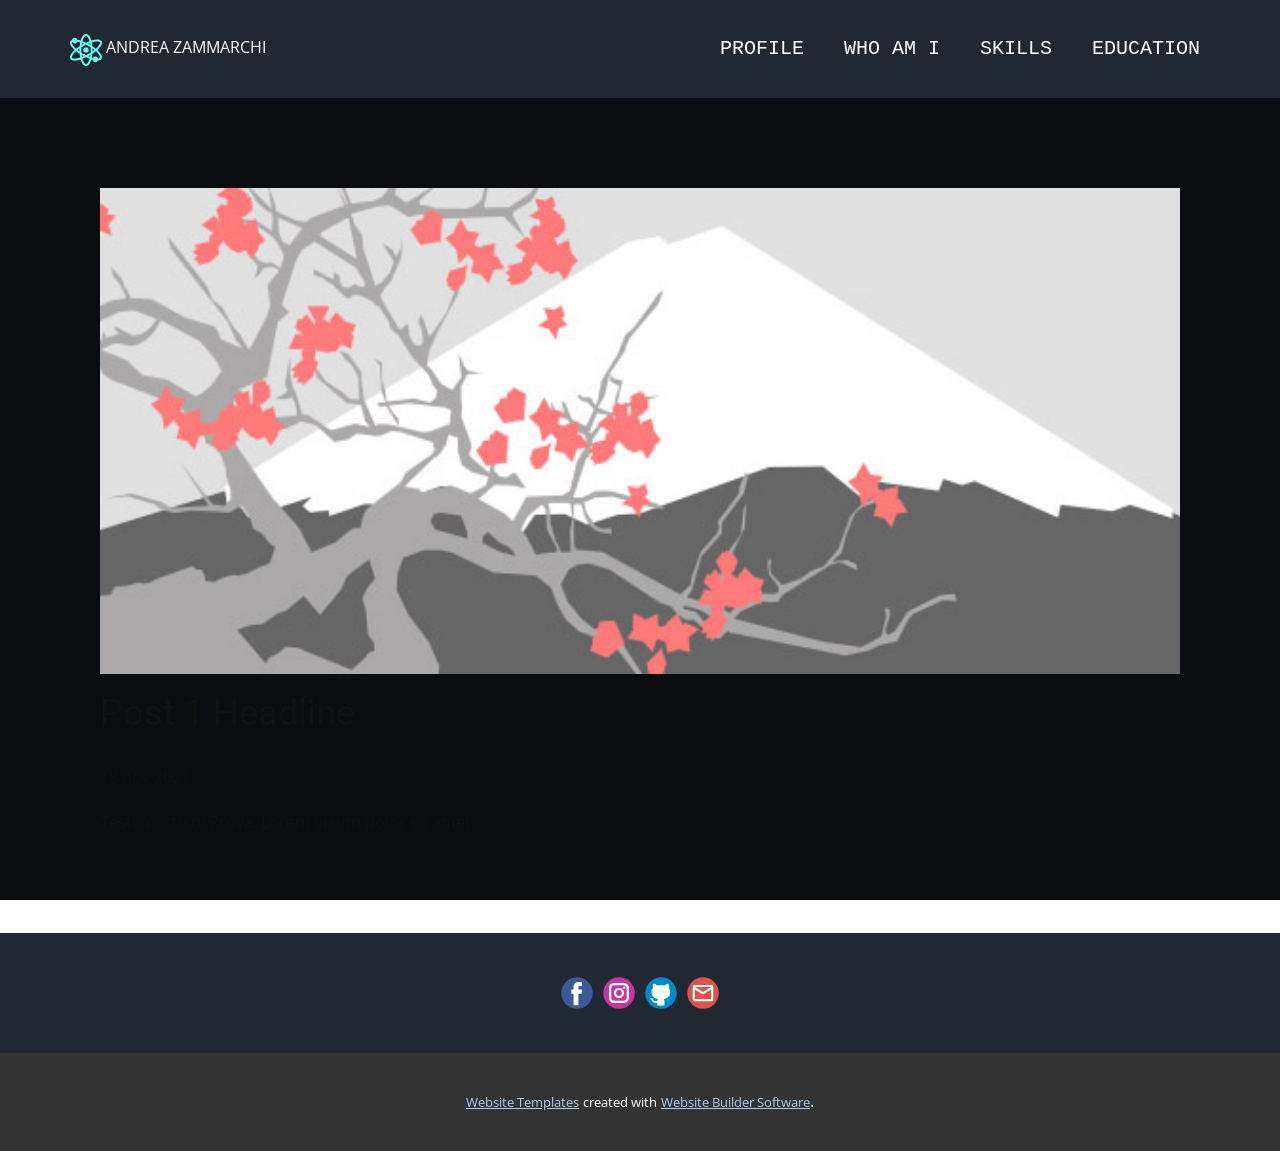
<file: blog/post.html>
<!doctype html>
<html style="font-size: 16px;"><head>
    <meta name="viewport" content="width=device-width, initial-scale=1.0">
    <meta charset="utf-8">
    <meta name="keywords" content="Post 1 Headline">
    <meta name="description" content="">
    <meta name="page_type" content="np-template-header-footer-from-plugin">
    <title>Post 1 Headline</title>
    <link rel="stylesheet" href="../nicepage.css" media="screen">
<link rel="stylesheet" href="../Post-Template.css" media="screen">
    <script class="u-script" type="text/javascript" src="../jquery.js" defer=""></script>
    <script class="u-script" type="text/javascript" src="../nicepage.js" defer=""></script>
    <meta name="generator" content="Nicepage 3.30.2, nicepage.com">
    <link id="u-theme-google-font" rel="stylesheet" href="https://fonts.googleapis.com/css?family=Roboto:100,100i,300,300i,400,400i,500,500i,700,700i,900,900i|Open+Sans:300,300i,400,400i,600,600i,700,700i,800,800i">
    
    
    <script type="application/ld+json">{
		"@context": "http://schema.org",
		"@type": "Organization",
		"name": "",
		"sameAs": [
				"https://www.facebook.com/andrea.zammarchi.39",
				"https://www.instagram.com/andrea_zammarchi_/",
				"https://github.com/andreazammarchi3",
				"mailto:zammarchi.andrea@outlook.it?subject=Info"
		]
}</script>
    <meta name="theme-color" content="#478ac9">
  </head>
  <body class="u-body"><header class="u-clearfix u-custom-color-1 u-header u-sticky u-sticky-879b u-header" id="sec-f9d1"><div class="u-clearfix u-sheet u-valign-middle u-sheet-1">
        <p class="u-align-left u-text u-text-default u-text-1"><span class="u-icon u-text-custom-color-2 u-icon-1"><svg class="u-svg-content" viewBox="0 0 512 512" x="0px" y="0px" style="width: 1em; height: 1em;"><g><g><path d="M437.189,255.912c55.27-50.178,88.74-102.012,68.823-137.956c-22.19-40.03-91.726-34.864-164.573-12.328    C324.045,44.981,295.255,0.223,255.957,0.223c-39.213,0-67.968,44.562-85.374,105.006c-18.207-5.569-36.556-9.781-52.808-12.599    c-5.772-18.17-22.603-31.46-42.661-31.46c-21.346,0-39.184,14.985-43.752,34.965c-11.403,4.979-19.952,12.23-25.27,21.822    c-19.918,35.942,12.556,87.776,67.826,137.954C18.53,306.145-14.04,358.06,5.901,394.045    c22.711,40.934,93.219,34.388,164.537,12.198c17.389,60.716,46.192,105.534,85.519,105.534c39.264,0,68.04-44.677,85.438-105.243    c6.842,2.096,13.501,3.908,20.108,5.629c3.093,21.796,21.686,38.667,44.324,38.667c18.692,0,34.731-11.476,41.505-27.742    c35.361-2.571,52.076-16.794,58.871-29.045C526.144,358.06,492.578,306.143,437.189,255.912z M32.129,379.526    c-9.576-17.266,12.29-57.553,64.35-104.149c17.502,14.246,37.618,28.112,57.602,41.28c2.043,21.008,5.141,41.503,9.274,60.921    C94.284,398.927,42.806,398.786,32.129,379.526z M151.473,278.987c-11.072-7.753-22.225-15.445-31.785-23.06    c9.561-7.61,20.717-15.295,31.787-23.04c-0.284,7.713-0.428,15.43-0.428,23.115C151.048,263.644,151.194,271.317,151.473,278.987z     M154.093,195.204c-19.985,13.16-40.106,27.02-57.616,41.258c-51.927-46.529-73.723-86.74-64.158-103.986    c0.86-1.55,2.532-2.763,3.974-4.072c7.769,13.487,22.17,22.689,38.821,22.689c18.871,0,34.998-11.714,41.657-28.226    c14.351,2.68,30.612,6.507,46.607,11.452C159.244,153.724,156.14,174.206,154.093,195.204z M325.273,174.767    c-6.065-3.579-12.147-7.131-18.282-10.532c-5.386-2.986-10.798-5.761-16.204-8.601c10.014-4.251,19.714-8.002,29.243-11.513    C322.042,153.849,323.772,164.117,325.273,174.767z M255.957,30.197c20.415,0,42.176,33.141,56.971,84.949    c-19.213,6.981-38.253,14.945-56.556,23.341c-19.396-9.028-38.594-16.974-57.273-23.757    C213.891,63.161,235.596,30.197,255.957,30.197z M191.925,143.935c9.614,3.553,19.405,7.498,29.285,11.701    c-5.49,2.859-10.931,5.728-16.112,8.599h-0.015c-6.195,3.435-12.336,7.024-18.458,10.639    C188.14,164.116,189.889,153.752,191.925,143.935z M186.609,337.001c6.195,3.662,12.411,7.29,18.679,10.766    c5.404,2.994,10.869,5.556,16.303,8.41c-10.179,4.33-20.029,8.134-29.707,11.701C189.856,358.081,188.117,347.735,186.609,337.001    z M255.957,481.804c-20.442,0-42.235-33.231-57.029-85.164c19.636-7.144,38.854-15.102,56.9-23.346    c19.348,9.008,38.405,16.746,57.105,23.546C298.137,448.658,276.373,481.804,255.957,481.804z M320.095,367.58    c-9.567-3.536-19.149-7.272-28.953-11.436c5.442-2.827,10.739-5.636,15.687-8.377c6.196-3.434,12.337-7.023,18.458-10.639    C323.799,347.704,322.087,357.913,320.095,367.58z M329.294,299.613c-11.736,7.348-23.922,14.679-36.997,21.928    c-12.261,6.796-24.299,12.931-36.191,18.738c-12.105-5.911-24.24-12.06-36.285-18.738c-13.154-7.291-25.411-14.667-37.21-22.058    c-1.004-14.004-1.59-28.495-1.59-43.482c0-15.029,0.587-29.562,1.598-43.603c11.74-7.349,23.931-14.685,37.012-21.935h-0.015    c12.339-6.838,24.453-13.013,36.417-18.849c12.136,5.926,24.306,12.122,36.439,18.849c13.008,7.21,25.133,14.504,36.814,21.811    c1.015,14.078,1.605,28.655,1.605,43.728C330.891,271.035,330.304,285.57,329.294,299.613z M479.784,132.476    c9.565,17.248-13.231,57.462-65.158,103.989c-17.569-14.287-36.761-28.193-56.82-41.39c-2.043-20.915-5.136-41.317-9.25-60.65    C417.663,113.065,469.144,113.213,479.784,132.476z M360.434,232.754c11.141,7.791,21.37,15.522,30.986,23.174    c-9.616,7.66-19.837,15.397-30.982,23.196c0.284-7.715,0.428-15.436,0.428-23.123    C360.865,248.271,360.721,240.511,360.434,232.754z M479.975,379.526c-4.024,7.256-15.753,11.776-31.323,13.369    c-5.609-18.443-22.573-31.986-42.826-31.986c-16.304,0-30.472,8.809-38.355,21.833c-6.219-1.645-12.44-3.302-18.884-5.3    c4.107-19.334,7.194-39.734,9.232-60.643c20.061-13.209,39.246-27.125,56.811-41.421    C466.686,321.971,489.55,362.26,479.975,379.526z"></path>
</g>
</g><g><g><path d="M255.957,211.04c-24.792,0-44.961,20.168-44.961,44.961c0,24.792,20.167,44.961,44.961,44.961    c24.792,0,44.961-20.168,44.961-44.961C300.917,231.208,280.749,211.04,255.957,211.04z"></path>
</g>
</g></svg><img></span>&nbsp;ANDREA ZAMMARCHI
        </p>
        <nav class="u-align-right u-menu u-menu-one-level u-offcanvas u-menu-1" data-responsive-from="SM">
          <div class="menu-collapse u-custom-font u-font-courier-new" style="font-size: 1.25rem; letter-spacing: 0px; text-transform: uppercase;">
            <a class="u-button-style u-custom-left-right-menu-spacing u-custom-padding-bottom u-custom-top-bottom-menu-spacing u-nav-link u-text-active-palette-1-base u-text-custom-color-2 u-text-hover-palette-2-base" href="#" style="font-size: calc(1em + 8px); color: rgb(17, 17, 17) !important;">
              <svg class="u-svg-link" preserveAspectRatio="xMidYMin slice" viewBox="0 0 50 50" style=""><use xmlns:xlink="http://www.w3.org/1999/xlink" xlink:href="#svg-9903"></use></svg>
              <svg class="u-svg-content" viewBox="0 0 50 50" x="0px" y="0px" id="svg-9903" style="enable-background:new 0 0 50 50;"><g><rect y="2" width="50" height="4"></rect><rect y="16" width="50" height="4"></rect><rect y="30" width="50" height="4"></rect><rect y="44" width="50" height="4"></rect>
</g></svg>
            </a>
          </div>
          <div class="u-custom-menu u-nav-container">
            <ul class="u-custom-font u-font-courier-new u-nav u-spacing-20 u-unstyled u-nav-1"><li class="u-nav-item"><a class="u-border-active-palette-1-base u-border-hover-palette-1-base u-button-style u-nav-link u-text-active-custom-color-2 u-text-body-alt-color u-text-hover-custom-color-5" href="../Profile.html" style="padding: 10px;">Profile</a>
</li><li class="u-nav-item"><a class="u-border-active-palette-1-base u-border-hover-palette-1-base u-button-style u-nav-link u-text-active-custom-color-2 u-text-body-alt-color u-text-hover-custom-color-5" href="../Profile.html#sec-f717" data-page-id="915309225" style="padding: 10px;">WHO AM I</a>
</li><li class="u-nav-item"><a class="u-border-active-palette-1-base u-border-hover-palette-1-base u-button-style u-nav-link u-text-active-custom-color-2 u-text-body-alt-color u-text-hover-custom-color-5" href="../Profile.html#carousel_70ca" data-page-id="915309225" style="padding: 10px;">SKILLS</a>
</li><li class="u-nav-item"><a class="u-border-active-palette-1-base u-border-hover-palette-1-base u-button-style u-nav-link u-text-active-custom-color-2 u-text-body-alt-color u-text-hover-custom-color-5" href="../Profile.html#sec-6f35" data-page-id="915309225" style="padding: 10px;">EDUCATION</a>
</li></ul>
          </div>
          <div class="u-custom-menu u-nav-container-collapse">
            <div class="u-container-style u-custom-color-1 u-inner-container-layout u-opacity u-opacity-95 u-sidenav">
              <div class="u-inner-container-layout u-sidenav-overflow">
                <div class="u-menu-close"></div>
                <ul class="u-align-center u-custom-font u-font-courier-new u-nav u-popupmenu-items u-text-active-custom-color-2 u-text-hover-custom-color-5 u-unstyled u-nav-2"><li class="u-nav-item"><a class="u-button-style u-nav-link" href="../Profile.html" style="padding: 10px;">Profile</a>
</li><li class="u-nav-item"><a class="u-button-style u-nav-link" href="../Profile.html#sec-f717" data-page-id="915309225" style="padding: 10px;">WHO AM I</a>
</li><li class="u-nav-item"><a class="u-button-style u-nav-link" href="../Profile.html#carousel_70ca" data-page-id="915309225" style="padding: 10px;">SKILLS</a>
</li><li class="u-nav-item"><a class="u-button-style u-nav-link" href="../Profile.html#sec-6f35" data-page-id="915309225" style="padding: 10px;">EDUCATION</a>
</li></ul>
              </div>
            </div>
            <div class="u-black u-menu-overlay u-opacity u-opacity-70"></div>
          </div>
        </nav>
      </div></header>
    <section class="u-align-center u-clearfix u-section-1" id="sec-e4c1">
      <div class="u-clearfix u-sheet u-valign-middle-md u-valign-middle-sm u-valign-middle-xs u-sheet-1"><!--post_details--><!--post_details_options_json--><!--{"source":""}--><!--/post_details_options_json--><!--blog_post-->
        <div class="u-container-style u-expanded-width u-post-details u-post-details-1">
          <div class="u-container-layout u-valign-middle u-container-layout-1"><!--blog_post_image-->
            <img alt="" class="u-blog-control u-expanded-width u-image u-image-default u-image-1" src="[data-uri]"><!--/blog_post_image--><!--blog_post_header-->
            <h2 class="u-blog-control u-text u-text-1">Post 1 Headline</h2><!--/blog_post_header--><!--blog_post_metadata-->
            <div class="u-blog-control u-metadata u-metadata-1"><!--blog_post_metadata_date-->
              <span class="u-meta-date u-meta-icon">18 nov 2021</span><!--/blog_post_metadata_date--><!--blog_post_metadata_category-->
              <!--/blog_post_metadata_category--><!--blog_post_metadata_comments-->
              <!--/blog_post_metadata_comments-->
            </div><!--/blog_post_metadata--><!--blog_post_content-->
            <div class="u-align-justify u-blog-control u-post-content u-text u-text-2 fr-view">
  Testo corto di Prova. Lorem ipsum dolor sit amet.
  </div><!--/blog_post_content-->
          </div>
        </div><!--/blog_post--><!--/post_details-->
      </div>
    </section>
    
    
    <footer class="u-clearfix u-custom-color-1 u-footer" id="sec-d51f"><div class="u-clearfix u-sheet u-sheet-1">
        <div class="u-align-left u-social-icons u-spacing-10 u-social-icons-1">
          <a class="u-social-url" title="facebook" target="_blank" href="https://www.facebook.com/andrea.zammarchi.39"><span class="u-icon u-social-facebook u-social-icon u-icon-1"><svg class="u-svg-link" preserveAspectRatio="xMidYMin slice" viewBox="0 0 112 112" style=""><use xmlns:xlink="http://www.w3.org/1999/xlink" xlink:href="#svg-7381"></use></svg><svg class="u-svg-content" viewBox="0 0 112 112" x="0" y="0" id="svg-7381"><circle fill="currentColor" cx="56.1" cy="56.1" r="55"></circle><path fill="#FFFFFF" d="M73.5,31.6h-9.1c-1.4,0-3.6,0.8-3.6,3.9v8.5h12.6L72,58.3H60.8v40.8H43.9V58.3h-8V43.9h8v-9.2
            c0-6.7,3.1-17,17-17h12.5v13.9H73.5z"></path></svg></span>
          </a>
          <a class="u-social-url" title="instagram" target="_blank" href="https://www.instagram.com/andrea_zammarchi_/"><span class="u-icon u-social-icon u-social-instagram u-icon-2"><svg class="u-svg-link" preserveAspectRatio="xMidYMin slice" viewBox="0 0 112 112" style=""><use xmlns:xlink="http://www.w3.org/1999/xlink" xlink:href="#svg-ec4d"></use></svg><svg class="u-svg-content" viewBox="0 0 112 112" x="0" y="0" id="svg-ec4d"><circle fill="currentColor" cx="56.1" cy="56.1" r="55"></circle><path fill="#FFFFFF" d="M55.9,38.2c-9.9,0-17.9,8-17.9,17.9C38,66,46,74,55.9,74c9.9,0,17.9-8,17.9-17.9C73.8,46.2,65.8,38.2,55.9,38.2
            z M55.9,66.4c-5.7,0-10.3-4.6-10.3-10.3c-0.1-5.7,4.6-10.3,10.3-10.3c5.7,0,10.3,4.6,10.3,10.3C66.2,61.8,61.6,66.4,55.9,66.4z"></path><path fill="#FFFFFF" d="M74.3,33.5c-2.3,0-4.2,1.9-4.2,4.2s1.9,4.2,4.2,4.2s4.2-1.9,4.2-4.2S76.6,33.5,74.3,33.5z"></path><path fill="#FFFFFF" d="M73.1,21.3H38.6c-9.7,0-17.5,7.9-17.5,17.5v34.5c0,9.7,7.9,17.6,17.5,17.6h34.5c9.7,0,17.5-7.9,17.5-17.5V38.8
            C90.6,29.1,82.7,21.3,73.1,21.3z M83,73.3c0,5.5-4.5,9.9-9.9,9.9H38.6c-5.5,0-9.9-4.5-9.9-9.9V38.8c0-5.5,4.5-9.9,9.9-9.9h34.5
            c5.5,0,9.9,4.5,9.9,9.9V73.3z"></path></svg></span>
          </a>
          <a class="u-social-url" target="_blank" title="Github" href="https://github.com/andreazammarchi3"><span class="u-icon u-social-github u-social-icon u-icon-3"><svg class="u-svg-link" preserveAspectRatio="xMidYMin slice" viewBox="0 0 112 112" style=""><use xmlns:xlink="http://www.w3.org/1999/xlink" xlink:href="#svg-d8e4"></use></svg><svg class="u-svg-content" viewBox="0 0 112 112" x="0" y="0" id="svg-d8e4"><circle fill="currentColor" cx="56.1" cy="56.1" r="55"></circle><path fill="#FFFFFF" d="M88,51.3c0-5.5-1.9-10.2-5.3-13.7c0.6-1.3,2.3-6.5-0.5-13.5c0,0-4.2-1.4-14,5.3c-4.1-1.1-8.4-1.7-12.7-1.8
	c-4.3,0-8.7,0.6-12.7,1.8c-9.7-6.6-14-5.3-14-5.3c-2.8,7-1,12.2-0.5,13.5C25,41.2,23,45.7,23,51.3c0,19.6,11.9,23.9,23.3,25.2
	c-1.5,1.3-2.8,3.5-3.2,6.8c-3,1.3-10.2,3.6-14.9-4.3c0,0-2.7-4.9-7.8-5.3c0,0-5-0.1-0.4,3.1c0,0,3.3,1.6,5.6,7.5c0,0,3,9.1,17.2,6
	c0,4.3,0.1,8.3,0.1,9.5h25.2c0-1.7,0.1-7.2,0.1-14c0-4.7-1.7-7.9-3.4-9.4C76,75.2,88,70.9,88,51.3z"></path></svg></span>
          </a>
          <a class="u-social-url" target="_blank" title="Email" href="../mailto:zammarchi.andrea@outlook.it?subject=Info"><span class="u-icon u-social-email u-social-icon u-icon-4"><svg class="u-svg-link" preserveAspectRatio="xMidYMin slice" viewBox="0 0 112 112" style=""><use xmlns:xlink="http://www.w3.org/1999/xlink" xlink:href="#svg-9e86"></use></svg><svg class="u-svg-content" viewBox="0 0 112 112" x="0" y="0" id="svg-9e86"><circle fill="currentColor" cx="56.1" cy="56.1" r="55"></circle><path id="path3864" fill="#FFFFFF" d="M27.2,28h57.6c4,0,7.2,3.2,7.2,7.2l0,0v42.7c0,3.9-3.2,7.2-7.2,7.2l0,0H27.2
	c-4,0-7.2-3.2-7.2-7.2V35.2C20,31.1,23.2,28,27.2,28 M56,52.9l28.8-17.8H27.2L56,52.9 M27.2,77.7h57.6V43.5L56,61.3L27.2,43.5V77.7z
	"></path></svg></span>
          </a>
        </div>
      </div></footer>
    <section class="u-backlink u-clearfix u-grey-80">
      <a class="u-link" href="https://nicepage.com/website-templates" target="_blank">
        <span>Website Templates</span>
      </a>
      <p class="u-text">
        <span>created with</span>
      </p>
      <a class="u-link" href="" target="_blank">
        <span>Website Builder Software</span>
      </a>. 
    </section>
  
</body></html>
</file>
